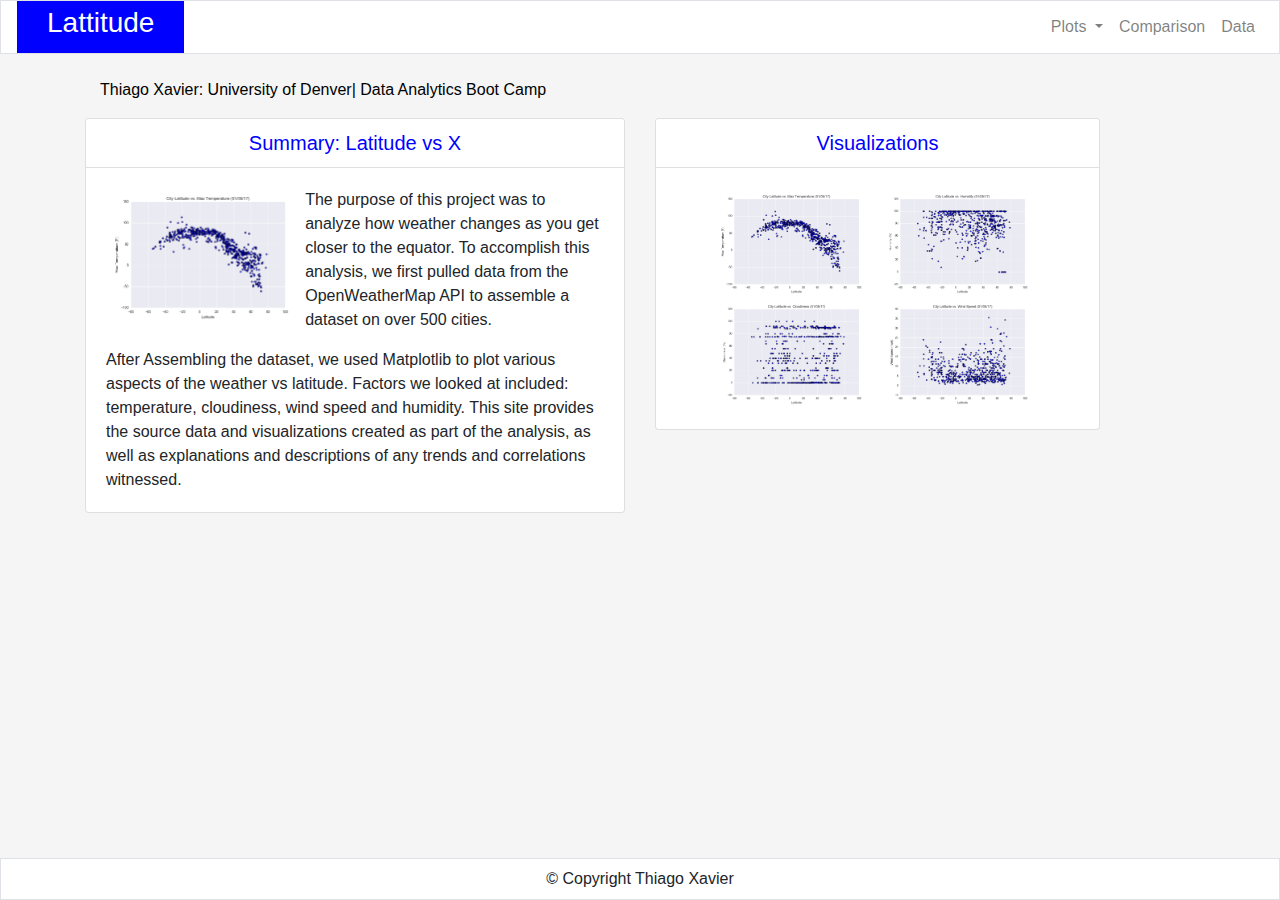
<file: index.html>
<!doctype html>
<html lang="en">

<head>
  <!-- Required meta tags -->
  <meta charset="utf-8">
  <meta name="viewport" content="width=device-width, initial-scale=1, shrink-to-fit=no">

  <!-- Bootstrap CSS -->
  <link rel="stylesheet" href="https://maxcdn.bootstrapcdn.com/bootstrap/4.0.0/css/bootstrap.min.css" integrity="sha384-Gn5384xqQ1aoWXA+058RXPxPg6fy4IWvTNh0E263XmFcJlSAwiGgFAW/dAiS6JXm" crossorigin="anonymous">
  <link rel="stylesheet" type="text/css" href="styles.css">


</head>

<body>
  <nav class="navbar navbar-expand-md navbar-light border border-bottom" style="padding-top: 0px; padding-bottom: 0px;">
    <a class="navbar-brand" href="index.html"><h3>Lattitude</h3></a>
    <button class="navbar-toggler" type="button" data-toggle="collapse" data-target="#navbarSupportedContent" aria-controls="navbarSupportedContent" aria-expanded="false" aria-label="Toggle navigation">
    <span class="navbar-toggler-icon"></span>
  </button>
    <div class="collapse navbar-collapse" id="navbarSupportedContent">
      <ul class="navbar-nav ml-auto">
        <li class="nav-item dropdown">
          <a class="nav-link dropdown-toggle" href="#" id="navbarDropdown" role="button" data-toggle="dropdown" aria-haspopup="true" aria-expanded="false">
          Plots
        </a>
          <div class="dropdown-menu" aria-labelledby="navbarDropdown">
            <a class="dropdown-item" href="temperature.html">Temperature</a>
            <a class="dropdown-item" href="humidity.html">Humidity</a>
            <a class="dropdown-item" href="cloudiness.html">Cloudiness</a>
            <a class="dropdown-item" href="windspeed.html">Wind Speed</a>
          </div>
        </li>
        <li class="nav-item">
          <a class="nav-link" href="comparison.html">Comparison</a>
        </li>
        <li class="nav-item">
          <a class="nav-link" href="data.html">Data</a>
        </li>
      </ul>
    </div>
  </nav>
  <br>

  <!--  Start page content  -->

  <div class="container">
      <div class="col-md-12">
          <div class="sigline">
              <p>
                  Thiago Xavier: University of Denver| Data Analytics Boot Camp
              </p>
          </div>
      </div>
  </div>
      

  <div class="container">
    <div class="row">
      <div class="col-md-6">
        <div class="card">
          <h5 class="card-header">Summary: Latitude vs X</h5>
          <div class="card-body">
            <img src='Resources/assets/images/Fig1.png' class='float-left' width='40%'>
            <p class="card-text">The purpose of this project was to analyze how weather changes as you get closer to the equator. To accomplish this analysis, we first pulled data from the OpenWeatherMap API to assemble a dataset on over 500 cities.</p>
            <p class="card-text">After Assembling the dataset, we used Matplotlib to plot various aspects of the weather vs latitude. Factors we looked at included: temperature, cloudiness, wind speed and humidity. This site provides the source data and visualizations created
              as part of the analysis, as well as explanations and descriptions of any trends and correlations witnessed.</p>
          </div>
        </div>
      </div>
      <div class="col-md-5">
        <div class="card">
          <h5 class="card-header">Visualizations</h5>
          <div class="card-body" align='center'>
            <a href='temperature.html'>
            <img src='Resources/assets/images/Fig1.png' width='40%'>
          </a>
            <a href='humidity.html'>
            <img src='Resources/assets/images/Fig2.png' width='40%'>
            </a>
            <a href='cloudiness.html'>
            <img src='Resources/assets/images/Fig3.png' width='40%'>
            </a>
            <a href='windspeed.html'>
            <img src='Resources/assets/images/Fig4.png' width='40%'>
            </a>
          </div>
        </div>
      </div>
    </div>
  </div>
  </div>

  <nav class="navbar fixed-bottom border border-top" styles='border-top: 2px solid teal; border: 2px'>
    <div class="mx-auto">
      &copy; Copyright Thiago Xavier
    </div>
  </nav>

  <!-- JavaScript -->
  <script src="https://code.jquery.com/jquery-3.2.1.slim.min.js" integrity="sha384-KJ3o2DKtIkvYIK3UENzmM7KCkRr/rE9/Qpg6aAZGJwFDMVNA/GpGFF93hXpG5KkN" crossorigin="anonymous"></script>
  <script src="https://cdnjs.cloudflare.com/ajax/libs/popper.js/1.12.9/umd/popper.min.js" integrity="sha384-ApNbgh9B+Y1QKtv3Rn7W3mgPxhU9K/ScQsAP7hUibX39j7fakFPskvXusvfa0b4Q" crossorigin="anonymous"></script>
  <script src="https://maxcdn.bootstrapcdn.com/bootstrap/4.0.0/js/bootstrap.min.js" integrity="sha384-JZR6Spejh4U02d8jOt6vLEHfe/JQGiRRSQQxSfFWpi1MquVdAyjUar5+76PVCmYl" crossorigin="anonymous"></script>
</body>

</html>
</file>
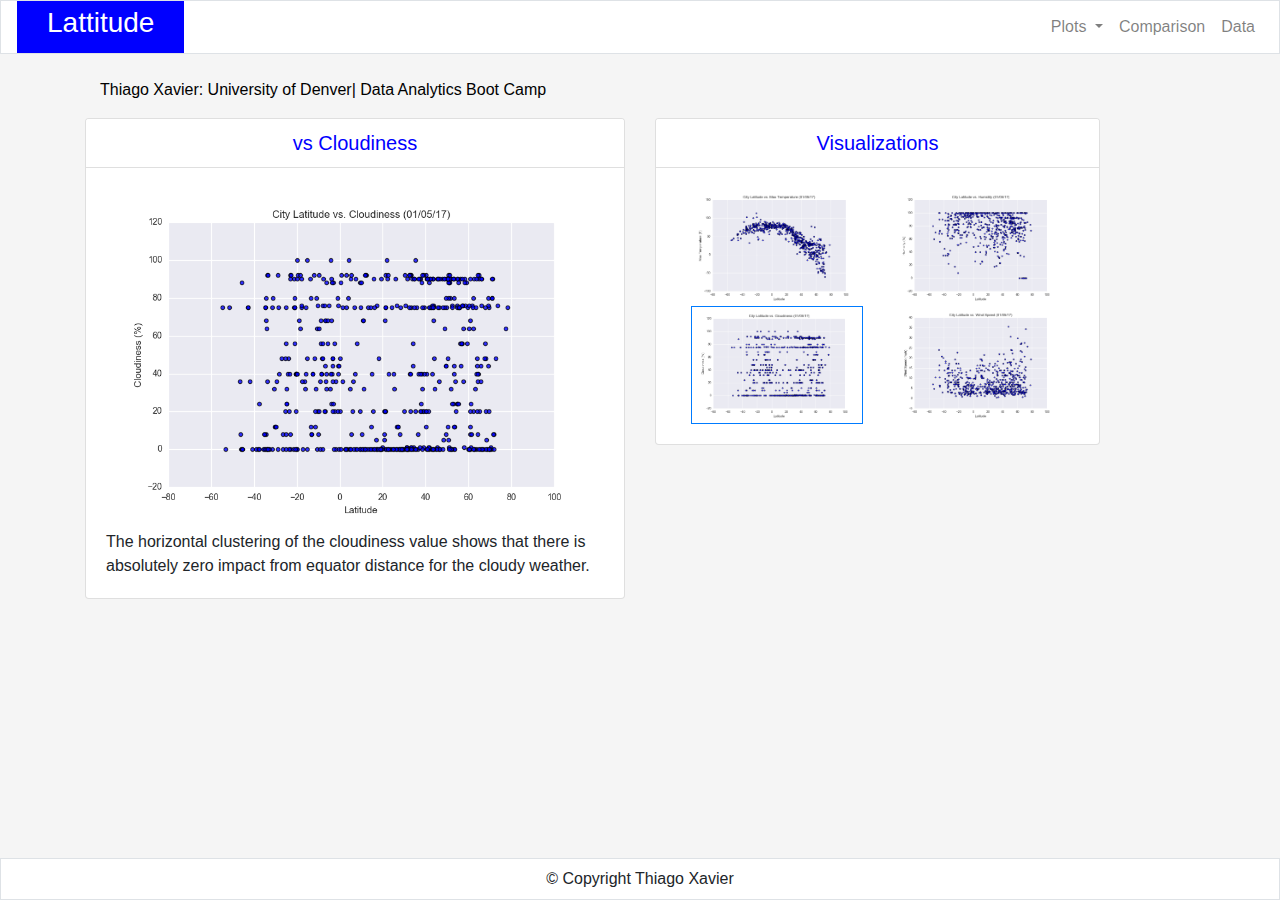
<file: cloudiness.html>
<!doctype html>
<html lang="en">

<head>
  <!-- Required meta tags -->
  <meta charset="utf-8">
  <meta name="viewport" content="width=device-width, initial-scale=1, shrink-to-fit=no">

  <!-- Bootstrap CSS -->
  <link rel="stylesheet" href="https://maxcdn.bootstrapcdn.com/bootstrap/4.0.0/css/bootstrap.min.css" integrity="sha384-Gn5384xqQ1aoWXA+058RXPxPg6fy4IWvTNh0E263XmFcJlSAwiGgFAW/dAiS6JXm" crossorigin="anonymous">
  <link rel="stylesheet" type="text/css" href="styles.css">

  <title>Lattitude</title>
</head>

<body>
  <nav class="navbar navbar-expand-md navbar-light border border-bottom" style="padding-top: 0px; padding-bottom: 0px;">
    <a class="navbar-brand" href="index.html"><h3>Lattitude</h3></a>
    <button class="navbar-toggler" type="button" data-toggle="collapse" data-target="#navbarSupportedContent" aria-controls="navbarSupportedContent" aria-expanded="false" aria-label="Toggle navigation">
    <span class="navbar-toggler-icon"></span>
  </button>
    <div class="collapse navbar-collapse" id="navbarSupportedContent">
      <ul class="navbar-nav ml-auto">
        <li class="nav-item dropdown">
          <a class="nav-link dropdown-toggle" href="#" id="navbarDropdown" role="button" data-toggle="dropdown" aria-haspopup="true" aria-expanded="false">
          Plots
        </a>
          <div class="dropdown-menu" aria-labelledby="navbarDropdown">
            <a class="dropdown-item" href="temperature.html">Temperature</a>
            <a class="dropdown-item" href="humidity.html">Humidity</a>
            <a class="dropdown-item" href="cloudiness.html">Cloudiness</a>
            <a class="dropdown-item" href="windspeed.html">Wind Speed</a>
          </div>
        </li>
        <li class="nav-item">
          <a class="nav-link" href="comparison.html">Comparison</a>
        </li>
        <li class="nav-item">
          <a class="nav-link" href="data.html">Data</a>
        </li>
      </ul>
    </div>
  </nav>
  <br>

  <!--  Start page content  -->


  <div class="container">
      <div class="col-md-12">
          <div class="sigline">
              <p>
                  Thiago Xavier: University of Denver| Data Analytics Boot Camp
              </p>
          </div>
      </div>
  </div>


  <div class="container">
    <div class="row">
      <div class="col-md-6">
        <div class="card">
          <h5 class="card-header">vs Cloudiness</h5>
          <div class="card-body">
            <img src='Resources/assets/images/Fig3.png' width='100%'>
            <p class="card-text">The horizontal clustering of the cloudiness value shows that there is absolutely zero impact from equator distance for the cloudy weather.</p>
          </div>
        </div>
      </div>
      <div class="col-md-5">
        <div class="card">
          <h5 class="card-header">Visualizations</h5>
          <div class="card-body">
            <div class='container'>
              <div class='row'>
                <div class="col-md-6">
                  <a href='temperature.html'>
                    <img src='Resources/assets/images/Fig1.png' width='100%'>
                  </a>
                </div>
                <div class="col-md-6">
                  <a href='humidity.html'>
                  <img src='Resources/assets/images/Fig2.png'  width='100%'>
                </a>
                </div>
                <div class="col-md-6">
                  <a href='cloudiness.html'>
                    <img src='Resources/assets/images/Fig3.png' class="border border-primary" width='100%'>
                  </a>
                </div>
                <div class="col-md-6">
                  <a href='windspeed.html'>
                    <img src='Resources/assets/images/Fig4.png' width='100%'>
                  </a>
                </div>
              </div>
            </div>
          </div>
        </div>
      </div>
    </div>
  </div>
  </div>

  <nav class="navbar fixed-bottom border border-top" styles='border-top: 2px solid teal; border: 2px'>
    <div class="mx-auto">
      &copy; Copyright Thiago Xavier
    </div>
  </nav>

  <!-- JavaScript -->
  <script src="https://code.jquery.com/jquery-3.2.1.slim.min.js" integrity="sha384-KJ3o2DKtIkvYIK3UENzmM7KCkRr/rE9/Qpg6aAZGJwFDMVNA/GpGFF93hXpG5KkN" crossorigin="anonymous"></script>
  <script src="https://cdnjs.cloudflare.com/ajax/libs/popper.js/1.12.9/umd/popper.min.js" integrity="sha384-ApNbgh9B+Y1QKtv3Rn7W3mgPxhU9K/ScQsAP7hUibX39j7fakFPskvXusvfa0b4Q" crossorigin="anonymous"></script>
  <script src="https://maxcdn.bootstrapcdn.com/bootstrap/4.0.0/js/bootstrap.min.js" integrity="sha384-JZR6Spejh4U02d8jOt6vLEHfe/JQGiRRSQQxSfFWpi1MquVdAyjUar5+76PVCmYl" crossorigin="anonymous"></script>
</body>

</html>
</file>
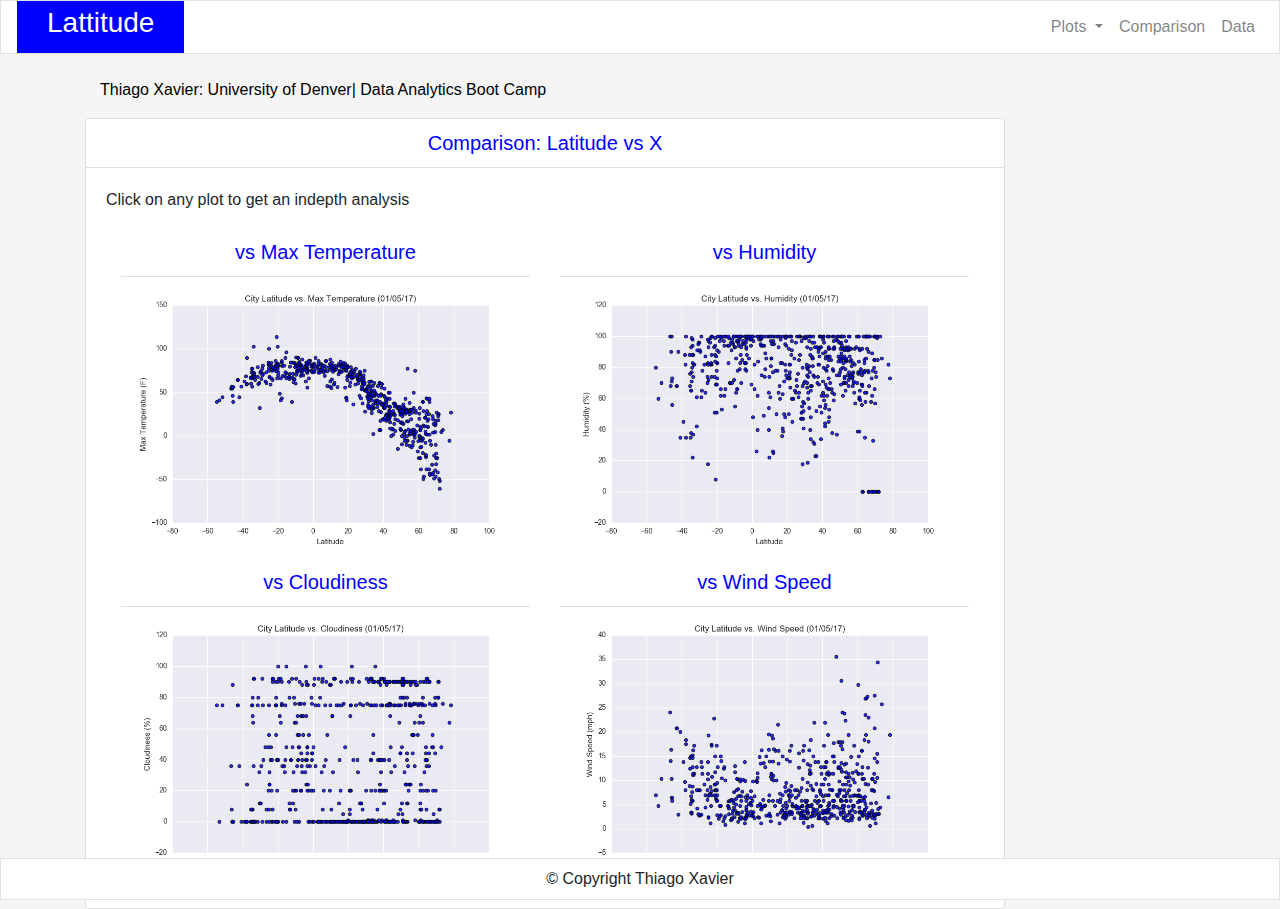
<file: comparison.html>
<!doctype html>
<html lang="en">

<head>
  <!-- Required meta tags -->
  <meta charset="utf-8">
  <meta name="viewport" content="width=device-width, initial-scale=1, shrink-to-fit=no">

  <!-- Bootstrap CSS -->
  <link rel="stylesheet" href="https://maxcdn.bootstrapcdn.com/bootstrap/4.0.0/css/bootstrap.min.css" integrity="sha384-Gn5384xqQ1aoWXA+058RXPxPg6fy4IWvTNh0E263XmFcJlSAwiGgFAW/dAiS6JXm" crossorigin="anonymous">
  <link rel="stylesheet" type="text/css" href="styles.css">

  <title>Lattitude</title>
</head>

<body>
  <nav class="navbar navbar-expand-md navbar-light border border-bottom" style="padding-top: 0px; padding-bottom: 0px;">
    <a class="navbar-brand" href="index.html"><h3>Lattitude</h3></a>
    <button class="navbar-toggler" type="button" data-toggle="collapse" data-target="#navbarSupportedContent" aria-controls="navbarSupportedContent" aria-expanded="false" aria-label="Toggle navigation">
    <span class="navbar-toggler-icon"></span>
  </button>
    <div class="collapse navbar-collapse" id="navbarSupportedContent">
      <ul class="navbar-nav ml-auto">
        <li class="nav-item dropdown">
          <a class="nav-link dropdown-toggle" href="#" id="navbarDropdown" role="button" data-toggle="dropdown" aria-haspopup="true" aria-expanded="false">
          Plots
        </a>
          <div class="dropdown-menu" aria-labelledby="navbarDropdown">
            <a class="dropdown-item" href="temperature.html">Temperature</a>
            <a class="dropdown-item" href="humidity.html">Humidity</a>
            <a class="dropdown-item" href="cloudiness.html">Cloudiness</a>
            <a class="dropdown-item" href="windspeed.html">Wind Speed</a>
          </div>
        </li>
        <li class="nav-item">
          <a class="nav-link" href="comparison.html">Comparison</a>
        </li>
        <li class="nav-item">
          <a class="nav-link" href="data.html">Data</a>
        </li>
      </ul>
    </div>
  </nav>
  <br>

  <!--  Start page content  -->


  <div class="container">
        <div class="col-md-12">
            <div class="sigline">
                <p>
                    Thiago Xavier: University of Denver| Data Analytics Boot Camp
                </p>
            </div>
        </div>
    </div>


  <div class="container">
    <div class="row">
      <div class="col-md-10">
        <div class="card">
          <h5 class="card-header">Comparison: Latitude vs X</h5>
          <div class="card-body">
            <p class="card-text">Click on any plot to get an indepth analysis</p>
            <div class='container'>
              <div class='row'>
                <div class="col-md-6">
                  <h5 class="card-header">vs Max Temperature</h5>
                  <a href='temperature.html'>
                    <img src='Resources/assets/images/Fig1.png'  width='100%'>
                  </a>
                </div>
                <div class="col-md-6">
                  <h5 class="card-header">vs Humidity</h5>
                  <a href='humidity.html'>
                  <img src='Resources/assets/images/Fig2.png' width='100%'>
                </a>
                </div>
                <div class="col-md-6">
                  <h5 class="card-header">vs Cloudiness</h5>
                  <a href='cloudiness.html'>
                    <img src='Resources/assets/images/Fig3.png' width='100%'>
                  </a>
                </div>
                <div class="col-md-6">
                  <h5 class="card-header">vs Wind Speed</h5>
                  <a href='windspeed.html'>
                    <img src='Resources/assets/images/Fig4.png' width='100%'>
                  </a>
                </div>
              </div>
            </div>
          </div>
        </div>

      </div>
    </div>
  </div>

  <nav class="navbar fixed-bottom border border-top" styles='border-top: 2px solid teal; border: 2px'>
    <div class="mx-auto">
      &copy; Copyright Thiago Xavier
    </div>
  </nav>

  <!-- JavaScript -->
  <script src="https://code.jquery.com/jquery-3.2.1.slim.min.js" integrity="sha384-KJ3o2DKtIkvYIK3UENzmM7KCkRr/rE9/Qpg6aAZGJwFDMVNA/GpGFF93hXpG5KkN" crossorigin="anonymous"></script>
  <script src="https://cdnjs.cloudflare.com/ajax/libs/popper.js/1.12.9/umd/popper.min.js" integrity="sha384-ApNbgh9B+Y1QKtv3Rn7W3mgPxhU9K/ScQsAP7hUibX39j7fakFPskvXusvfa0b4Q" crossorigin="anonymous"></script>
  <script src="https://maxcdn.bootstrapcdn.com/bootstrap/4.0.0/js/bootstrap.min.js" integrity="sha384-JZR6Spejh4U02d8jOt6vLEHfe/JQGiRRSQQxSfFWpi1MquVdAyjUar5+76PVCmYl" crossorigin="anonymous"></script>
</body>

</html>
</file>
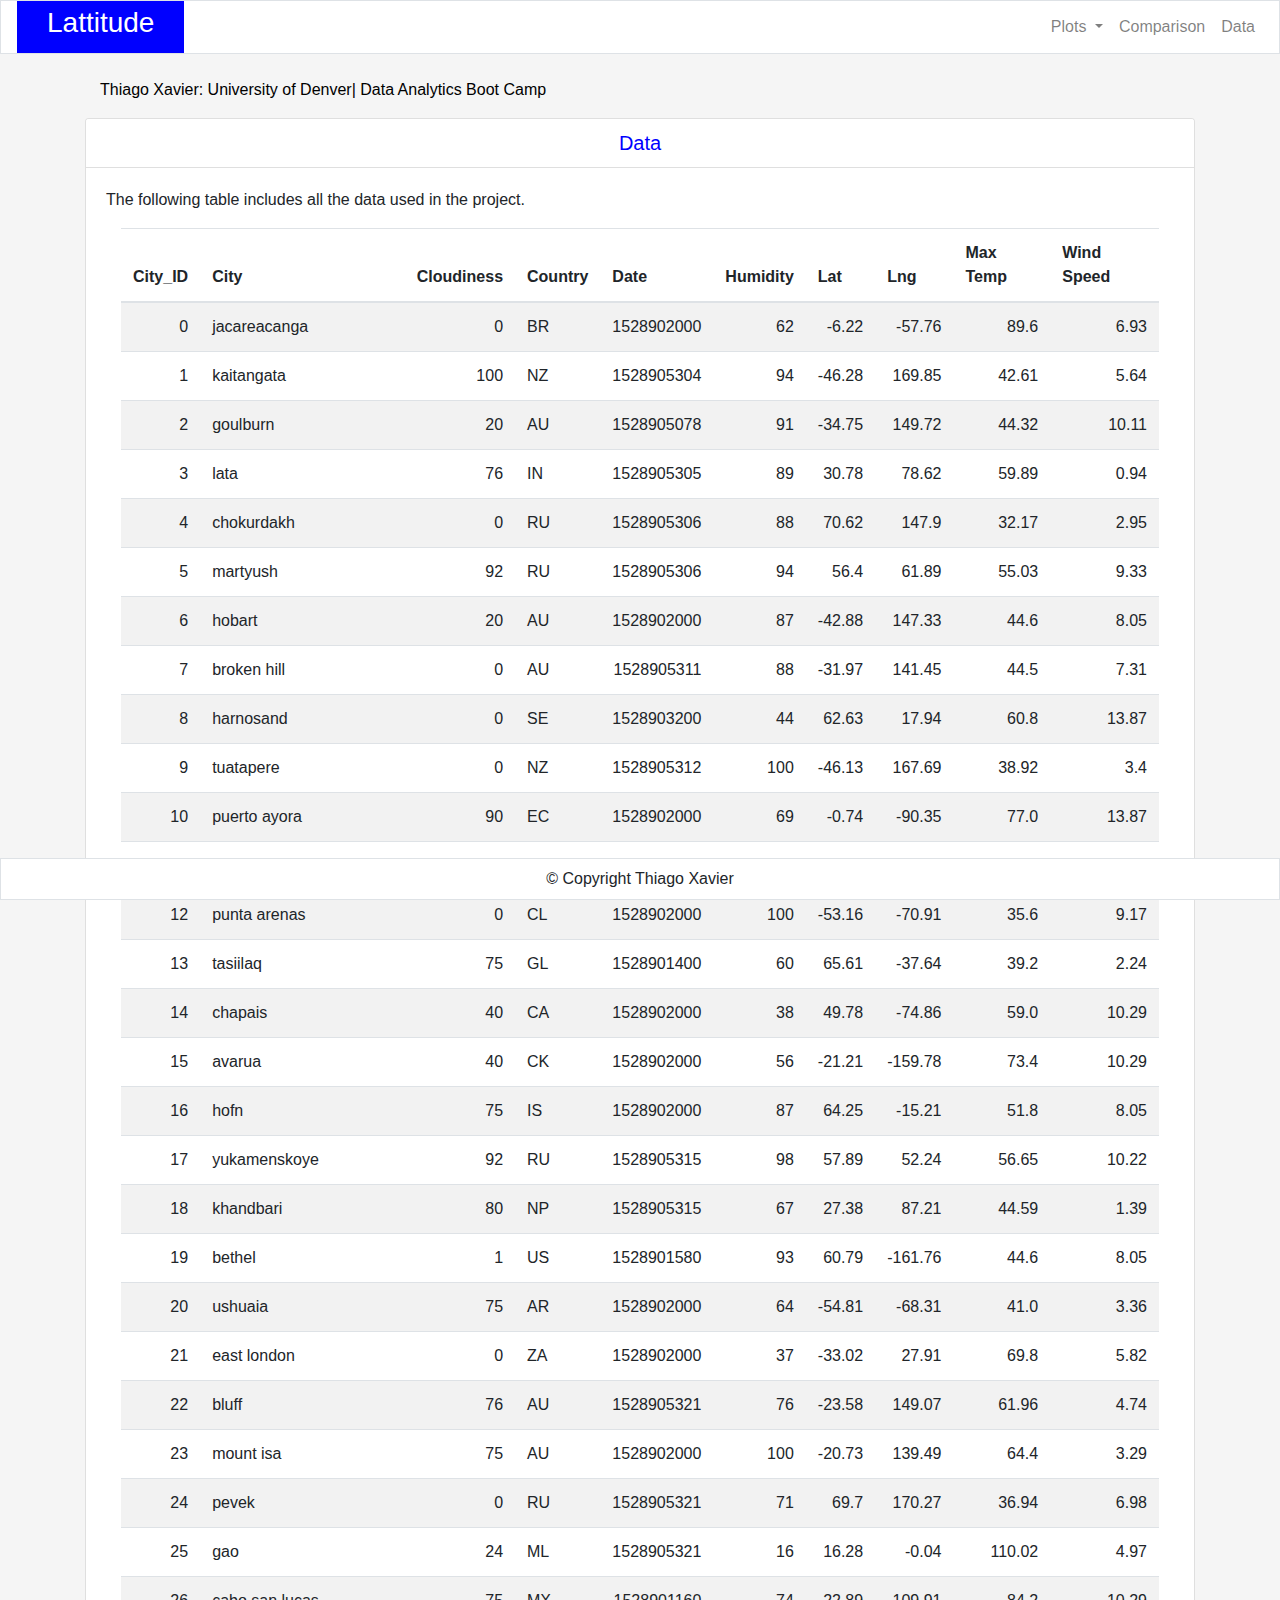
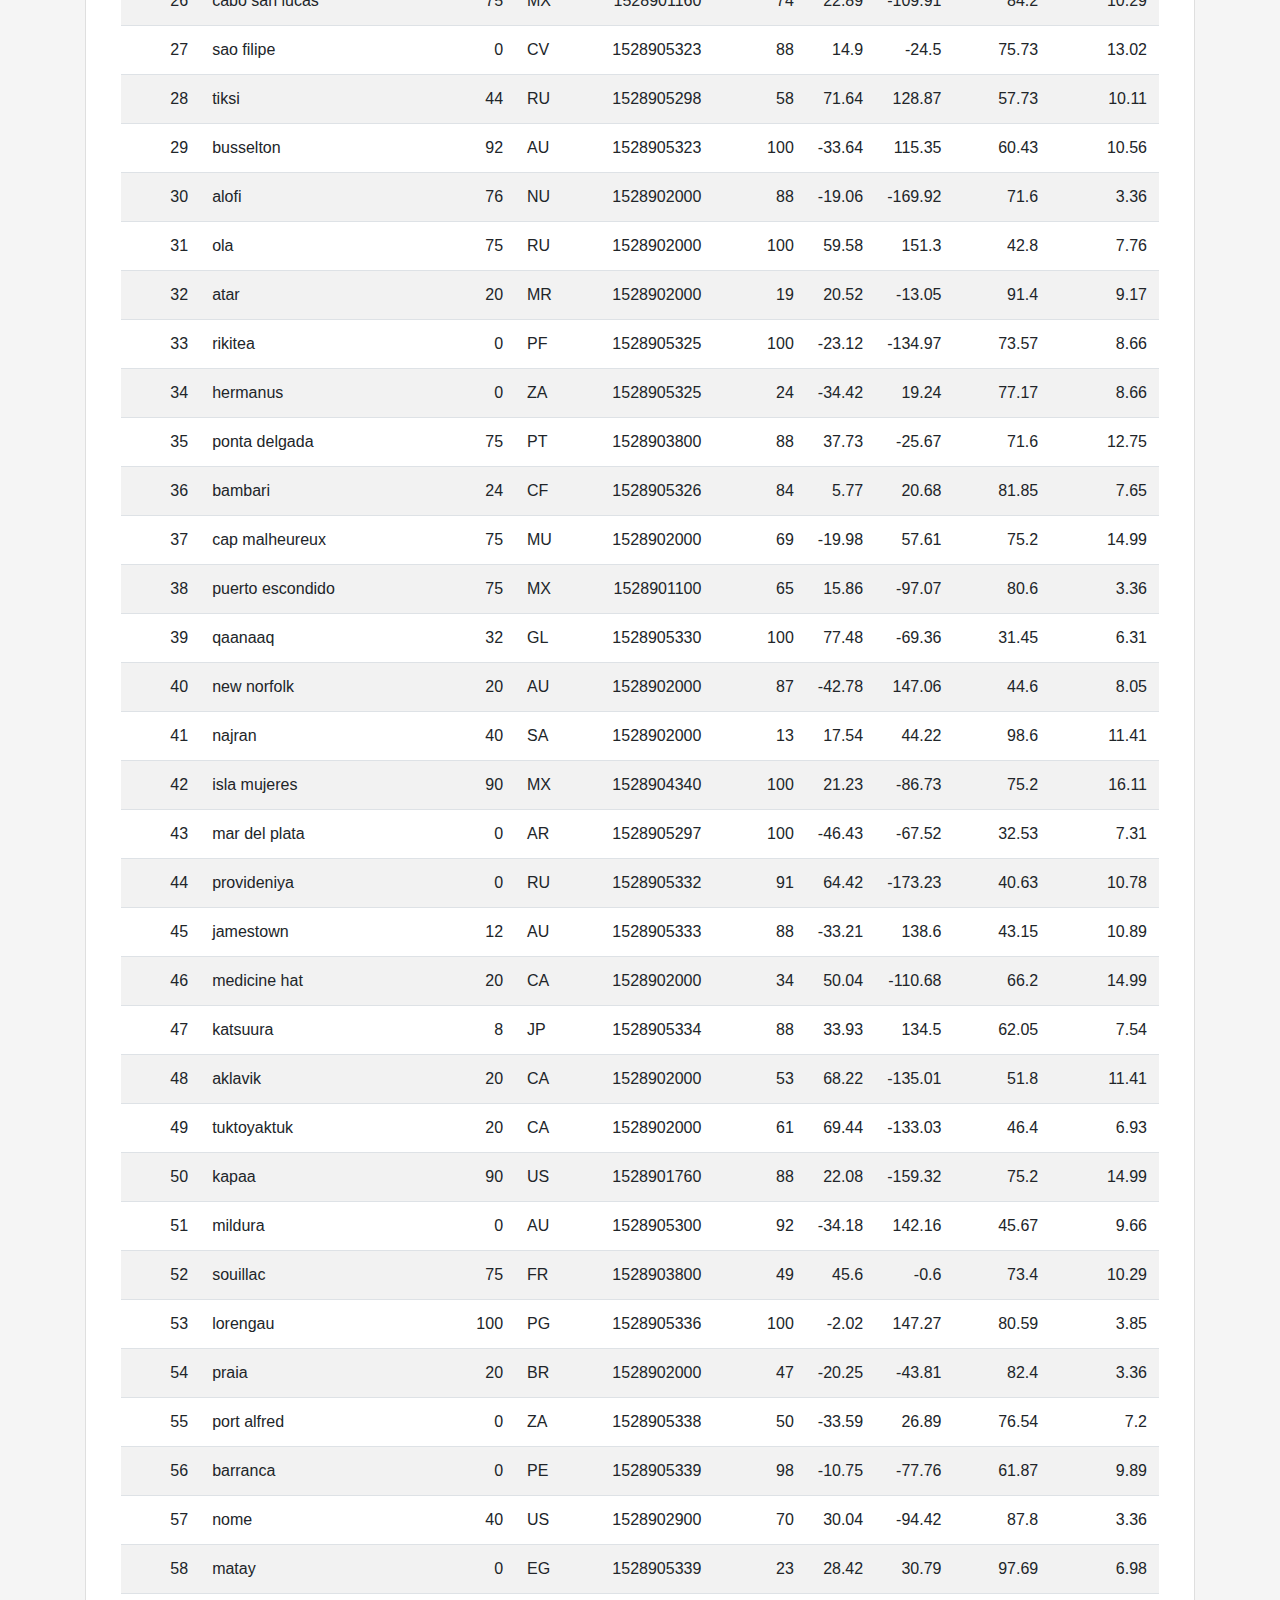
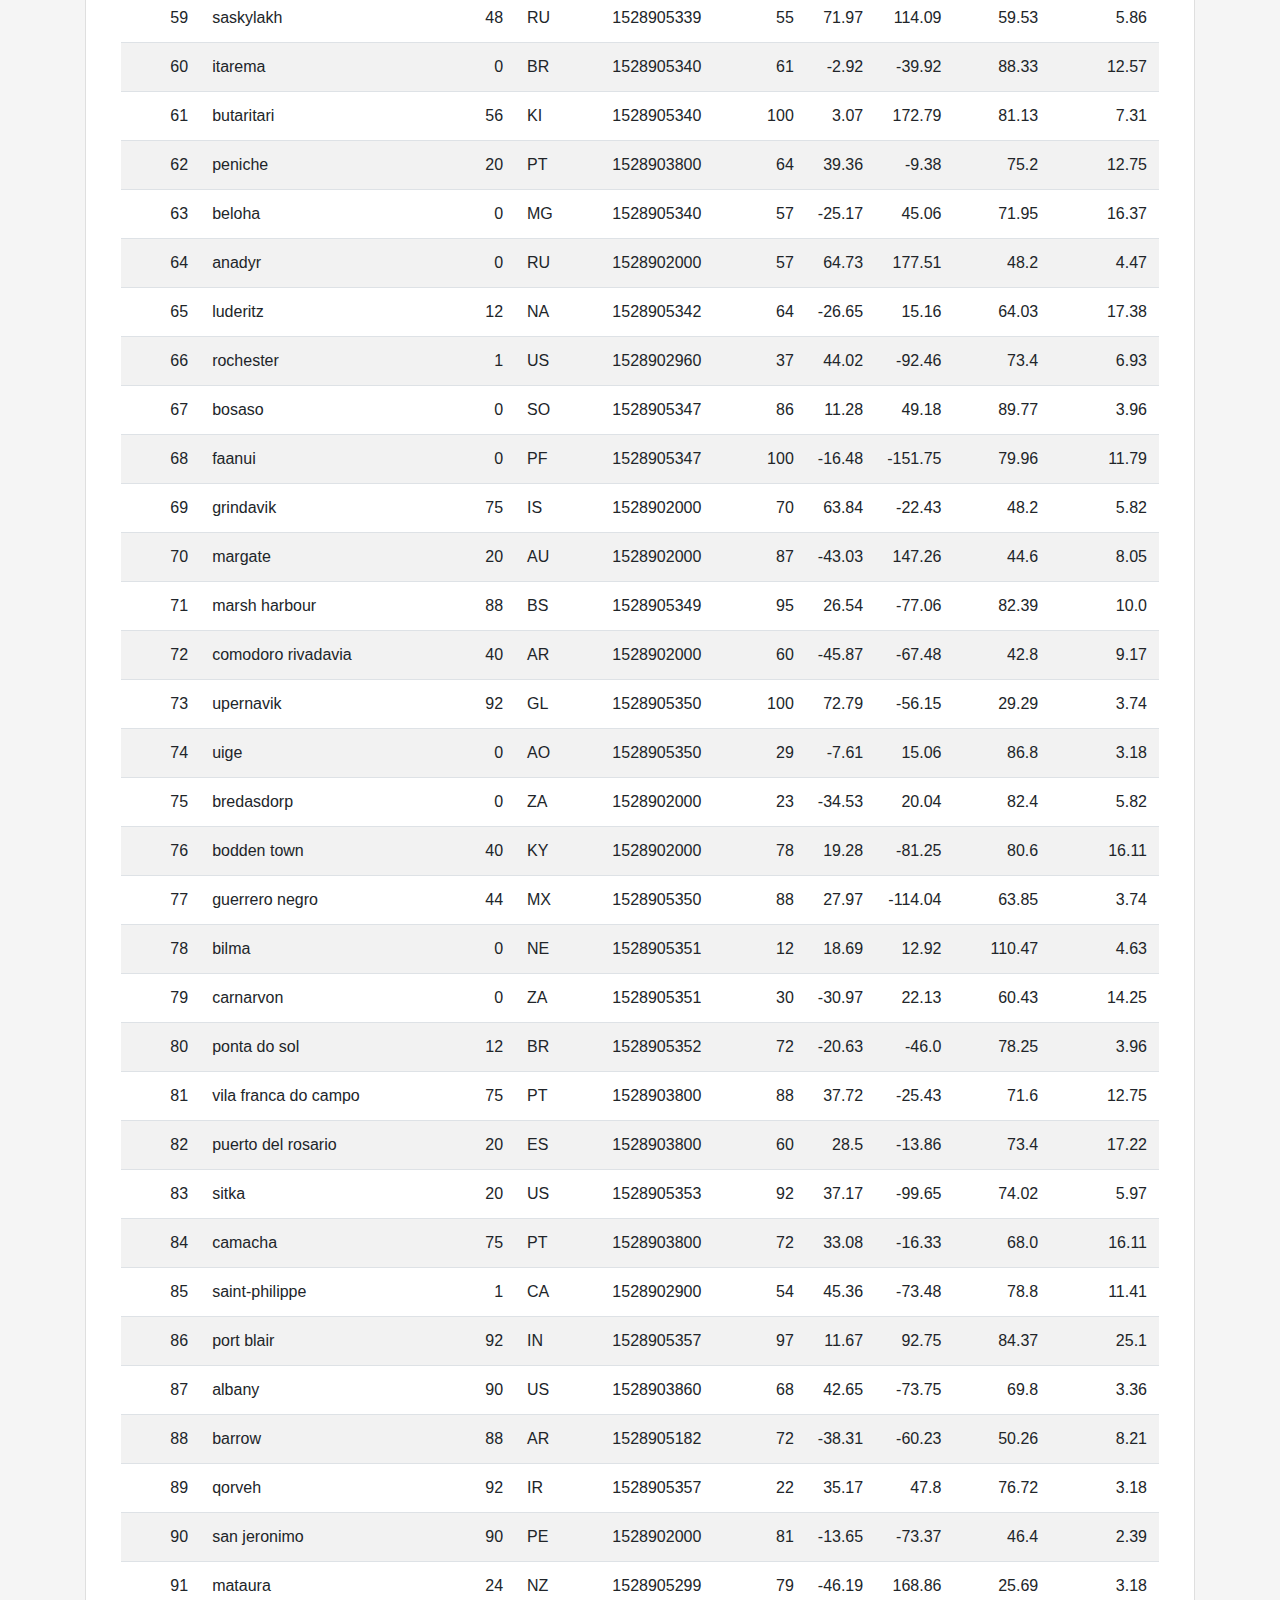
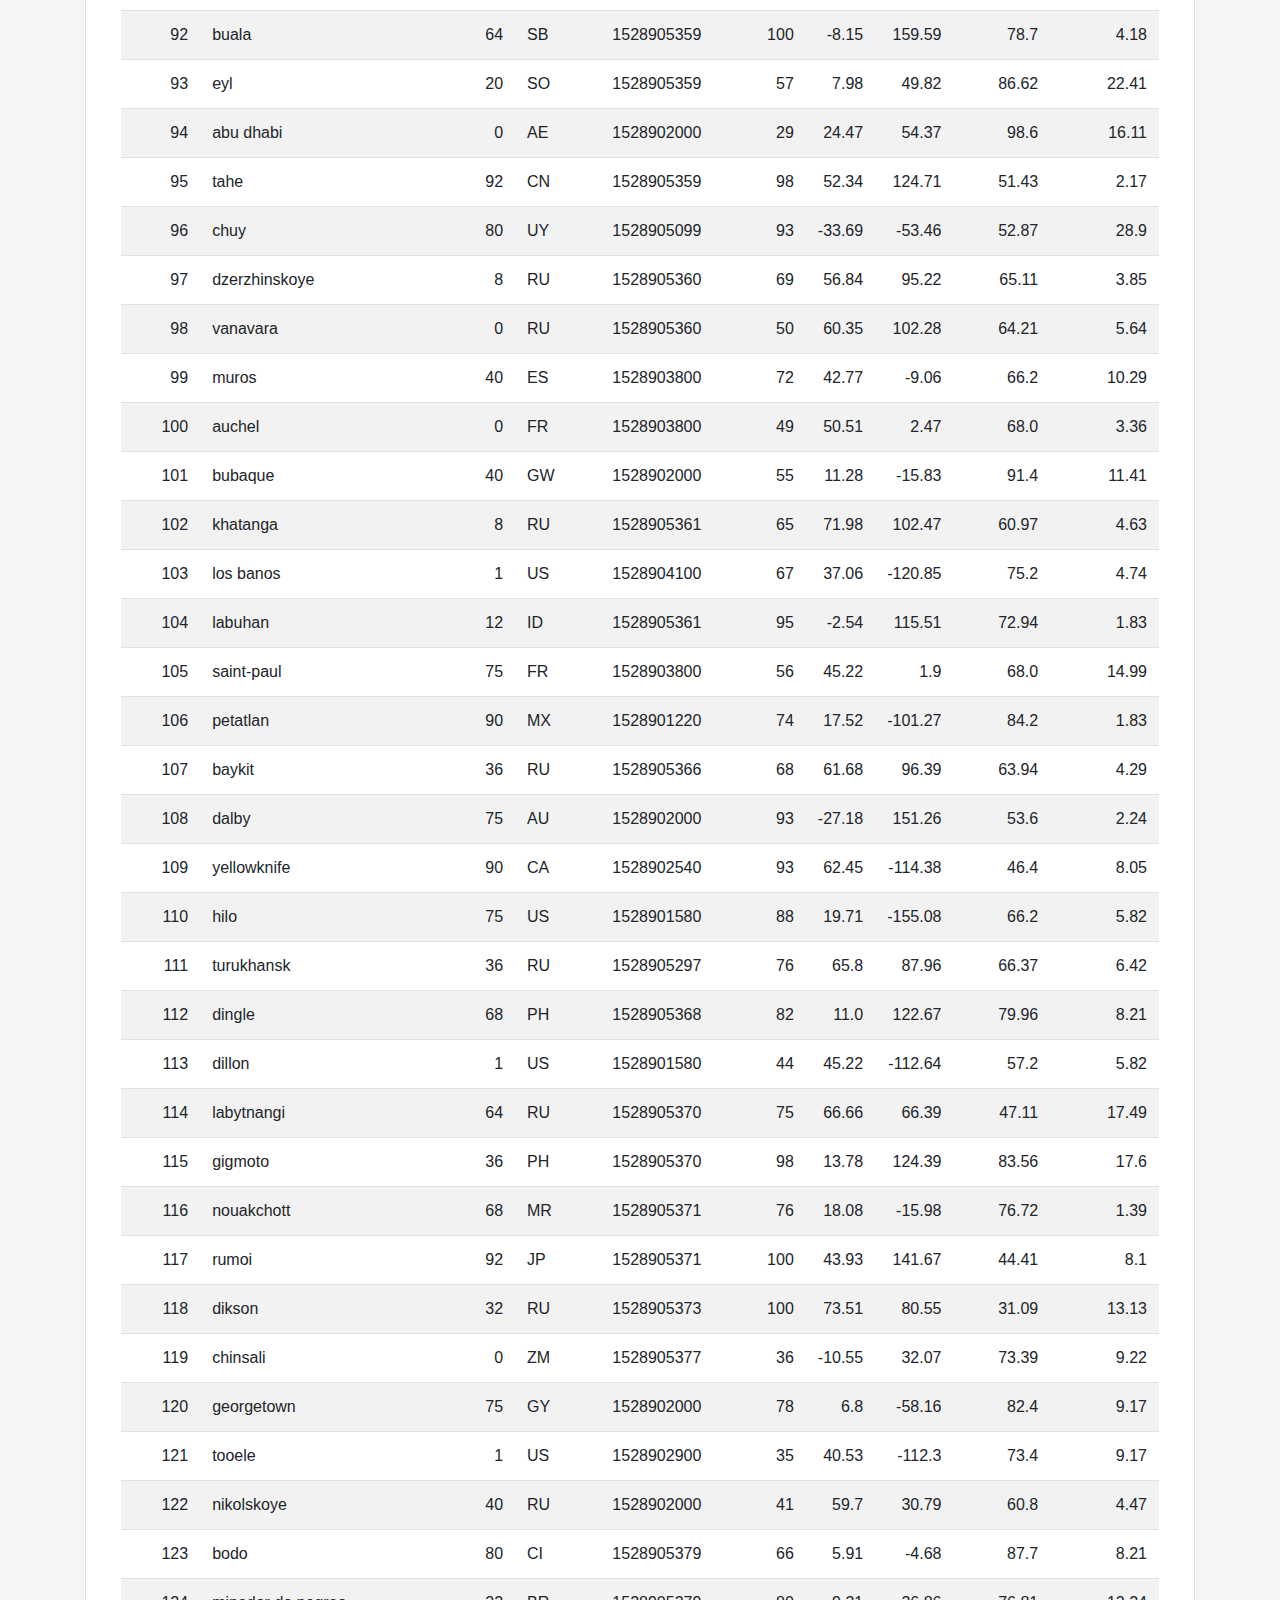
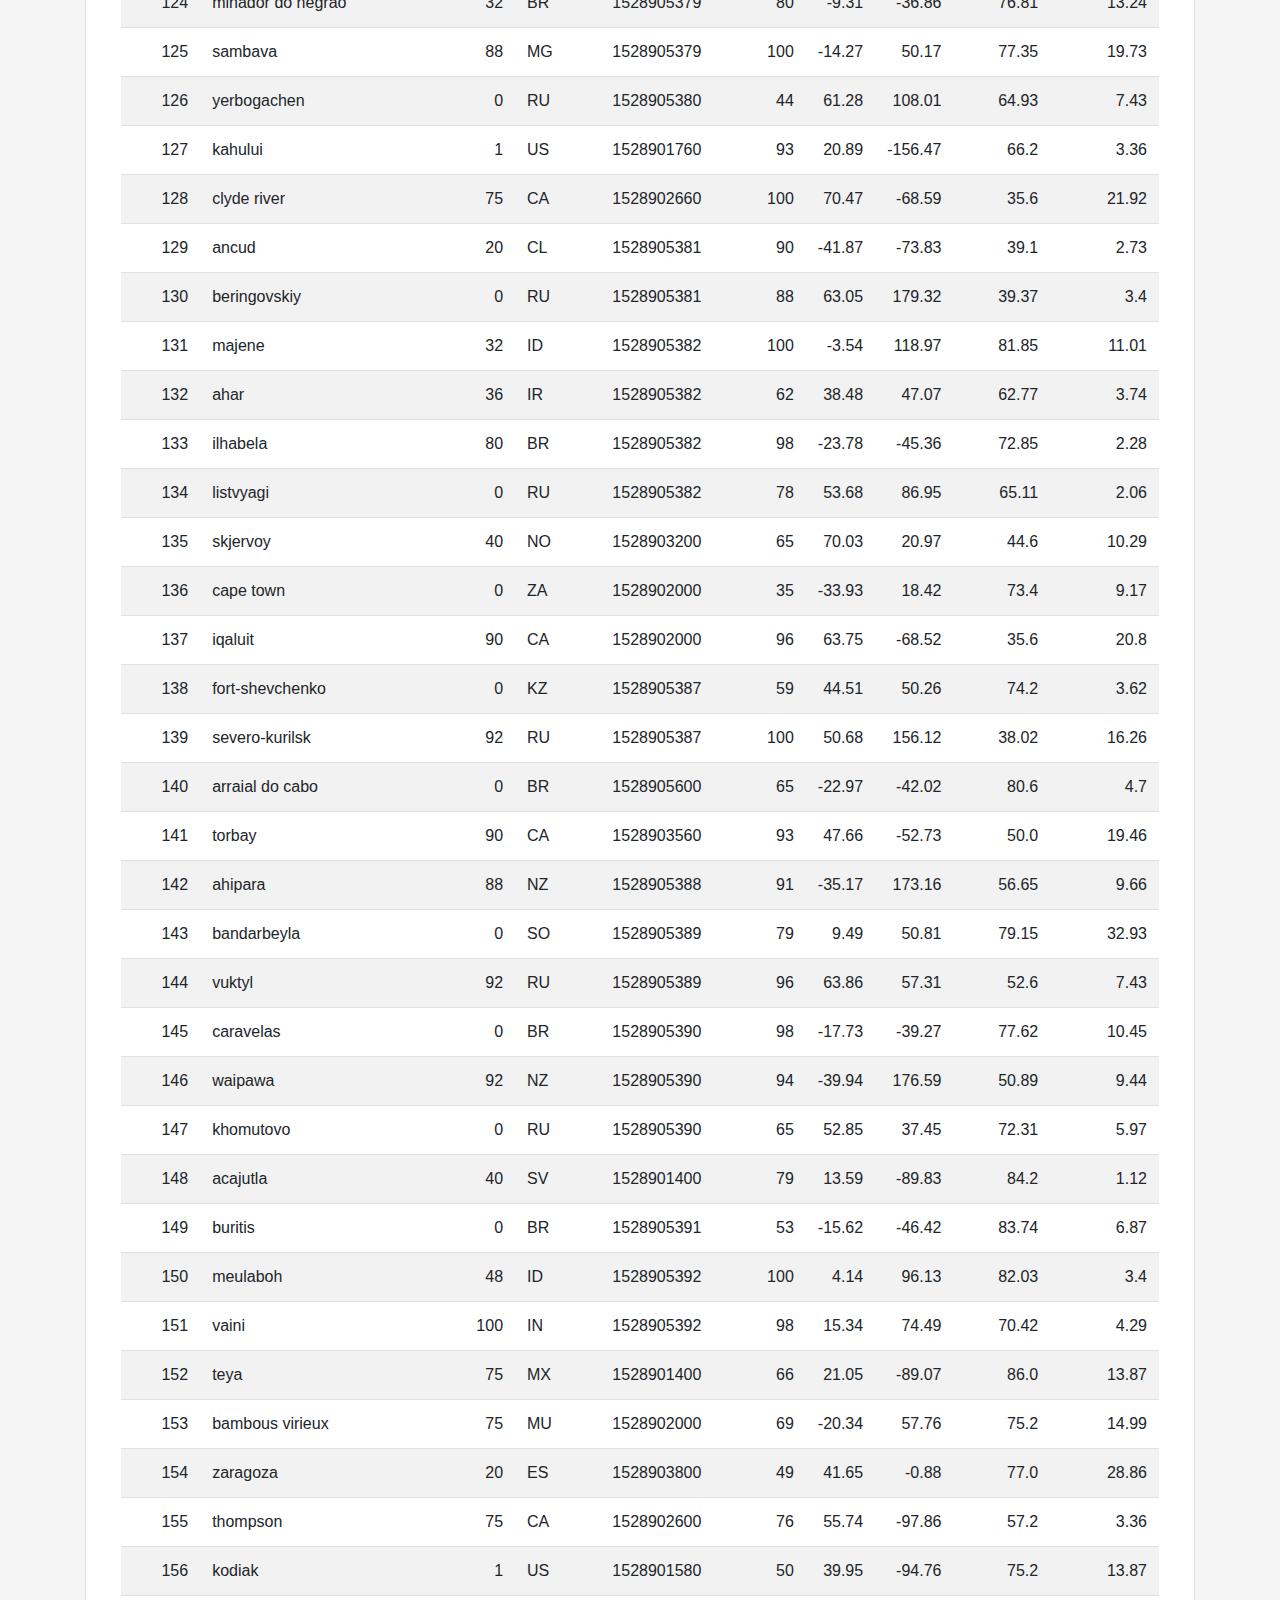
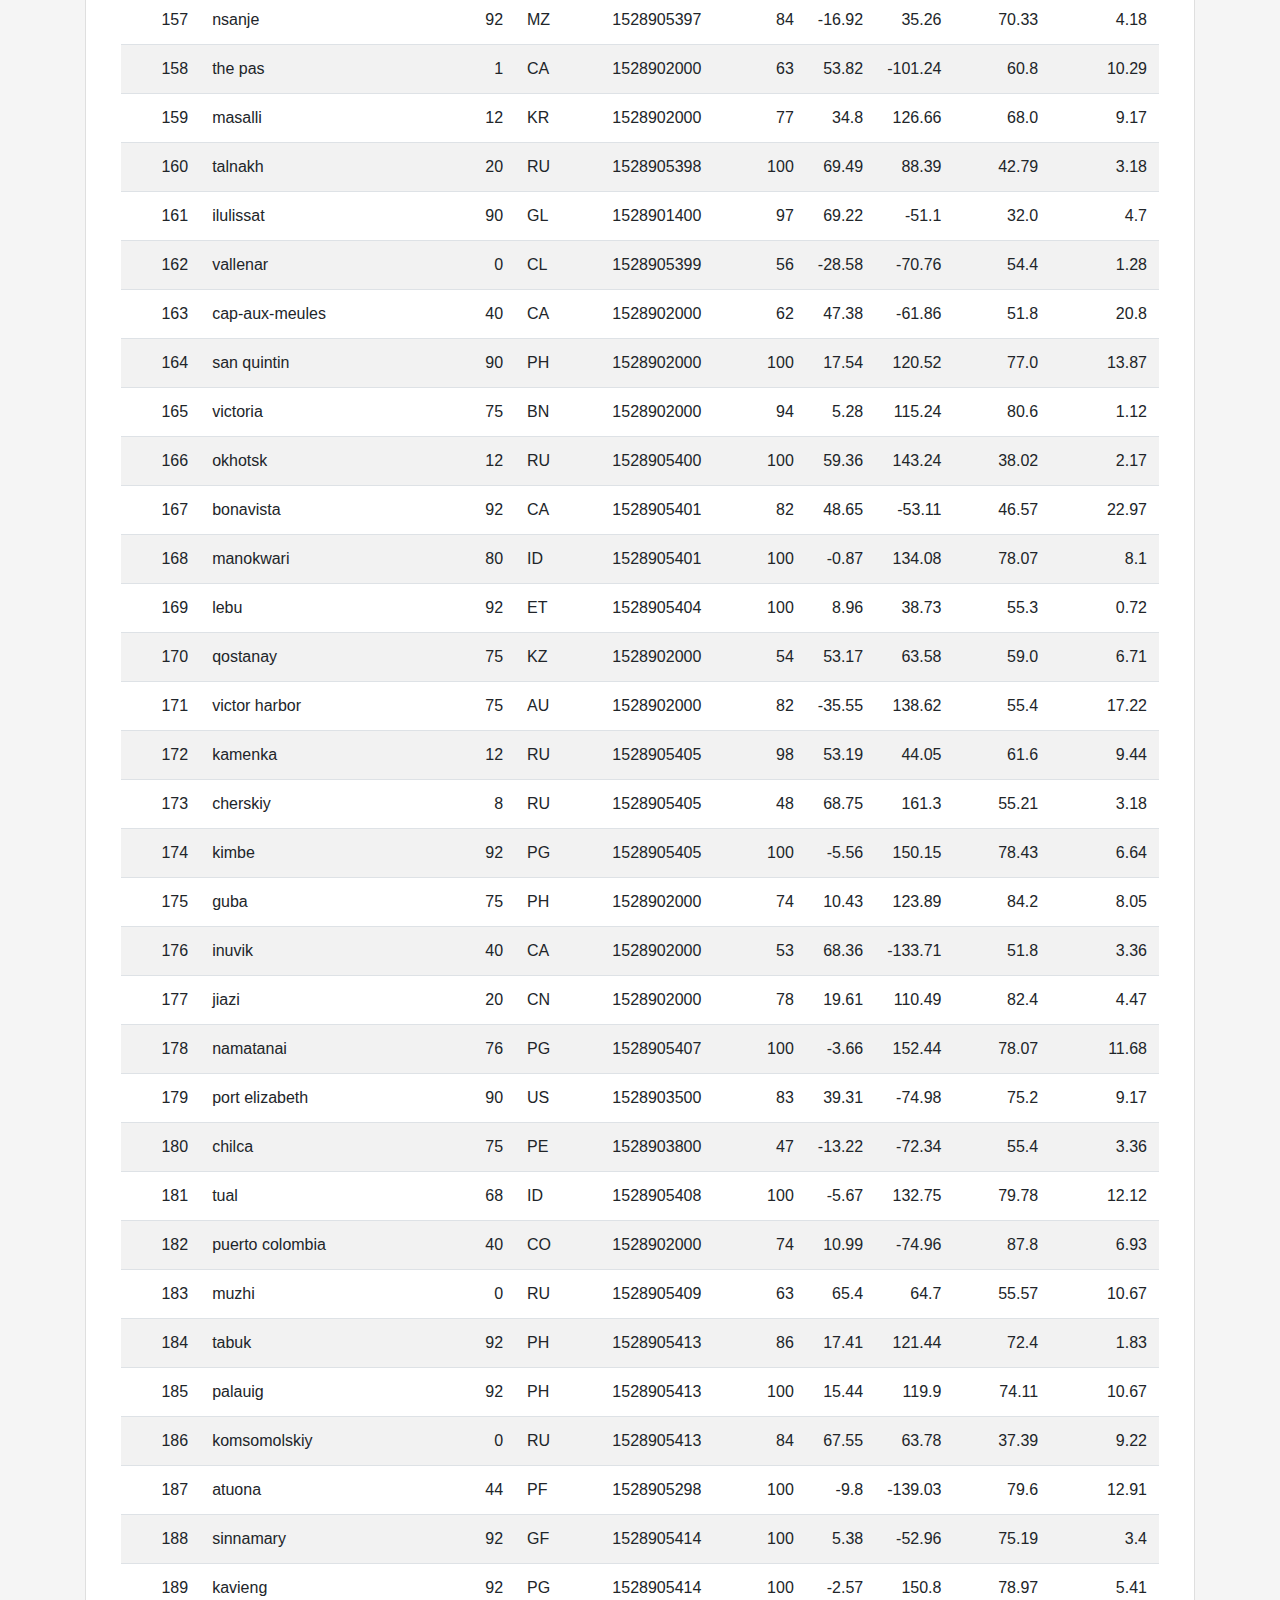
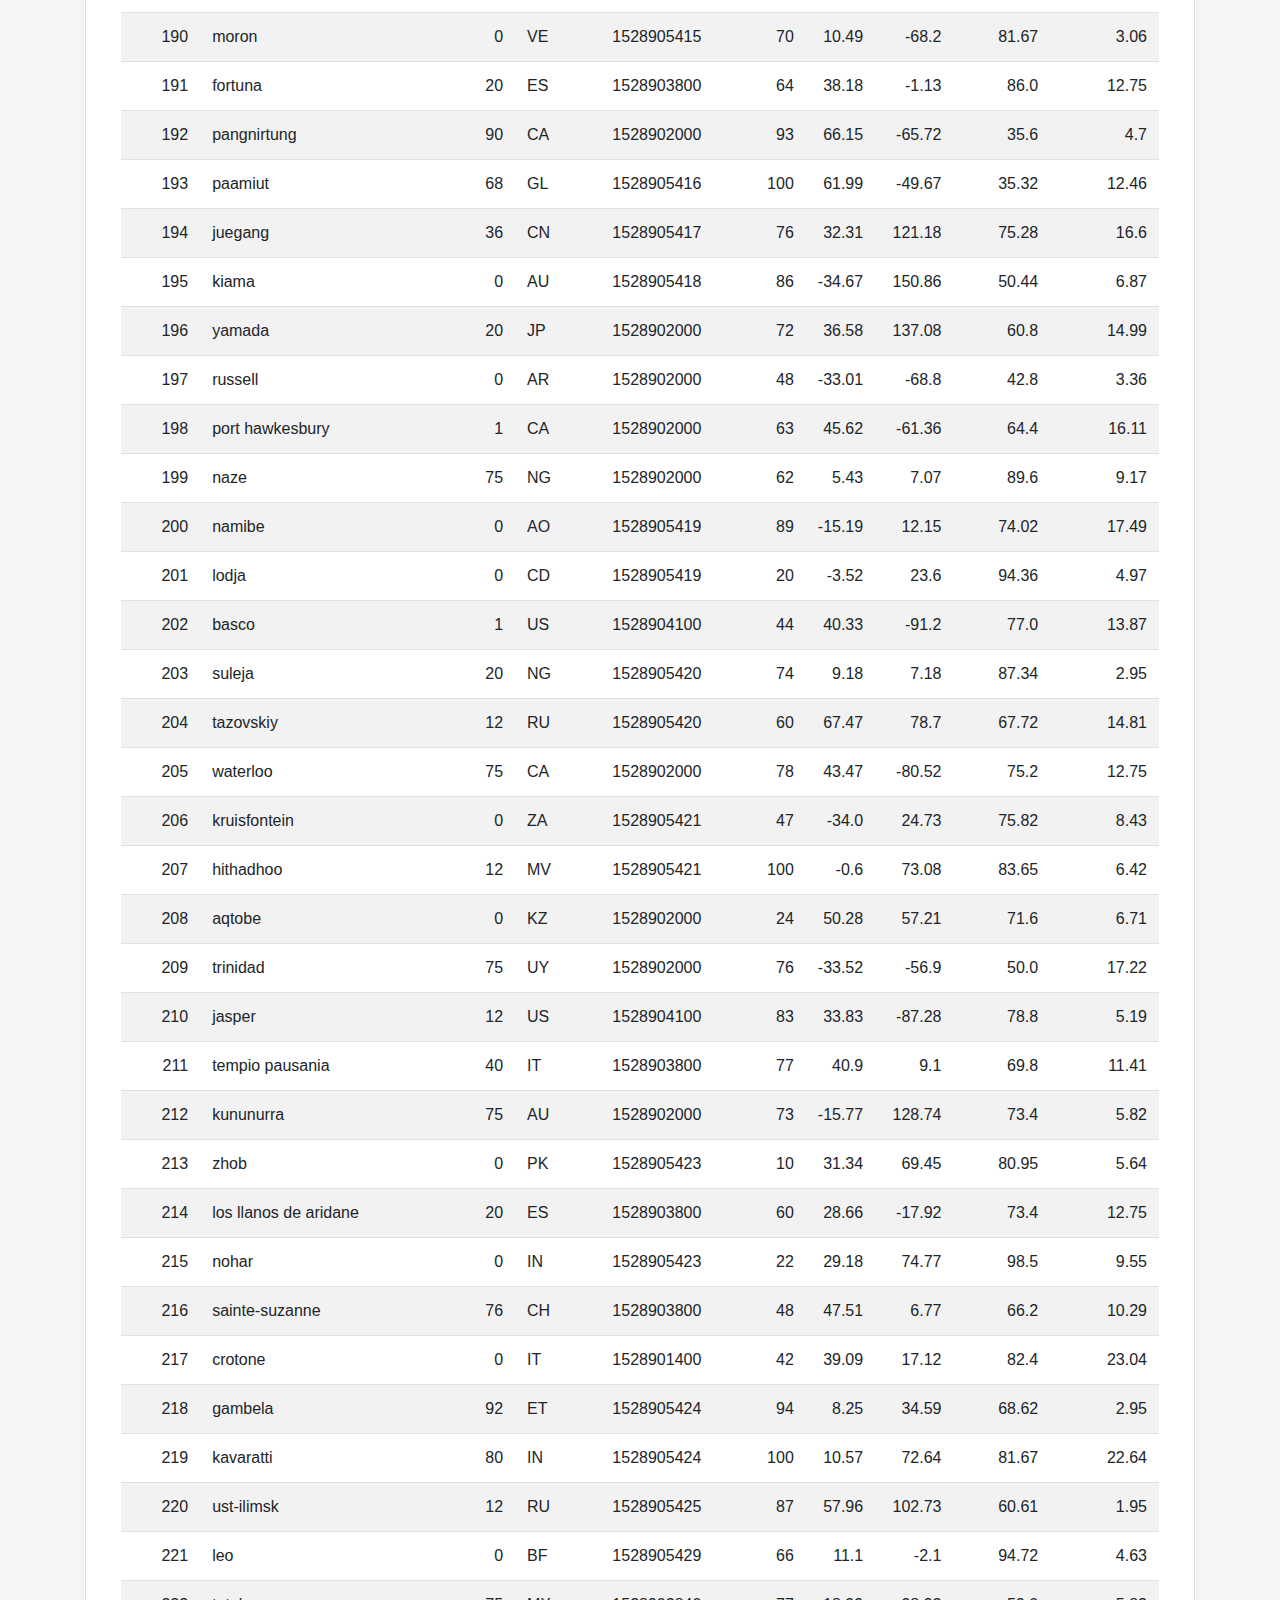
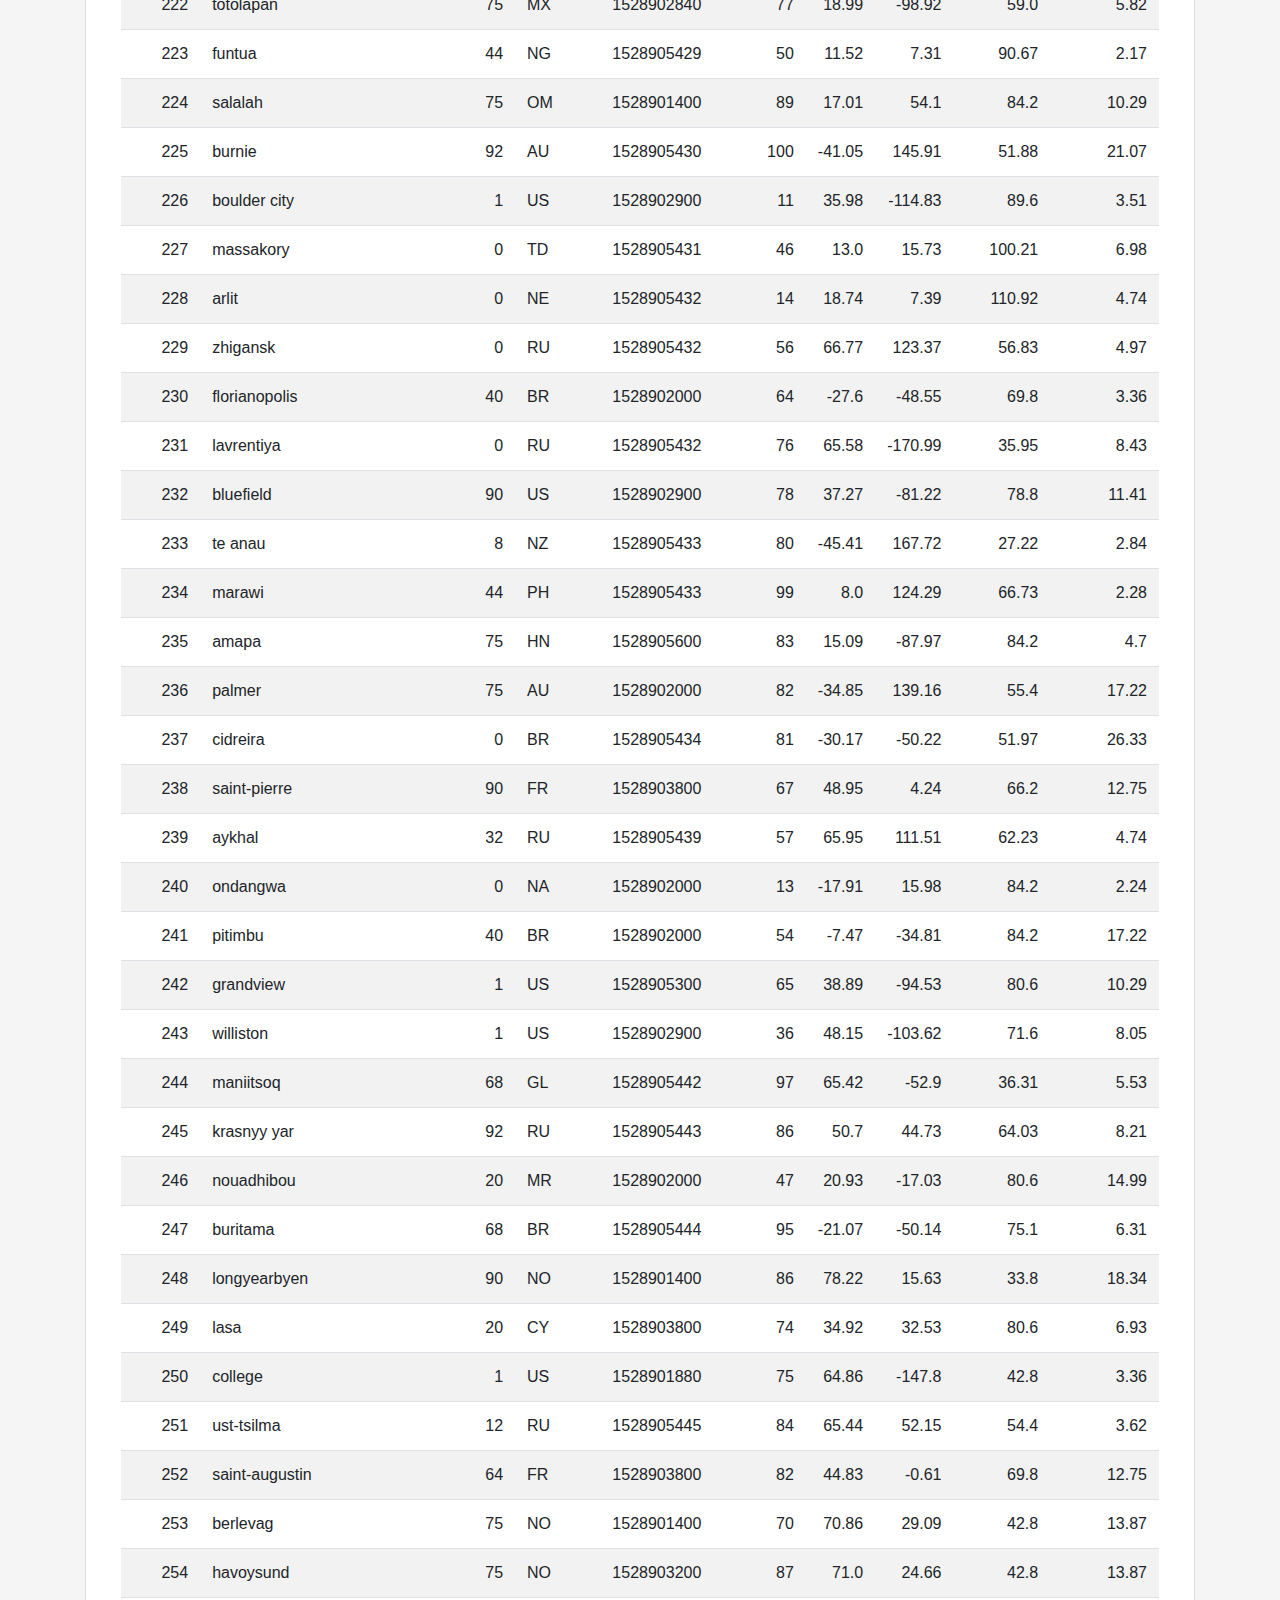
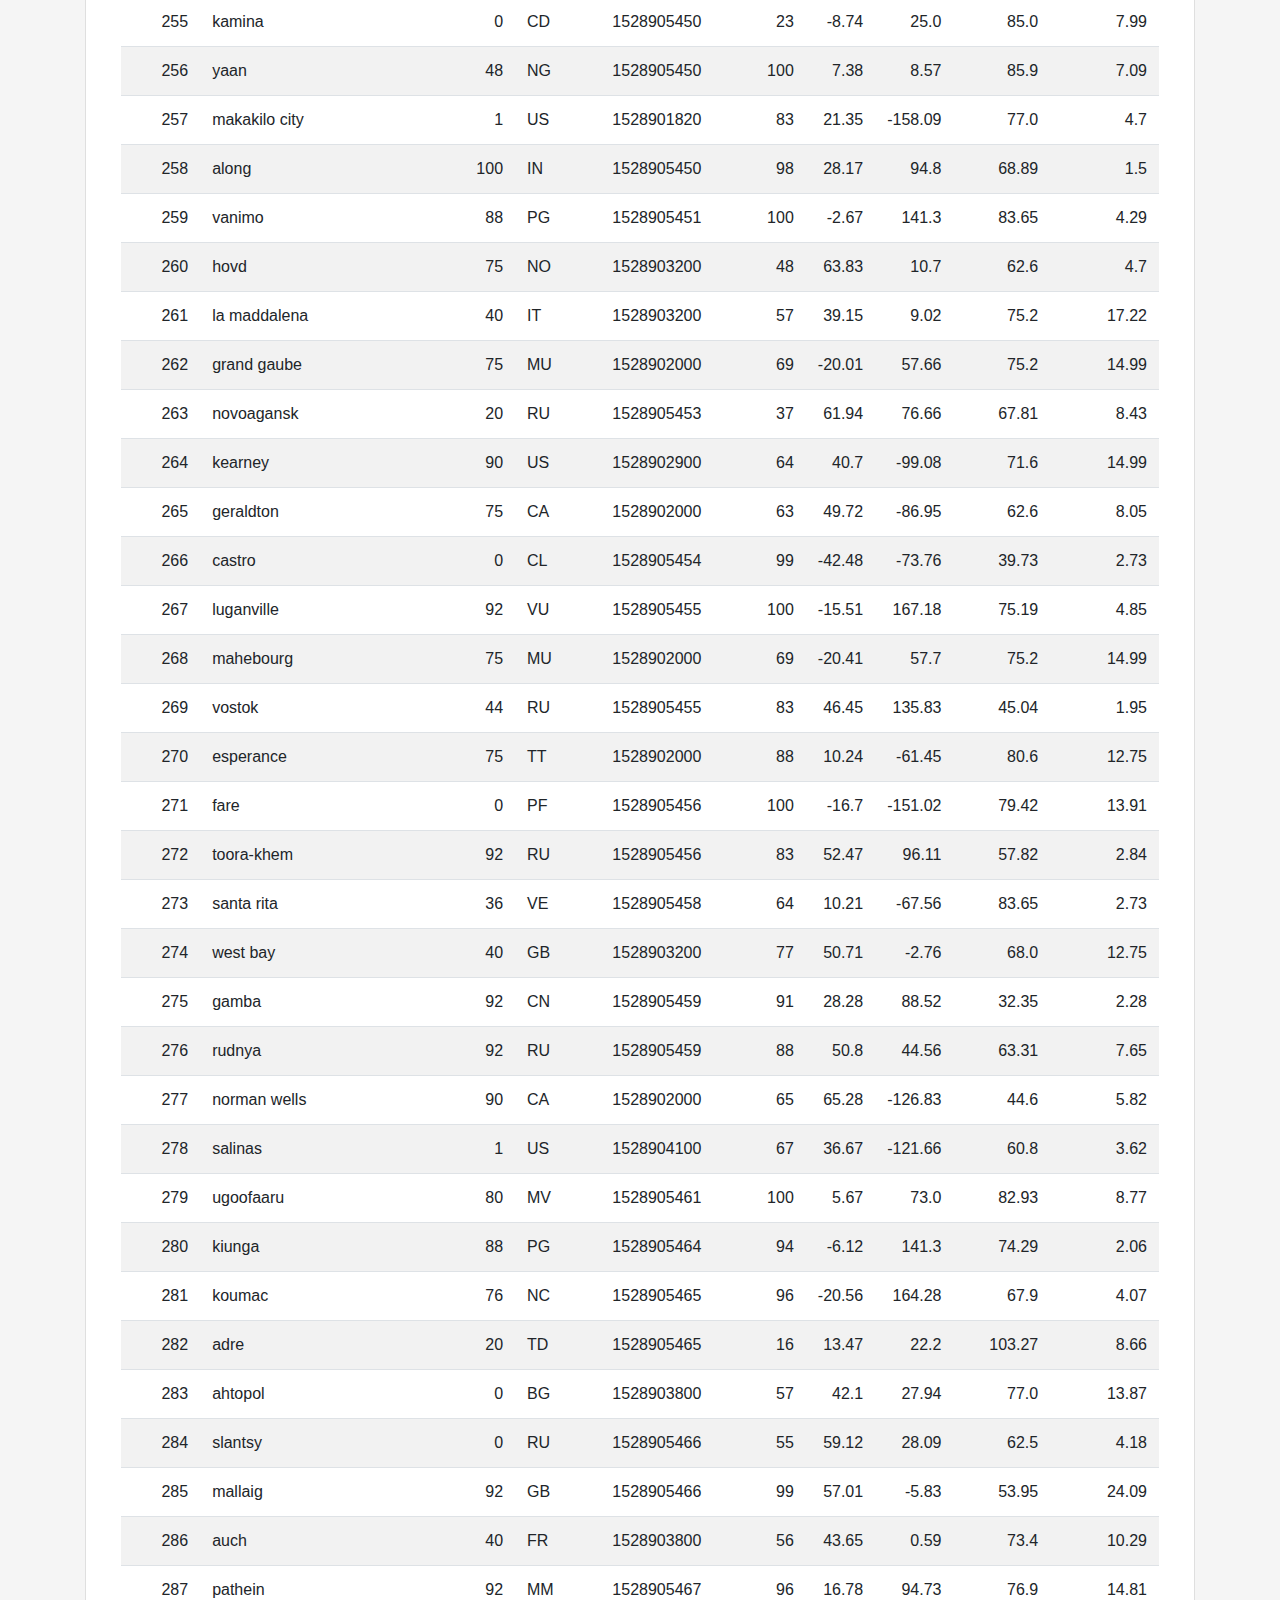
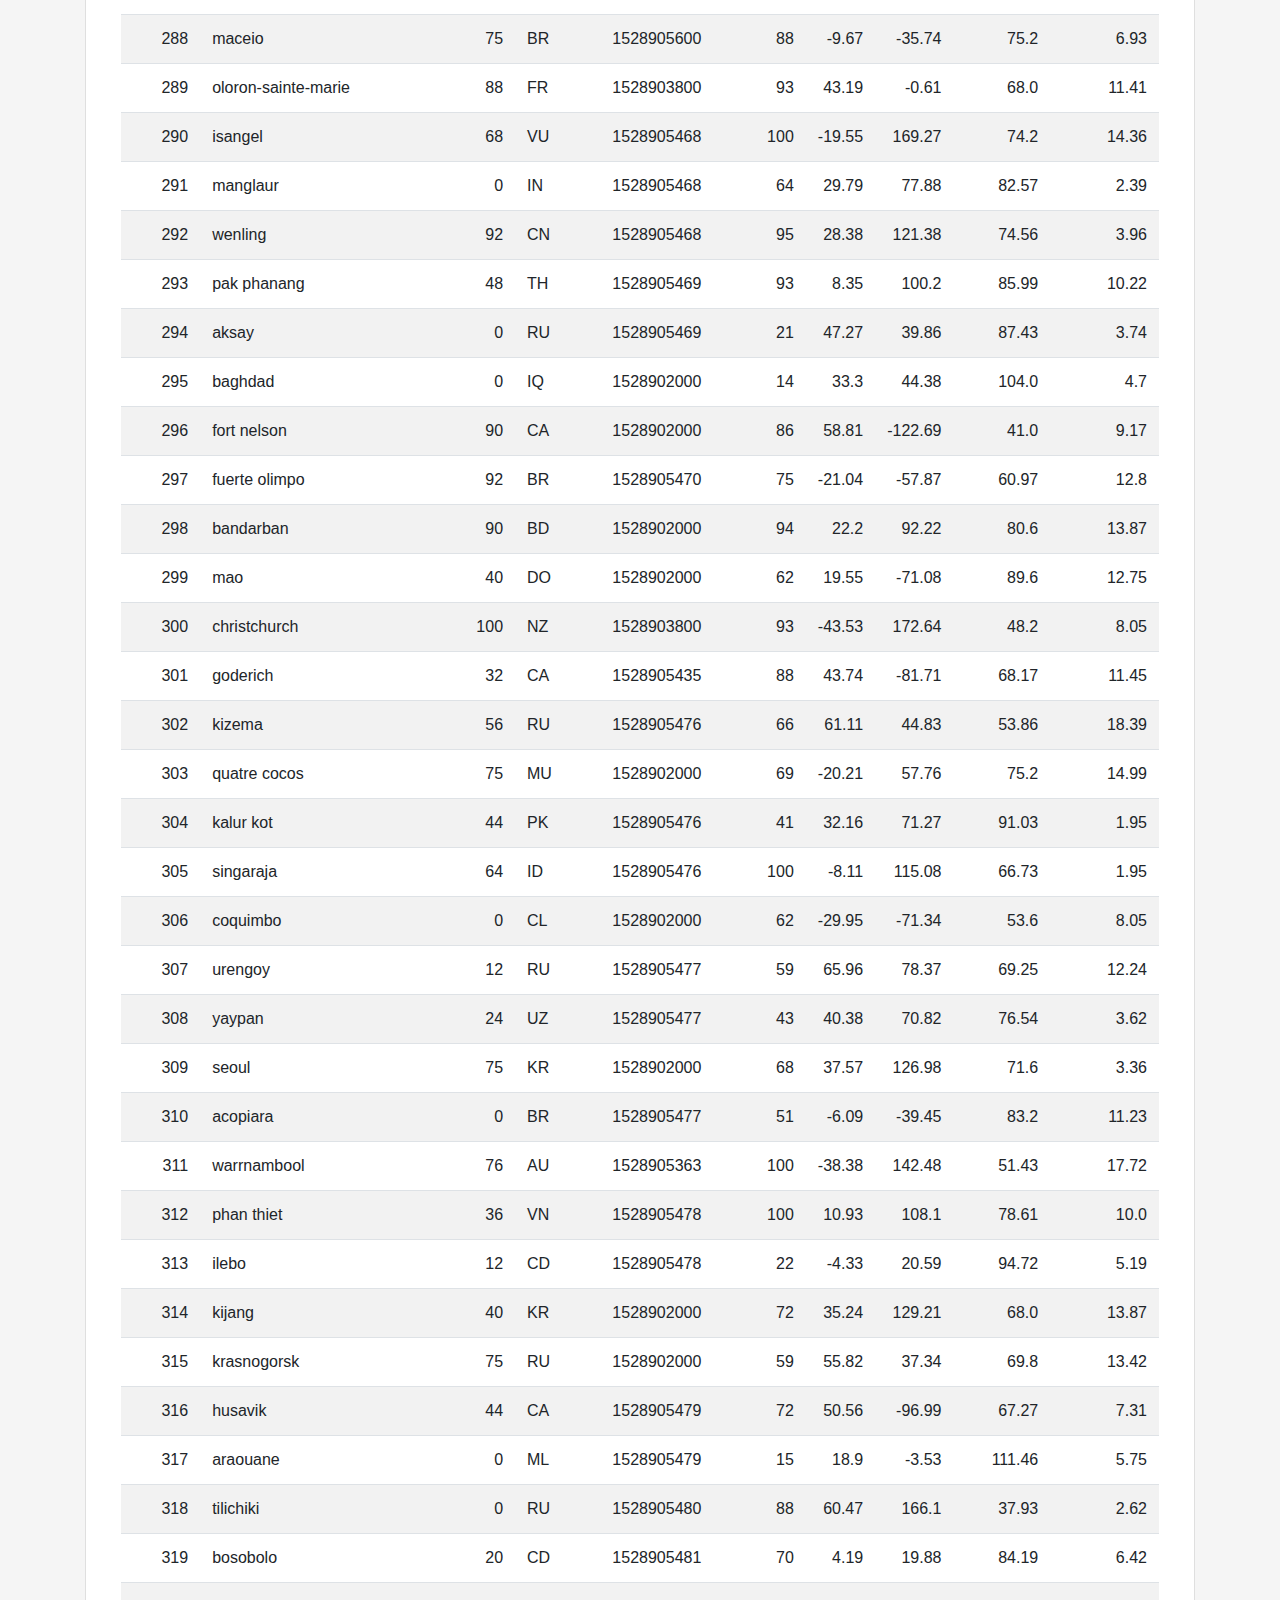
<file: data.html>
<!doctype html>
<html lang="en">

<head>
  <!-- Required meta tags -->
  <meta charset="utf-8">
  <meta name="viewport" content="width=device-width, initial-scale=1, shrink-to-fit=no">

  <!-- Bootstrap CSS -->
  <link rel="stylesheet" href="https://maxcdn.bootstrapcdn.com/bootstrap/4.0.0/css/bootstrap.min.css" integrity="sha384-Gn5384xqQ1aoWXA+058RXPxPg6fy4IWvTNh0E263XmFcJlSAwiGgFAW/dAiS6JXm" crossorigin="anonymous">
  <link rel="stylesheet" type="text/css" href="styles.css">

  <title>Lattitude</title>
</head>

<body>
  <nav class="navbar navbar-expand-md navbar-light border border-bottom" style="padding-top: 0px; padding-bottom: 0px;">
    <a class="navbar-brand" href="index.html"><h3>Lattitude</h3></a>
    <button class="navbar-toggler" type="button" data-toggle="collapse" data-target="#navbarSupportedContent" aria-controls="navbarSupportedContent" aria-expanded="false" aria-label="Toggle navigation">
    <span class="navbar-toggler-icon"></span>
  </button>
    <div class="collapse navbar-collapse" id="navbarSupportedContent">
      <ul class="navbar-nav ml-auto">
        <li class="nav-item dropdown">
          <a class="nav-link dropdown-toggle" href="#" id="navbarDropdown" role="button" data-toggle="dropdown" aria-haspopup="true" aria-expanded="false">
          Plots
        </a>
          <div class="dropdown-menu" aria-labelledby="navbarDropdown">
            <a class="dropdown-item" href="temperature.html">Temperature</a>
            <a class="dropdown-item" href="humidity.html">Humidity</a>
            <a class="dropdown-item" href="cloudiness.html">Cloudiness</a>
            <a class="dropdown-item" href="windspeed.html">Wind Speed</a>
          </div>
        </li>
        <li class="nav-item">
          <a class="nav-link" href="comparison.html">Comparison</a>
        </li>
        <li class="nav-item">
          <a class="nav-link" href="data.html">Data</a>
        </li>
      </ul>
    </div>
  </nav>
  <br>

  <!--  Start page content  -->


  <div class="container">
        <div class="col-md-12">
            <div class="sigline">
                <p>
                    Thiago Xavier: University of Denver| Data Analytics Boot Camp
                </p>
            </div>
        </div>
    </div>


  <div class="container">
    <div class="row">
      <div class="col-md-12">
        <div class="card">
          <h5 class="card-header">Data</h5>
          <div class="card-body">
            <p class="card-text">The following table includes all the data used in the project.</p>
            <div class='container'>
              <table class="table table-striped">
                <thead>
                  <tr>
                    <th title="Field #1">City_ID</th>
                    <th title="Field #2">City</th>
                    <th title="Field #3">Cloudiness</th>
                    <th title="Field #4">Country</th>
                    <th title="Field #5">Date</th>
                    <th title="Field #6">Humidity</th>
                    <th title="Field #7">Lat</th>
                    <th title="Field #8">Lng</th>
                    <th title="Field #9">Max Temp</th>
                    <th title="Field #10">Wind Speed</th>
                  </tr>
                </thead>
                <tbody>
                  <tr>
                    <td align="right">0</td>
                    <td>jacareacanga</td>
                    <td align="right">0</td>
                    <td>BR</td>
                    <td align="right">1528902000</td>
                    <td align="right">62</td>
                    <td align="right">-6.22</td>
                    <td align="right">-57.76</td>
                    <td align="right">89.6</td>
                    <td align="right">6.93</td>
                  </tr>
                  <tr>
                    <td align="right">1</td>
                    <td>kaitangata</td>
                    <td align="right">100</td>
                    <td>NZ</td>
                    <td align="right">1528905304</td>
                    <td align="right">94</td>
                    <td align="right">-46.28</td>
                    <td align="right">169.85</td>
                    <td align="right">42.61</td>
                    <td align="right">5.64</td>
                  </tr>
                  <tr>
                    <td align="right">2</td>
                    <td>goulburn</td>
                    <td align="right">20</td>
                    <td>AU</td>
                    <td align="right">1528905078</td>
                    <td align="right">91</td>
                    <td align="right">-34.75</td>
                    <td align="right">149.72</td>
                    <td align="right">44.32</td>
                    <td align="right">10.11</td>
                  </tr>
                  <tr>
                    <td align="right">3</td>
                    <td>lata</td>
                    <td align="right">76</td>
                    <td>IN</td>
                    <td align="right">1528905305</td>
                    <td align="right">89</td>
                    <td align="right">30.78</td>
                    <td align="right">78.62</td>
                    <td align="right">59.89</td>
                    <td align="right">0.94</td>
                  </tr>
                  <tr>
                    <td align="right">4</td>
                    <td>chokurdakh</td>
                    <td align="right">0</td>
                    <td>RU</td>
                    <td align="right">1528905306</td>
                    <td align="right">88</td>
                    <td align="right">70.62</td>
                    <td align="right">147.9</td>
                    <td align="right">32.17</td>
                    <td align="right">2.95</td>
                  </tr>
                  <tr>
                    <td align="right">5</td>
                    <td>martyush</td>
                    <td align="right">92</td>
                    <td>RU</td>
                    <td align="right">1528905306</td>
                    <td align="right">94</td>
                    <td align="right">56.4</td>
                    <td align="right">61.89</td>
                    <td align="right">55.03</td>
                    <td align="right">9.33</td>
                  </tr>
                  <tr>
                    <td align="right">6</td>
                    <td>hobart</td>
                    <td align="right">20</td>
                    <td>AU</td>
                    <td align="right">1528902000</td>
                    <td align="right">87</td>
                    <td align="right">-42.88</td>
                    <td align="right">147.33</td>
                    <td align="right">44.6</td>
                    <td align="right">8.05</td>
                  </tr>
                  <tr>
                    <td align="right">7</td>
                    <td>broken hill</td>
                    <td align="right">0</td>
                    <td>AU</td>
                    <td align="right">1528905311</td>
                    <td align="right">88</td>
                    <td align="right">-31.97</td>
                    <td align="right">141.45</td>
                    <td align="right">44.5</td>
                    <td align="right">7.31</td>
                  </tr>
                  <tr>
                    <td align="right">8</td>
                    <td>harnosand</td>
                    <td align="right">0</td>
                    <td>SE</td>
                    <td align="right">1528903200</td>
                    <td align="right">44</td>
                    <td align="right">62.63</td>
                    <td align="right">17.94</td>
                    <td align="right">60.8</td>
                    <td align="right">13.87</td>
                  </tr>
                  <tr>
                    <td align="right">9</td>
                    <td>tuatapere</td>
                    <td align="right">0</td>
                    <td>NZ</td>
                    <td align="right">1528905312</td>
                    <td align="right">100</td>
                    <td align="right">-46.13</td>
                    <td align="right">167.69</td>
                    <td align="right">38.92</td>
                    <td align="right">3.4</td>
                  </tr>
                  <tr>
                    <td align="right">10</td>
                    <td>puerto ayora</td>
                    <td align="right">90</td>
                    <td>EC</td>
                    <td align="right">1528902000</td>
                    <td align="right">69</td>
                    <td align="right">-0.74</td>
                    <td align="right">-90.35</td>
                    <td align="right">77.0</td>
                    <td align="right">13.87</td>
                  </tr>
                  <tr>
                    <td align="right">11</td>
                    <td>havre-saint-pierre</td>
                    <td align="right">75</td>
                    <td>CA</td>
                    <td align="right">1528902000</td>
                    <td align="right">58</td>
                    <td align="right">50.23</td>
                    <td align="right">-63.6</td>
                    <td align="right">53.6</td>
                    <td align="right">19.46</td>
                  </tr>
                  <tr>
                    <td align="right">12</td>
                    <td>punta arenas</td>
                    <td align="right">0</td>
                    <td>CL</td>
                    <td align="right">1528902000</td>
                    <td align="right">100</td>
                    <td align="right">-53.16</td>
                    <td align="right">-70.91</td>
                    <td align="right">35.6</td>
                    <td align="right">9.17</td>
                  </tr>
                  <tr>
                    <td align="right">13</td>
                    <td>tasiilaq</td>
                    <td align="right">75</td>
                    <td>GL</td>
                    <td align="right">1528901400</td>
                    <td align="right">60</td>
                    <td align="right">65.61</td>
                    <td align="right">-37.64</td>
                    <td align="right">39.2</td>
                    <td align="right">2.24</td>
                  </tr>
                  <tr>
                    <td align="right">14</td>
                    <td>chapais</td>
                    <td align="right">40</td>
                    <td>CA</td>
                    <td align="right">1528902000</td>
                    <td align="right">38</td>
                    <td align="right">49.78</td>
                    <td align="right">-74.86</td>
                    <td align="right">59.0</td>
                    <td align="right">10.29</td>
                  </tr>
                  <tr>
                    <td align="right">15</td>
                    <td>avarua</td>
                    <td align="right">40</td>
                    <td>CK</td>
                    <td align="right">1528902000</td>
                    <td align="right">56</td>
                    <td align="right">-21.21</td>
                    <td align="right">-159.78</td>
                    <td align="right">73.4</td>
                    <td align="right">10.29</td>
                  </tr>
                  <tr>
                    <td align="right">16</td>
                    <td>hofn</td>
                    <td align="right">75</td>
                    <td>IS</td>
                    <td align="right">1528902000</td>
                    <td align="right">87</td>
                    <td align="right">64.25</td>
                    <td align="right">-15.21</td>
                    <td align="right">51.8</td>
                    <td align="right">8.05</td>
                  </tr>
                  <tr>
                    <td align="right">17</td>
                    <td>yukamenskoye</td>
                    <td align="right">92</td>
                    <td>RU</td>
                    <td align="right">1528905315</td>
                    <td align="right">98</td>
                    <td align="right">57.89</td>
                    <td align="right">52.24</td>
                    <td align="right">56.65</td>
                    <td align="right">10.22</td>
                  </tr>
                  <tr>
                    <td align="right">18</td>
                    <td>khandbari</td>
                    <td align="right">80</td>
                    <td>NP</td>
                    <td align="right">1528905315</td>
                    <td align="right">67</td>
                    <td align="right">27.38</td>
                    <td align="right">87.21</td>
                    <td align="right">44.59</td>
                    <td align="right">1.39</td>
                  </tr>
                  <tr>
                    <td align="right">19</td>
                    <td>bethel</td>
                    <td align="right">1</td>
                    <td>US</td>
                    <td align="right">1528901580</td>
                    <td align="right">93</td>
                    <td align="right">60.79</td>
                    <td align="right">-161.76</td>
                    <td align="right">44.6</td>
                    <td align="right">8.05</td>
                  </tr>
                  <tr>
                    <td align="right">20</td>
                    <td>ushuaia</td>
                    <td align="right">75</td>
                    <td>AR</td>
                    <td align="right">1528902000</td>
                    <td align="right">64</td>
                    <td align="right">-54.81</td>
                    <td align="right">-68.31</td>
                    <td align="right">41.0</td>
                    <td align="right">3.36</td>
                  </tr>
                  <tr>
                    <td align="right">21</td>
                    <td>east london</td>
                    <td align="right">0</td>
                    <td>ZA</td>
                    <td align="right">1528902000</td>
                    <td align="right">37</td>
                    <td align="right">-33.02</td>
                    <td align="right">27.91</td>
                    <td align="right">69.8</td>
                    <td align="right">5.82</td>
                  </tr>
                  <tr>
                    <td align="right">22</td>
                    <td>bluff</td>
                    <td align="right">76</td>
                    <td>AU</td>
                    <td align="right">1528905321</td>
                    <td align="right">76</td>
                    <td align="right">-23.58</td>
                    <td align="right">149.07</td>
                    <td align="right">61.96</td>
                    <td align="right">4.74</td>
                  </tr>
                  <tr>
                    <td align="right">23</td>
                    <td>mount isa</td>
                    <td align="right">75</td>
                    <td>AU</td>
                    <td align="right">1528902000</td>
                    <td align="right">100</td>
                    <td align="right">-20.73</td>
                    <td align="right">139.49</td>
                    <td align="right">64.4</td>
                    <td align="right">3.29</td>
                  </tr>
                  <tr>
                    <td align="right">24</td>
                    <td>pevek</td>
                    <td align="right">0</td>
                    <td>RU</td>
                    <td align="right">1528905321</td>
                    <td align="right">71</td>
                    <td align="right">69.7</td>
                    <td align="right">170.27</td>
                    <td align="right">36.94</td>
                    <td align="right">6.98</td>
                  </tr>
                  <tr>
                    <td align="right">25</td>
                    <td>gao</td>
                    <td align="right">24</td>
                    <td>ML</td>
                    <td align="right">1528905321</td>
                    <td align="right">16</td>
                    <td align="right">16.28</td>
                    <td align="right">-0.04</td>
                    <td align="right">110.02</td>
                    <td align="right">4.97</td>
                  </tr>
                  <tr>
                    <td align="right">26</td>
                    <td>cabo san lucas</td>
                    <td align="right">75</td>
                    <td>MX</td>
                    <td align="right">1528901160</td>
                    <td align="right">74</td>
                    <td align="right">22.89</td>
                    <td align="right">-109.91</td>
                    <td align="right">84.2</td>
                    <td align="right">10.29</td>
                  </tr>
                  <tr>
                    <td align="right">27</td>
                    <td>sao filipe</td>
                    <td align="right">0</td>
                    <td>CV</td>
                    <td align="right">1528905323</td>
                    <td align="right">88</td>
                    <td align="right">14.9</td>
                    <td align="right">-24.5</td>
                    <td align="right">75.73</td>
                    <td align="right">13.02</td>
                  </tr>
                  <tr>
                    <td align="right">28</td>
                    <td>tiksi</td>
                    <td align="right">44</td>
                    <td>RU</td>
                    <td align="right">1528905298</td>
                    <td align="right">58</td>
                    <td align="right">71.64</td>
                    <td align="right">128.87</td>
                    <td align="right">57.73</td>
                    <td align="right">10.11</td>
                  </tr>
                  <tr>
                    <td align="right">29</td>
                    <td>busselton</td>
                    <td align="right">92</td>
                    <td>AU</td>
                    <td align="right">1528905323</td>
                    <td align="right">100</td>
                    <td align="right">-33.64</td>
                    <td align="right">115.35</td>
                    <td align="right">60.43</td>
                    <td align="right">10.56</td>
                  </tr>
                  <tr>
                    <td align="right">30</td>
                    <td>alofi</td>
                    <td align="right">76</td>
                    <td>NU</td>
                    <td align="right">1528902000</td>
                    <td align="right">88</td>
                    <td align="right">-19.06</td>
                    <td align="right">-169.92</td>
                    <td align="right">71.6</td>
                    <td align="right">3.36</td>
                  </tr>
                  <tr>
                    <td align="right">31</td>
                    <td>ola</td>
                    <td align="right">75</td>
                    <td>RU</td>
                    <td align="right">1528902000</td>
                    <td align="right">100</td>
                    <td align="right">59.58</td>
                    <td align="right">151.3</td>
                    <td align="right">42.8</td>
                    <td align="right">7.76</td>
                  </tr>
                  <tr>
                    <td align="right">32</td>
                    <td>atar</td>
                    <td align="right">20</td>
                    <td>MR</td>
                    <td align="right">1528902000</td>
                    <td align="right">19</td>
                    <td align="right">20.52</td>
                    <td align="right">-13.05</td>
                    <td align="right">91.4</td>
                    <td align="right">9.17</td>
                  </tr>
                  <tr>
                    <td align="right">33</td>
                    <td>rikitea</td>
                    <td align="right">0</td>
                    <td>PF</td>
                    <td align="right">1528905325</td>
                    <td align="right">100</td>
                    <td align="right">-23.12</td>
                    <td align="right">-134.97</td>
                    <td align="right">73.57</td>
                    <td align="right">8.66</td>
                  </tr>
                  <tr>
                    <td align="right">34</td>
                    <td>hermanus</td>
                    <td align="right">0</td>
                    <td>ZA</td>
                    <td align="right">1528905325</td>
                    <td align="right">24</td>
                    <td align="right">-34.42</td>
                    <td align="right">19.24</td>
                    <td align="right">77.17</td>
                    <td align="right">8.66</td>
                  </tr>
                  <tr>
                    <td align="right">35</td>
                    <td>ponta delgada</td>
                    <td align="right">75</td>
                    <td>PT</td>
                    <td align="right">1528903800</td>
                    <td align="right">88</td>
                    <td align="right">37.73</td>
                    <td align="right">-25.67</td>
                    <td align="right">71.6</td>
                    <td align="right">12.75</td>
                  </tr>
                  <tr>
                    <td align="right">36</td>
                    <td>bambari</td>
                    <td align="right">24</td>
                    <td>CF</td>
                    <td align="right">1528905326</td>
                    <td align="right">84</td>
                    <td align="right">5.77</td>
                    <td align="right">20.68</td>
                    <td align="right">81.85</td>
                    <td align="right">7.65</td>
                  </tr>
                  <tr>
                    <td align="right">37</td>
                    <td>cap malheureux</td>
                    <td align="right">75</td>
                    <td>MU</td>
                    <td align="right">1528902000</td>
                    <td align="right">69</td>
                    <td align="right">-19.98</td>
                    <td align="right">57.61</td>
                    <td align="right">75.2</td>
                    <td align="right">14.99</td>
                  </tr>
                  <tr>
                    <td align="right">38</td>
                    <td>puerto escondido</td>
                    <td align="right">75</td>
                    <td>MX</td>
                    <td align="right">1528901100</td>
                    <td align="right">65</td>
                    <td align="right">15.86</td>
                    <td align="right">-97.07</td>
                    <td align="right">80.6</td>
                    <td align="right">3.36</td>
                  </tr>
                  <tr>
                    <td align="right">39</td>
                    <td>qaanaaq</td>
                    <td align="right">32</td>
                    <td>GL</td>
                    <td align="right">1528905330</td>
                    <td align="right">100</td>
                    <td align="right">77.48</td>
                    <td align="right">-69.36</td>
                    <td align="right">31.45</td>
                    <td align="right">6.31</td>
                  </tr>
                  <tr>
                    <td align="right">40</td>
                    <td>new norfolk</td>
                    <td align="right">20</td>
                    <td>AU</td>
                    <td align="right">1528902000</td>
                    <td align="right">87</td>
                    <td align="right">-42.78</td>
                    <td align="right">147.06</td>
                    <td align="right">44.6</td>
                    <td align="right">8.05</td>
                  </tr>
                  <tr>
                    <td align="right">41</td>
                    <td>najran</td>
                    <td align="right">40</td>
                    <td>SA</td>
                    <td align="right">1528902000</td>
                    <td align="right">13</td>
                    <td align="right">17.54</td>
                    <td align="right">44.22</td>
                    <td align="right">98.6</td>
                    <td align="right">11.41</td>
                  </tr>
                  <tr>
                    <td align="right">42</td>
                    <td>isla mujeres</td>
                    <td align="right">90</td>
                    <td>MX</td>
                    <td align="right">1528904340</td>
                    <td align="right">100</td>
                    <td align="right">21.23</td>
                    <td align="right">-86.73</td>
                    <td align="right">75.2</td>
                    <td align="right">16.11</td>
                  </tr>
                  <tr>
                    <td align="right">43</td>
                    <td>mar del plata</td>
                    <td align="right">0</td>
                    <td>AR</td>
                    <td align="right">1528905297</td>
                    <td align="right">100</td>
                    <td align="right">-46.43</td>
                    <td align="right">-67.52</td>
                    <td align="right">32.53</td>
                    <td align="right">7.31</td>
                  </tr>
                  <tr>
                    <td align="right">44</td>
                    <td>provideniya</td>
                    <td align="right">0</td>
                    <td>RU</td>
                    <td align="right">1528905332</td>
                    <td align="right">91</td>
                    <td align="right">64.42</td>
                    <td align="right">-173.23</td>
                    <td align="right">40.63</td>
                    <td align="right">10.78</td>
                  </tr>
                  <tr>
                    <td align="right">45</td>
                    <td>jamestown</td>
                    <td align="right">12</td>
                    <td>AU</td>
                    <td align="right">1528905333</td>
                    <td align="right">88</td>
                    <td align="right">-33.21</td>
                    <td align="right">138.6</td>
                    <td align="right">43.15</td>
                    <td align="right">10.89</td>
                  </tr>
                  <tr>
                    <td align="right">46</td>
                    <td>medicine hat</td>
                    <td align="right">20</td>
                    <td>CA</td>
                    <td align="right">1528902000</td>
                    <td align="right">34</td>
                    <td align="right">50.04</td>
                    <td align="right">-110.68</td>
                    <td align="right">66.2</td>
                    <td align="right">14.99</td>
                  </tr>
                  <tr>
                    <td align="right">47</td>
                    <td>katsuura</td>
                    <td align="right">8</td>
                    <td>JP</td>
                    <td align="right">1528905334</td>
                    <td align="right">88</td>
                    <td align="right">33.93</td>
                    <td align="right">134.5</td>
                    <td align="right">62.05</td>
                    <td align="right">7.54</td>
                  </tr>
                  <tr>
                    <td align="right">48</td>
                    <td>aklavik</td>
                    <td align="right">20</td>
                    <td>CA</td>
                    <td align="right">1528902000</td>
                    <td align="right">53</td>
                    <td align="right">68.22</td>
                    <td align="right">-135.01</td>
                    <td align="right">51.8</td>
                    <td align="right">11.41</td>
                  </tr>
                  <tr>
                    <td align="right">49</td>
                    <td>tuktoyaktuk</td>
                    <td align="right">20</td>
                    <td>CA</td>
                    <td align="right">1528902000</td>
                    <td align="right">61</td>
                    <td align="right">69.44</td>
                    <td align="right">-133.03</td>
                    <td align="right">46.4</td>
                    <td align="right">6.93</td>
                  </tr>
                  <tr>
                    <td align="right">50</td>
                    <td>kapaa</td>
                    <td align="right">90</td>
                    <td>US</td>
                    <td align="right">1528901760</td>
                    <td align="right">88</td>
                    <td align="right">22.08</td>
                    <td align="right">-159.32</td>
                    <td align="right">75.2</td>
                    <td align="right">14.99</td>
                  </tr>
                  <tr>
                    <td align="right">51</td>
                    <td>mildura</td>
                    <td align="right">0</td>
                    <td>AU</td>
                    <td align="right">1528905300</td>
                    <td align="right">92</td>
                    <td align="right">-34.18</td>
                    <td align="right">142.16</td>
                    <td align="right">45.67</td>
                    <td align="right">9.66</td>
                  </tr>
                  <tr>
                    <td align="right">52</td>
                    <td>souillac</td>
                    <td align="right">75</td>
                    <td>FR</td>
                    <td align="right">1528903800</td>
                    <td align="right">49</td>
                    <td align="right">45.6</td>
                    <td align="right">-0.6</td>
                    <td align="right">73.4</td>
                    <td align="right">10.29</td>
                  </tr>
                  <tr>
                    <td align="right">53</td>
                    <td>lorengau</td>
                    <td align="right">100</td>
                    <td>PG</td>
                    <td align="right">1528905336</td>
                    <td align="right">100</td>
                    <td align="right">-2.02</td>
                    <td align="right">147.27</td>
                    <td align="right">80.59</td>
                    <td align="right">3.85</td>
                  </tr>
                  <tr>
                    <td align="right">54</td>
                    <td>praia</td>
                    <td align="right">20</td>
                    <td>BR</td>
                    <td align="right">1528902000</td>
                    <td align="right">47</td>
                    <td align="right">-20.25</td>
                    <td align="right">-43.81</td>
                    <td align="right">82.4</td>
                    <td align="right">3.36</td>
                  </tr>
                  <tr>
                    <td align="right">55</td>
                    <td>port alfred</td>
                    <td align="right">0</td>
                    <td>ZA</td>
                    <td align="right">1528905338</td>
                    <td align="right">50</td>
                    <td align="right">-33.59</td>
                    <td align="right">26.89</td>
                    <td align="right">76.54</td>
                    <td align="right">7.2</td>
                  </tr>
                  <tr>
                    <td align="right">56</td>
                    <td>barranca</td>
                    <td align="right">0</td>
                    <td>PE</td>
                    <td align="right">1528905339</td>
                    <td align="right">98</td>
                    <td align="right">-10.75</td>
                    <td align="right">-77.76</td>
                    <td align="right">61.87</td>
                    <td align="right">9.89</td>
                  </tr>
                  <tr>
                    <td align="right">57</td>
                    <td>nome</td>
                    <td align="right">40</td>
                    <td>US</td>
                    <td align="right">1528902900</td>
                    <td align="right">70</td>
                    <td align="right">30.04</td>
                    <td align="right">-94.42</td>
                    <td align="right">87.8</td>
                    <td align="right">3.36</td>
                  </tr>
                  <tr>
                    <td align="right">58</td>
                    <td>matay</td>
                    <td align="right">0</td>
                    <td>EG</td>
                    <td align="right">1528905339</td>
                    <td align="right">23</td>
                    <td align="right">28.42</td>
                    <td align="right">30.79</td>
                    <td align="right">97.69</td>
                    <td align="right">6.98</td>
                  </tr>
                  <tr>
                    <td align="right">59</td>
                    <td>saskylakh</td>
                    <td align="right">48</td>
                    <td>RU</td>
                    <td align="right">1528905339</td>
                    <td align="right">55</td>
                    <td align="right">71.97</td>
                    <td align="right">114.09</td>
                    <td align="right">59.53</td>
                    <td align="right">5.86</td>
                  </tr>
                  <tr>
                    <td align="right">60</td>
                    <td>itarema</td>
                    <td align="right">0</td>
                    <td>BR</td>
                    <td align="right">1528905340</td>
                    <td align="right">61</td>
                    <td align="right">-2.92</td>
                    <td align="right">-39.92</td>
                    <td align="right">88.33</td>
                    <td align="right">12.57</td>
                  </tr>
                  <tr>
                    <td align="right">61</td>
                    <td>butaritari</td>
                    <td align="right">56</td>
                    <td>KI</td>
                    <td align="right">1528905340</td>
                    <td align="right">100</td>
                    <td align="right">3.07</td>
                    <td align="right">172.79</td>
                    <td align="right">81.13</td>
                    <td align="right">7.31</td>
                  </tr>
                  <tr>
                    <td align="right">62</td>
                    <td>peniche</td>
                    <td align="right">20</td>
                    <td>PT</td>
                    <td align="right">1528903800</td>
                    <td align="right">64</td>
                    <td align="right">39.36</td>
                    <td align="right">-9.38</td>
                    <td align="right">75.2</td>
                    <td align="right">12.75</td>
                  </tr>
                  <tr>
                    <td align="right">63</td>
                    <td>beloha</td>
                    <td align="right">0</td>
                    <td>MG</td>
                    <td align="right">1528905340</td>
                    <td align="right">57</td>
                    <td align="right">-25.17</td>
                    <td align="right">45.06</td>
                    <td align="right">71.95</td>
                    <td align="right">16.37</td>
                  </tr>
                  <tr>
                    <td align="right">64</td>
                    <td>anadyr</td>
                    <td align="right">0</td>
                    <td>RU</td>
                    <td align="right">1528902000</td>
                    <td align="right">57</td>
                    <td align="right">64.73</td>
                    <td align="right">177.51</td>
                    <td align="right">48.2</td>
                    <td align="right">4.47</td>
                  </tr>
                  <tr>
                    <td align="right">65</td>
                    <td>luderitz</td>
                    <td align="right">12</td>
                    <td>NA</td>
                    <td align="right">1528905342</td>
                    <td align="right">64</td>
                    <td align="right">-26.65</td>
                    <td align="right">15.16</td>
                    <td align="right">64.03</td>
                    <td align="right">17.38</td>
                  </tr>
                  <tr>
                    <td align="right">66</td>
                    <td>rochester</td>
                    <td align="right">1</td>
                    <td>US</td>
                    <td align="right">1528902960</td>
                    <td align="right">37</td>
                    <td align="right">44.02</td>
                    <td align="right">-92.46</td>
                    <td align="right">73.4</td>
                    <td align="right">6.93</td>
                  </tr>
                  <tr>
                    <td align="right">67</td>
                    <td>bosaso</td>
                    <td align="right">0</td>
                    <td>SO</td>
                    <td align="right">1528905347</td>
                    <td align="right">86</td>
                    <td align="right">11.28</td>
                    <td align="right">49.18</td>
                    <td align="right">89.77</td>
                    <td align="right">3.96</td>
                  </tr>
                  <tr>
                    <td align="right">68</td>
                    <td>faanui</td>
                    <td align="right">0</td>
                    <td>PF</td>
                    <td align="right">1528905347</td>
                    <td align="right">100</td>
                    <td align="right">-16.48</td>
                    <td align="right">-151.75</td>
                    <td align="right">79.96</td>
                    <td align="right">11.79</td>
                  </tr>
                  <tr>
                    <td align="right">69</td>
                    <td>grindavik</td>
                    <td align="right">75</td>
                    <td>IS</td>
                    <td align="right">1528902000</td>
                    <td align="right">70</td>
                    <td align="right">63.84</td>
                    <td align="right">-22.43</td>
                    <td align="right">48.2</td>
                    <td align="right">5.82</td>
                  </tr>
                  <tr>
                    <td align="right">70</td>
                    <td>margate</td>
                    <td align="right">20</td>
                    <td>AU</td>
                    <td align="right">1528902000</td>
                    <td align="right">87</td>
                    <td align="right">-43.03</td>
                    <td align="right">147.26</td>
                    <td align="right">44.6</td>
                    <td align="right">8.05</td>
                  </tr>
                  <tr>
                    <td align="right">71</td>
                    <td>marsh harbour</td>
                    <td align="right">88</td>
                    <td>BS</td>
                    <td align="right">1528905349</td>
                    <td align="right">95</td>
                    <td align="right">26.54</td>
                    <td align="right">-77.06</td>
                    <td align="right">82.39</td>
                    <td align="right">10.0</td>
                  </tr>
                  <tr>
                    <td align="right">72</td>
                    <td>comodoro rivadavia</td>
                    <td align="right">40</td>
                    <td>AR</td>
                    <td align="right">1528902000</td>
                    <td align="right">60</td>
                    <td align="right">-45.87</td>
                    <td align="right">-67.48</td>
                    <td align="right">42.8</td>
                    <td align="right">9.17</td>
                  </tr>
                  <tr>
                    <td align="right">73</td>
                    <td>upernavik</td>
                    <td align="right">92</td>
                    <td>GL</td>
                    <td align="right">1528905350</td>
                    <td align="right">100</td>
                    <td align="right">72.79</td>
                    <td align="right">-56.15</td>
                    <td align="right">29.29</td>
                    <td align="right">3.74</td>
                  </tr>
                  <tr>
                    <td align="right">74</td>
                    <td>uige</td>
                    <td align="right">0</td>
                    <td>AO</td>
                    <td align="right">1528905350</td>
                    <td align="right">29</td>
                    <td align="right">-7.61</td>
                    <td align="right">15.06</td>
                    <td align="right">86.8</td>
                    <td align="right">3.18</td>
                  </tr>
                  <tr>
                    <td align="right">75</td>
                    <td>bredasdorp</td>
                    <td align="right">0</td>
                    <td>ZA</td>
                    <td align="right">1528902000</td>
                    <td align="right">23</td>
                    <td align="right">-34.53</td>
                    <td align="right">20.04</td>
                    <td align="right">82.4</td>
                    <td align="right">5.82</td>
                  </tr>
                  <tr>
                    <td align="right">76</td>
                    <td>bodden town</td>
                    <td align="right">40</td>
                    <td>KY</td>
                    <td align="right">1528902000</td>
                    <td align="right">78</td>
                    <td align="right">19.28</td>
                    <td align="right">-81.25</td>
                    <td align="right">80.6</td>
                    <td align="right">16.11</td>
                  </tr>
                  <tr>
                    <td align="right">77</td>
                    <td>guerrero negro</td>
                    <td align="right">44</td>
                    <td>MX</td>
                    <td align="right">1528905350</td>
                    <td align="right">88</td>
                    <td align="right">27.97</td>
                    <td align="right">-114.04</td>
                    <td align="right">63.85</td>
                    <td align="right">3.74</td>
                  </tr>
                  <tr>
                    <td align="right">78</td>
                    <td>bilma</td>
                    <td align="right">0</td>
                    <td>NE</td>
                    <td align="right">1528905351</td>
                    <td align="right">12</td>
                    <td align="right">18.69</td>
                    <td align="right">12.92</td>
                    <td align="right">110.47</td>
                    <td align="right">4.63</td>
                  </tr>
                  <tr>
                    <td align="right">79</td>
                    <td>carnarvon</td>
                    <td align="right">0</td>
                    <td>ZA</td>
                    <td align="right">1528905351</td>
                    <td align="right">30</td>
                    <td align="right">-30.97</td>
                    <td align="right">22.13</td>
                    <td align="right">60.43</td>
                    <td align="right">14.25</td>
                  </tr>
                  <tr>
                    <td align="right">80</td>
                    <td>ponta do sol</td>
                    <td align="right">12</td>
                    <td>BR</td>
                    <td align="right">1528905352</td>
                    <td align="right">72</td>
                    <td align="right">-20.63</td>
                    <td align="right">-46.0</td>
                    <td align="right">78.25</td>
                    <td align="right">3.96</td>
                  </tr>
                  <tr>
                    <td align="right">81</td>
                    <td>vila franca do campo</td>
                    <td align="right">75</td>
                    <td>PT</td>
                    <td align="right">1528903800</td>
                    <td align="right">88</td>
                    <td align="right">37.72</td>
                    <td align="right">-25.43</td>
                    <td align="right">71.6</td>
                    <td align="right">12.75</td>
                  </tr>
                  <tr>
                    <td align="right">82</td>
                    <td>puerto del rosario</td>
                    <td align="right">20</td>
                    <td>ES</td>
                    <td align="right">1528903800</td>
                    <td align="right">60</td>
                    <td align="right">28.5</td>
                    <td align="right">-13.86</td>
                    <td align="right">73.4</td>
                    <td align="right">17.22</td>
                  </tr>
                  <tr>
                    <td align="right">83</td>
                    <td>sitka</td>
                    <td align="right">20</td>
                    <td>US</td>
                    <td align="right">1528905353</td>
                    <td align="right">92</td>
                    <td align="right">37.17</td>
                    <td align="right">-99.65</td>
                    <td align="right">74.02</td>
                    <td align="right">5.97</td>
                  </tr>
                  <tr>
                    <td align="right">84</td>
                    <td>camacha</td>
                    <td align="right">75</td>
                    <td>PT</td>
                    <td align="right">1528903800</td>
                    <td align="right">72</td>
                    <td align="right">33.08</td>
                    <td align="right">-16.33</td>
                    <td align="right">68.0</td>
                    <td align="right">16.11</td>
                  </tr>
                  <tr>
                    <td align="right">85</td>
                    <td>saint-philippe</td>
                    <td align="right">1</td>
                    <td>CA</td>
                    <td align="right">1528902900</td>
                    <td align="right">54</td>
                    <td align="right">45.36</td>
                    <td align="right">-73.48</td>
                    <td align="right">78.8</td>
                    <td align="right">11.41</td>
                  </tr>
                  <tr>
                    <td align="right">86</td>
                    <td>port blair</td>
                    <td align="right">92</td>
                    <td>IN</td>
                    <td align="right">1528905357</td>
                    <td align="right">97</td>
                    <td align="right">11.67</td>
                    <td align="right">92.75</td>
                    <td align="right">84.37</td>
                    <td align="right">25.1</td>
                  </tr>
                  <tr>
                    <td align="right">87</td>
                    <td>albany</td>
                    <td align="right">90</td>
                    <td>US</td>
                    <td align="right">1528903860</td>
                    <td align="right">68</td>
                    <td align="right">42.65</td>
                    <td align="right">-73.75</td>
                    <td align="right">69.8</td>
                    <td align="right">3.36</td>
                  </tr>
                  <tr>
                    <td align="right">88</td>
                    <td>barrow</td>
                    <td align="right">88</td>
                    <td>AR</td>
                    <td align="right">1528905182</td>
                    <td align="right">72</td>
                    <td align="right">-38.31</td>
                    <td align="right">-60.23</td>
                    <td align="right">50.26</td>
                    <td align="right">8.21</td>
                  </tr>
                  <tr>
                    <td align="right">89</td>
                    <td>qorveh</td>
                    <td align="right">92</td>
                    <td>IR</td>
                    <td align="right">1528905357</td>
                    <td align="right">22</td>
                    <td align="right">35.17</td>
                    <td align="right">47.8</td>
                    <td align="right">76.72</td>
                    <td align="right">3.18</td>
                  </tr>
                  <tr>
                    <td align="right">90</td>
                    <td>san jeronimo</td>
                    <td align="right">90</td>
                    <td>PE</td>
                    <td align="right">1528902000</td>
                    <td align="right">81</td>
                    <td align="right">-13.65</td>
                    <td align="right">-73.37</td>
                    <td align="right">46.4</td>
                    <td align="right">2.39</td>
                  </tr>
                  <tr>
                    <td align="right">91</td>
                    <td>mataura</td>
                    <td align="right">24</td>
                    <td>NZ</td>
                    <td align="right">1528905299</td>
                    <td align="right">79</td>
                    <td align="right">-46.19</td>
                    <td align="right">168.86</td>
                    <td align="right">25.69</td>
                    <td align="right">3.18</td>
                  </tr>
                  <tr>
                    <td align="right">92</td>
                    <td>buala</td>
                    <td align="right">64</td>
                    <td>SB</td>
                    <td align="right">1528905359</td>
                    <td align="right">100</td>
                    <td align="right">-8.15</td>
                    <td align="right">159.59</td>
                    <td align="right">78.7</td>
                    <td align="right">4.18</td>
                  </tr>
                  <tr>
                    <td align="right">93</td>
                    <td>eyl</td>
                    <td align="right">20</td>
                    <td>SO</td>
                    <td align="right">1528905359</td>
                    <td align="right">57</td>
                    <td align="right">7.98</td>
                    <td align="right">49.82</td>
                    <td align="right">86.62</td>
                    <td align="right">22.41</td>
                  </tr>
                  <tr>
                    <td align="right">94</td>
                    <td>abu dhabi</td>
                    <td align="right">0</td>
                    <td>AE</td>
                    <td align="right">1528902000</td>
                    <td align="right">29</td>
                    <td align="right">24.47</td>
                    <td align="right">54.37</td>
                    <td align="right">98.6</td>
                    <td align="right">16.11</td>
                  </tr>
                  <tr>
                    <td align="right">95</td>
                    <td>tahe</td>
                    <td align="right">92</td>
                    <td>CN</td>
                    <td align="right">1528905359</td>
                    <td align="right">98</td>
                    <td align="right">52.34</td>
                    <td align="right">124.71</td>
                    <td align="right">51.43</td>
                    <td align="right">2.17</td>
                  </tr>
                  <tr>
                    <td align="right">96</td>
                    <td>chuy</td>
                    <td align="right">80</td>
                    <td>UY</td>
                    <td align="right">1528905099</td>
                    <td align="right">93</td>
                    <td align="right">-33.69</td>
                    <td align="right">-53.46</td>
                    <td align="right">52.87</td>
                    <td align="right">28.9</td>
                  </tr>
                  <tr>
                    <td align="right">97</td>
                    <td>dzerzhinskoye</td>
                    <td align="right">8</td>
                    <td>RU</td>
                    <td align="right">1528905360</td>
                    <td align="right">69</td>
                    <td align="right">56.84</td>
                    <td align="right">95.22</td>
                    <td align="right">65.11</td>
                    <td align="right">3.85</td>
                  </tr>
                  <tr>
                    <td align="right">98</td>
                    <td>vanavara</td>
                    <td align="right">0</td>
                    <td>RU</td>
                    <td align="right">1528905360</td>
                    <td align="right">50</td>
                    <td align="right">60.35</td>
                    <td align="right">102.28</td>
                    <td align="right">64.21</td>
                    <td align="right">5.64</td>
                  </tr>
                  <tr>
                    <td align="right">99</td>
                    <td>muros</td>
                    <td align="right">40</td>
                    <td>ES</td>
                    <td align="right">1528903800</td>
                    <td align="right">72</td>
                    <td align="right">42.77</td>
                    <td align="right">-9.06</td>
                    <td align="right">66.2</td>
                    <td align="right">10.29</td>
                  </tr>
                  <tr>
                    <td align="right">100</td>
                    <td>auchel</td>
                    <td align="right">0</td>
                    <td>FR</td>
                    <td align="right">1528903800</td>
                    <td align="right">49</td>
                    <td align="right">50.51</td>
                    <td align="right">2.47</td>
                    <td align="right">68.0</td>
                    <td align="right">3.36</td>
                  </tr>
                  <tr>
                    <td align="right">101</td>
                    <td>bubaque</td>
                    <td align="right">40</td>
                    <td>GW</td>
                    <td align="right">1528902000</td>
                    <td align="right">55</td>
                    <td align="right">11.28</td>
                    <td align="right">-15.83</td>
                    <td align="right">91.4</td>
                    <td align="right">11.41</td>
                  </tr>
                  <tr>
                    <td align="right">102</td>
                    <td>khatanga</td>
                    <td align="right">8</td>
                    <td>RU</td>
                    <td align="right">1528905361</td>
                    <td align="right">65</td>
                    <td align="right">71.98</td>
                    <td align="right">102.47</td>
                    <td align="right">60.97</td>
                    <td align="right">4.63</td>
                  </tr>
                  <tr>
                    <td align="right">103</td>
                    <td>los banos</td>
                    <td align="right">1</td>
                    <td>US</td>
                    <td align="right">1528904100</td>
                    <td align="right">67</td>
                    <td align="right">37.06</td>
                    <td align="right">-120.85</td>
                    <td align="right">75.2</td>
                    <td align="right">4.74</td>
                  </tr>
                  <tr>
                    <td align="right">104</td>
                    <td>labuhan</td>
                    <td align="right">12</td>
                    <td>ID</td>
                    <td align="right">1528905361</td>
                    <td align="right">95</td>
                    <td align="right">-2.54</td>
                    <td align="right">115.51</td>
                    <td align="right">72.94</td>
                    <td align="right">1.83</td>
                  </tr>
                  <tr>
                    <td align="right">105</td>
                    <td>saint-paul</td>
                    <td align="right">75</td>
                    <td>FR</td>
                    <td align="right">1528903800</td>
                    <td align="right">56</td>
                    <td align="right">45.22</td>
                    <td align="right">1.9</td>
                    <td align="right">68.0</td>
                    <td align="right">14.99</td>
                  </tr>
                  <tr>
                    <td align="right">106</td>
                    <td>petatlan</td>
                    <td align="right">90</td>
                    <td>MX</td>
                    <td align="right">1528901220</td>
                    <td align="right">74</td>
                    <td align="right">17.52</td>
                    <td align="right">-101.27</td>
                    <td align="right">84.2</td>
                    <td align="right">1.83</td>
                  </tr>
                  <tr>
                    <td align="right">107</td>
                    <td>baykit</td>
                    <td align="right">36</td>
                    <td>RU</td>
                    <td align="right">1528905366</td>
                    <td align="right">68</td>
                    <td align="right">61.68</td>
                    <td align="right">96.39</td>
                    <td align="right">63.94</td>
                    <td align="right">4.29</td>
                  </tr>
                  <tr>
                    <td align="right">108</td>
                    <td>dalby</td>
                    <td align="right">75</td>
                    <td>AU</td>
                    <td align="right">1528902000</td>
                    <td align="right">93</td>
                    <td align="right">-27.18</td>
                    <td align="right">151.26</td>
                    <td align="right">53.6</td>
                    <td align="right">2.24</td>
                  </tr>
                  <tr>
                    <td align="right">109</td>
                    <td>yellowknife</td>
                    <td align="right">90</td>
                    <td>CA</td>
                    <td align="right">1528902540</td>
                    <td align="right">93</td>
                    <td align="right">62.45</td>
                    <td align="right">-114.38</td>
                    <td align="right">46.4</td>
                    <td align="right">8.05</td>
                  </tr>
                  <tr>
                    <td align="right">110</td>
                    <td>hilo</td>
                    <td align="right">75</td>
                    <td>US</td>
                    <td align="right">1528901580</td>
                    <td align="right">88</td>
                    <td align="right">19.71</td>
                    <td align="right">-155.08</td>
                    <td align="right">66.2</td>
                    <td align="right">5.82</td>
                  </tr>
                  <tr>
                    <td align="right">111</td>
                    <td>turukhansk</td>
                    <td align="right">36</td>
                    <td>RU</td>
                    <td align="right">1528905297</td>
                    <td align="right">76</td>
                    <td align="right">65.8</td>
                    <td align="right">87.96</td>
                    <td align="right">66.37</td>
                    <td align="right">6.42</td>
                  </tr>
                  <tr>
                    <td align="right">112</td>
                    <td>dingle</td>
                    <td align="right">68</td>
                    <td>PH</td>
                    <td align="right">1528905368</td>
                    <td align="right">82</td>
                    <td align="right">11.0</td>
                    <td align="right">122.67</td>
                    <td align="right">79.96</td>
                    <td align="right">8.21</td>
                  </tr>
                  <tr>
                    <td align="right">113</td>
                    <td>dillon</td>
                    <td align="right">1</td>
                    <td>US</td>
                    <td align="right">1528901580</td>
                    <td align="right">44</td>
                    <td align="right">45.22</td>
                    <td align="right">-112.64</td>
                    <td align="right">57.2</td>
                    <td align="right">5.82</td>
                  </tr>
                  <tr>
                    <td align="right">114</td>
                    <td>labytnangi</td>
                    <td align="right">64</td>
                    <td>RU</td>
                    <td align="right">1528905370</td>
                    <td align="right">75</td>
                    <td align="right">66.66</td>
                    <td align="right">66.39</td>
                    <td align="right">47.11</td>
                    <td align="right">17.49</td>
                  </tr>
                  <tr>
                    <td align="right">115</td>
                    <td>gigmoto</td>
                    <td align="right">36</td>
                    <td>PH</td>
                    <td align="right">1528905370</td>
                    <td align="right">98</td>
                    <td align="right">13.78</td>
                    <td align="right">124.39</td>
                    <td align="right">83.56</td>
                    <td align="right">17.6</td>
                  </tr>
                  <tr>
                    <td align="right">116</td>
                    <td>nouakchott</td>
                    <td align="right">68</td>
                    <td>MR</td>
                    <td align="right">1528905371</td>
                    <td align="right">76</td>
                    <td align="right">18.08</td>
                    <td align="right">-15.98</td>
                    <td align="right">76.72</td>
                    <td align="right">1.39</td>
                  </tr>
                  <tr>
                    <td align="right">117</td>
                    <td>rumoi</td>
                    <td align="right">92</td>
                    <td>JP</td>
                    <td align="right">1528905371</td>
                    <td align="right">100</td>
                    <td align="right">43.93</td>
                    <td align="right">141.67</td>
                    <td align="right">44.41</td>
                    <td align="right">8.1</td>
                  </tr>
                  <tr>
                    <td align="right">118</td>
                    <td>dikson</td>
                    <td align="right">32</td>
                    <td>RU</td>
                    <td align="right">1528905373</td>
                    <td align="right">100</td>
                    <td align="right">73.51</td>
                    <td align="right">80.55</td>
                    <td align="right">31.09</td>
                    <td align="right">13.13</td>
                  </tr>
                  <tr>
                    <td align="right">119</td>
                    <td>chinsali</td>
                    <td align="right">0</td>
                    <td>ZM</td>
                    <td align="right">1528905377</td>
                    <td align="right">36</td>
                    <td align="right">-10.55</td>
                    <td align="right">32.07</td>
                    <td align="right">73.39</td>
                    <td align="right">9.22</td>
                  </tr>
                  <tr>
                    <td align="right">120</td>
                    <td>georgetown</td>
                    <td align="right">75</td>
                    <td>GY</td>
                    <td align="right">1528902000</td>
                    <td align="right">78</td>
                    <td align="right">6.8</td>
                    <td align="right">-58.16</td>
                    <td align="right">82.4</td>
                    <td align="right">9.17</td>
                  </tr>
                  <tr>
                    <td align="right">121</td>
                    <td>tooele</td>
                    <td align="right">1</td>
                    <td>US</td>
                    <td align="right">1528902900</td>
                    <td align="right">35</td>
                    <td align="right">40.53</td>
                    <td align="right">-112.3</td>
                    <td align="right">73.4</td>
                    <td align="right">9.17</td>
                  </tr>
                  <tr>
                    <td align="right">122</td>
                    <td>nikolskoye</td>
                    <td align="right">40</td>
                    <td>RU</td>
                    <td align="right">1528902000</td>
                    <td align="right">41</td>
                    <td align="right">59.7</td>
                    <td align="right">30.79</td>
                    <td align="right">60.8</td>
                    <td align="right">4.47</td>
                  </tr>
                  <tr>
                    <td align="right">123</td>
                    <td>bodo</td>
                    <td align="right">80</td>
                    <td>CI</td>
                    <td align="right">1528905379</td>
                    <td align="right">66</td>
                    <td align="right">5.91</td>
                    <td align="right">-4.68</td>
                    <td align="right">87.7</td>
                    <td align="right">8.21</td>
                  </tr>
                  <tr>
                    <td align="right">124</td>
                    <td>minador do negrao</td>
                    <td align="right">32</td>
                    <td>BR</td>
                    <td align="right">1528905379</td>
                    <td align="right">80</td>
                    <td align="right">-9.31</td>
                    <td align="right">-36.86</td>
                    <td align="right">76.81</td>
                    <td align="right">13.24</td>
                  </tr>
                  <tr>
                    <td align="right">125</td>
                    <td>sambava</td>
                    <td align="right">88</td>
                    <td>MG</td>
                    <td align="right">1528905379</td>
                    <td align="right">100</td>
                    <td align="right">-14.27</td>
                    <td align="right">50.17</td>
                    <td align="right">77.35</td>
                    <td align="right">19.73</td>
                  </tr>
                  <tr>
                    <td align="right">126</td>
                    <td>yerbogachen</td>
                    <td align="right">0</td>
                    <td>RU</td>
                    <td align="right">1528905380</td>
                    <td align="right">44</td>
                    <td align="right">61.28</td>
                    <td align="right">108.01</td>
                    <td align="right">64.93</td>
                    <td align="right">7.43</td>
                  </tr>
                  <tr>
                    <td align="right">127</td>
                    <td>kahului</td>
                    <td align="right">1</td>
                    <td>US</td>
                    <td align="right">1528901760</td>
                    <td align="right">93</td>
                    <td align="right">20.89</td>
                    <td align="right">-156.47</td>
                    <td align="right">66.2</td>
                    <td align="right">3.36</td>
                  </tr>
                  <tr>
                    <td align="right">128</td>
                    <td>clyde river</td>
                    <td align="right">75</td>
                    <td>CA</td>
                    <td align="right">1528902660</td>
                    <td align="right">100</td>
                    <td align="right">70.47</td>
                    <td align="right">-68.59</td>
                    <td align="right">35.6</td>
                    <td align="right">21.92</td>
                  </tr>
                  <tr>
                    <td align="right">129</td>
                    <td>ancud</td>
                    <td align="right">20</td>
                    <td>CL</td>
                    <td align="right">1528905381</td>
                    <td align="right">90</td>
                    <td align="right">-41.87</td>
                    <td align="right">-73.83</td>
                    <td align="right">39.1</td>
                    <td align="right">2.73</td>
                  </tr>
                  <tr>
                    <td align="right">130</td>
                    <td>beringovskiy</td>
                    <td align="right">0</td>
                    <td>RU</td>
                    <td align="right">1528905381</td>
                    <td align="right">88</td>
                    <td align="right">63.05</td>
                    <td align="right">179.32</td>
                    <td align="right">39.37</td>
                    <td align="right">3.4</td>
                  </tr>
                  <tr>
                    <td align="right">131</td>
                    <td>majene</td>
                    <td align="right">32</td>
                    <td>ID</td>
                    <td align="right">1528905382</td>
                    <td align="right">100</td>
                    <td align="right">-3.54</td>
                    <td align="right">118.97</td>
                    <td align="right">81.85</td>
                    <td align="right">11.01</td>
                  </tr>
                  <tr>
                    <td align="right">132</td>
                    <td>ahar</td>
                    <td align="right">36</td>
                    <td>IR</td>
                    <td align="right">1528905382</td>
                    <td align="right">62</td>
                    <td align="right">38.48</td>
                    <td align="right">47.07</td>
                    <td align="right">62.77</td>
                    <td align="right">3.74</td>
                  </tr>
                  <tr>
                    <td align="right">133</td>
                    <td>ilhabela</td>
                    <td align="right">80</td>
                    <td>BR</td>
                    <td align="right">1528905382</td>
                    <td align="right">98</td>
                    <td align="right">-23.78</td>
                    <td align="right">-45.36</td>
                    <td align="right">72.85</td>
                    <td align="right">2.28</td>
                  </tr>
                  <tr>
                    <td align="right">134</td>
                    <td>listvyagi</td>
                    <td align="right">0</td>
                    <td>RU</td>
                    <td align="right">1528905382</td>
                    <td align="right">78</td>
                    <td align="right">53.68</td>
                    <td align="right">86.95</td>
                    <td align="right">65.11</td>
                    <td align="right">2.06</td>
                  </tr>
                  <tr>
                    <td align="right">135</td>
                    <td>skjervoy</td>
                    <td align="right">40</td>
                    <td>NO</td>
                    <td align="right">1528903200</td>
                    <td align="right">65</td>
                    <td align="right">70.03</td>
                    <td align="right">20.97</td>
                    <td align="right">44.6</td>
                    <td align="right">10.29</td>
                  </tr>
                  <tr>
                    <td align="right">136</td>
                    <td>cape town</td>
                    <td align="right">0</td>
                    <td>ZA</td>
                    <td align="right">1528902000</td>
                    <td align="right">35</td>
                    <td align="right">-33.93</td>
                    <td align="right">18.42</td>
                    <td align="right">73.4</td>
                    <td align="right">9.17</td>
                  </tr>
                  <tr>
                    <td align="right">137</td>
                    <td>iqaluit</td>
                    <td align="right">90</td>
                    <td>CA</td>
                    <td align="right">1528902000</td>
                    <td align="right">96</td>
                    <td align="right">63.75</td>
                    <td align="right">-68.52</td>
                    <td align="right">35.6</td>
                    <td align="right">20.8</td>
                  </tr>
                  <tr>
                    <td align="right">138</td>
                    <td>fort-shevchenko</td>
                    <td align="right">0</td>
                    <td>KZ</td>
                    <td align="right">1528905387</td>
                    <td align="right">59</td>
                    <td align="right">44.51</td>
                    <td align="right">50.26</td>
                    <td align="right">74.2</td>
                    <td align="right">3.62</td>
                  </tr>
                  <tr>
                    <td align="right">139</td>
                    <td>severo-kurilsk</td>
                    <td align="right">92</td>
                    <td>RU</td>
                    <td align="right">1528905387</td>
                    <td align="right">100</td>
                    <td align="right">50.68</td>
                    <td align="right">156.12</td>
                    <td align="right">38.02</td>
                    <td align="right">16.26</td>
                  </tr>
                  <tr>
                    <td align="right">140</td>
                    <td>arraial do cabo</td>
                    <td align="right">0</td>
                    <td>BR</td>
                    <td align="right">1528905600</td>
                    <td align="right">65</td>
                    <td align="right">-22.97</td>
                    <td align="right">-42.02</td>
                    <td align="right">80.6</td>
                    <td align="right">4.7</td>
                  </tr>
                  <tr>
                    <td align="right">141</td>
                    <td>torbay</td>
                    <td align="right">90</td>
                    <td>CA</td>
                    <td align="right">1528903560</td>
                    <td align="right">93</td>
                    <td align="right">47.66</td>
                    <td align="right">-52.73</td>
                    <td align="right">50.0</td>
                    <td align="right">19.46</td>
                  </tr>
                  <tr>
                    <td align="right">142</td>
                    <td>ahipara</td>
                    <td align="right">88</td>
                    <td>NZ</td>
                    <td align="right">1528905388</td>
                    <td align="right">91</td>
                    <td align="right">-35.17</td>
                    <td align="right">173.16</td>
                    <td align="right">56.65</td>
                    <td align="right">9.66</td>
                  </tr>
                  <tr>
                    <td align="right">143</td>
                    <td>bandarbeyla</td>
                    <td align="right">0</td>
                    <td>SO</td>
                    <td align="right">1528905389</td>
                    <td align="right">79</td>
                    <td align="right">9.49</td>
                    <td align="right">50.81</td>
                    <td align="right">79.15</td>
                    <td align="right">32.93</td>
                  </tr>
                  <tr>
                    <td align="right">144</td>
                    <td>vuktyl</td>
                    <td align="right">92</td>
                    <td>RU</td>
                    <td align="right">1528905389</td>
                    <td align="right">96</td>
                    <td align="right">63.86</td>
                    <td align="right">57.31</td>
                    <td align="right">52.6</td>
                    <td align="right">7.43</td>
                  </tr>
                  <tr>
                    <td align="right">145</td>
                    <td>caravelas</td>
                    <td align="right">0</td>
                    <td>BR</td>
                    <td align="right">1528905390</td>
                    <td align="right">98</td>
                    <td align="right">-17.73</td>
                    <td align="right">-39.27</td>
                    <td align="right">77.62</td>
                    <td align="right">10.45</td>
                  </tr>
                  <tr>
                    <td align="right">146</td>
                    <td>waipawa</td>
                    <td align="right">92</td>
                    <td>NZ</td>
                    <td align="right">1528905390</td>
                    <td align="right">94</td>
                    <td align="right">-39.94</td>
                    <td align="right">176.59</td>
                    <td align="right">50.89</td>
                    <td align="right">9.44</td>
                  </tr>
                  <tr>
                    <td align="right">147</td>
                    <td>khomutovo</td>
                    <td align="right">0</td>
                    <td>RU</td>
                    <td align="right">1528905390</td>
                    <td align="right">65</td>
                    <td align="right">52.85</td>
                    <td align="right">37.45</td>
                    <td align="right">72.31</td>
                    <td align="right">5.97</td>
                  </tr>
                  <tr>
                    <td align="right">148</td>
                    <td>acajutla</td>
                    <td align="right">40</td>
                    <td>SV</td>
                    <td align="right">1528901400</td>
                    <td align="right">79</td>
                    <td align="right">13.59</td>
                    <td align="right">-89.83</td>
                    <td align="right">84.2</td>
                    <td align="right">1.12</td>
                  </tr>
                  <tr>
                    <td align="right">149</td>
                    <td>buritis</td>
                    <td align="right">0</td>
                    <td>BR</td>
                    <td align="right">1528905391</td>
                    <td align="right">53</td>
                    <td align="right">-15.62</td>
                    <td align="right">-46.42</td>
                    <td align="right">83.74</td>
                    <td align="right">6.87</td>
                  </tr>
                  <tr>
                    <td align="right">150</td>
                    <td>meulaboh</td>
                    <td align="right">48</td>
                    <td>ID</td>
                    <td align="right">1528905392</td>
                    <td align="right">100</td>
                    <td align="right">4.14</td>
                    <td align="right">96.13</td>
                    <td align="right">82.03</td>
                    <td align="right">3.4</td>
                  </tr>
                  <tr>
                    <td align="right">151</td>
                    <td>vaini</td>
                    <td align="right">100</td>
                    <td>IN</td>
                    <td align="right">1528905392</td>
                    <td align="right">98</td>
                    <td align="right">15.34</td>
                    <td align="right">74.49</td>
                    <td align="right">70.42</td>
                    <td align="right">4.29</td>
                  </tr>
                  <tr>
                    <td align="right">152</td>
                    <td>teya</td>
                    <td align="right">75</td>
                    <td>MX</td>
                    <td align="right">1528901400</td>
                    <td align="right">66</td>
                    <td align="right">21.05</td>
                    <td align="right">-89.07</td>
                    <td align="right">86.0</td>
                    <td align="right">13.87</td>
                  </tr>
                  <tr>
                    <td align="right">153</td>
                    <td>bambous virieux</td>
                    <td align="right">75</td>
                    <td>MU</td>
                    <td align="right">1528902000</td>
                    <td align="right">69</td>
                    <td align="right">-20.34</td>
                    <td align="right">57.76</td>
                    <td align="right">75.2</td>
                    <td align="right">14.99</td>
                  </tr>
                  <tr>
                    <td align="right">154</td>
                    <td>zaragoza</td>
                    <td align="right">20</td>
                    <td>ES</td>
                    <td align="right">1528903800</td>
                    <td align="right">49</td>
                    <td align="right">41.65</td>
                    <td align="right">-0.88</td>
                    <td align="right">77.0</td>
                    <td align="right">28.86</td>
                  </tr>
                  <tr>
                    <td align="right">155</td>
                    <td>thompson</td>
                    <td align="right">75</td>
                    <td>CA</td>
                    <td align="right">1528902600</td>
                    <td align="right">76</td>
                    <td align="right">55.74</td>
                    <td align="right">-97.86</td>
                    <td align="right">57.2</td>
                    <td align="right">3.36</td>
                  </tr>
                  <tr>
                    <td align="right">156</td>
                    <td>kodiak</td>
                    <td align="right">1</td>
                    <td>US</td>
                    <td align="right">1528901580</td>
                    <td align="right">50</td>
                    <td align="right">39.95</td>
                    <td align="right">-94.76</td>
                    <td align="right">75.2</td>
                    <td align="right">13.87</td>
                  </tr>
                  <tr>
                    <td align="right">157</td>
                    <td>nsanje</td>
                    <td align="right">92</td>
                    <td>MZ</td>
                    <td align="right">1528905397</td>
                    <td align="right">84</td>
                    <td align="right">-16.92</td>
                    <td align="right">35.26</td>
                    <td align="right">70.33</td>
                    <td align="right">4.18</td>
                  </tr>
                  <tr>
                    <td align="right">158</td>
                    <td>the pas</td>
                    <td align="right">1</td>
                    <td>CA</td>
                    <td align="right">1528902000</td>
                    <td align="right">63</td>
                    <td align="right">53.82</td>
                    <td align="right">-101.24</td>
                    <td align="right">60.8</td>
                    <td align="right">10.29</td>
                  </tr>
                  <tr>
                    <td align="right">159</td>
                    <td>masalli</td>
                    <td align="right">12</td>
                    <td>KR</td>
                    <td align="right">1528902000</td>
                    <td align="right">77</td>
                    <td align="right">34.8</td>
                    <td align="right">126.66</td>
                    <td align="right">68.0</td>
                    <td align="right">9.17</td>
                  </tr>
                  <tr>
                    <td align="right">160</td>
                    <td>talnakh</td>
                    <td align="right">20</td>
                    <td>RU</td>
                    <td align="right">1528905398</td>
                    <td align="right">100</td>
                    <td align="right">69.49</td>
                    <td align="right">88.39</td>
                    <td align="right">42.79</td>
                    <td align="right">3.18</td>
                  </tr>
                  <tr>
                    <td align="right">161</td>
                    <td>ilulissat</td>
                    <td align="right">90</td>
                    <td>GL</td>
                    <td align="right">1528901400</td>
                    <td align="right">97</td>
                    <td align="right">69.22</td>
                    <td align="right">-51.1</td>
                    <td align="right">32.0</td>
                    <td align="right">4.7</td>
                  </tr>
                  <tr>
                    <td align="right">162</td>
                    <td>vallenar</td>
                    <td align="right">0</td>
                    <td>CL</td>
                    <td align="right">1528905399</td>
                    <td align="right">56</td>
                    <td align="right">-28.58</td>
                    <td align="right">-70.76</td>
                    <td align="right">54.4</td>
                    <td align="right">1.28</td>
                  </tr>
                  <tr>
                    <td align="right">163</td>
                    <td>cap-aux-meules</td>
                    <td align="right">40</td>
                    <td>CA</td>
                    <td align="right">1528902000</td>
                    <td align="right">62</td>
                    <td align="right">47.38</td>
                    <td align="right">-61.86</td>
                    <td align="right">51.8</td>
                    <td align="right">20.8</td>
                  </tr>
                  <tr>
                    <td align="right">164</td>
                    <td>san quintin</td>
                    <td align="right">90</td>
                    <td>PH</td>
                    <td align="right">1528902000</td>
                    <td align="right">100</td>
                    <td align="right">17.54</td>
                    <td align="right">120.52</td>
                    <td align="right">77.0</td>
                    <td align="right">13.87</td>
                  </tr>
                  <tr>
                    <td align="right">165</td>
                    <td>victoria</td>
                    <td align="right">75</td>
                    <td>BN</td>
                    <td align="right">1528902000</td>
                    <td align="right">94</td>
                    <td align="right">5.28</td>
                    <td align="right">115.24</td>
                    <td align="right">80.6</td>
                    <td align="right">1.12</td>
                  </tr>
                  <tr>
                    <td align="right">166</td>
                    <td>okhotsk</td>
                    <td align="right">12</td>
                    <td>RU</td>
                    <td align="right">1528905400</td>
                    <td align="right">100</td>
                    <td align="right">59.36</td>
                    <td align="right">143.24</td>
                    <td align="right">38.02</td>
                    <td align="right">2.17</td>
                  </tr>
                  <tr>
                    <td align="right">167</td>
                    <td>bonavista</td>
                    <td align="right">92</td>
                    <td>CA</td>
                    <td align="right">1528905401</td>
                    <td align="right">82</td>
                    <td align="right">48.65</td>
                    <td align="right">-53.11</td>
                    <td align="right">46.57</td>
                    <td align="right">22.97</td>
                  </tr>
                  <tr>
                    <td align="right">168</td>
                    <td>manokwari</td>
                    <td align="right">80</td>
                    <td>ID</td>
                    <td align="right">1528905401</td>
                    <td align="right">100</td>
                    <td align="right">-0.87</td>
                    <td align="right">134.08</td>
                    <td align="right">78.07</td>
                    <td align="right">8.1</td>
                  </tr>
                  <tr>
                    <td align="right">169</td>
                    <td>lebu</td>
                    <td align="right">92</td>
                    <td>ET</td>
                    <td align="right">1528905404</td>
                    <td align="right">100</td>
                    <td align="right">8.96</td>
                    <td align="right">38.73</td>
                    <td align="right">55.3</td>
                    <td align="right">0.72</td>
                  </tr>
                  <tr>
                    <td align="right">170</td>
                    <td>qostanay</td>
                    <td align="right">75</td>
                    <td>KZ</td>
                    <td align="right">1528902000</td>
                    <td align="right">54</td>
                    <td align="right">53.17</td>
                    <td align="right">63.58</td>
                    <td align="right">59.0</td>
                    <td align="right">6.71</td>
                  </tr>
                  <tr>
                    <td align="right">171</td>
                    <td>victor harbor</td>
                    <td align="right">75</td>
                    <td>AU</td>
                    <td align="right">1528902000</td>
                    <td align="right">82</td>
                    <td align="right">-35.55</td>
                    <td align="right">138.62</td>
                    <td align="right">55.4</td>
                    <td align="right">17.22</td>
                  </tr>
                  <tr>
                    <td align="right">172</td>
                    <td>kamenka</td>
                    <td align="right">12</td>
                    <td>RU</td>
                    <td align="right">1528905405</td>
                    <td align="right">98</td>
                    <td align="right">53.19</td>
                    <td align="right">44.05</td>
                    <td align="right">61.6</td>
                    <td align="right">9.44</td>
                  </tr>
                  <tr>
                    <td align="right">173</td>
                    <td>cherskiy</td>
                    <td align="right">8</td>
                    <td>RU</td>
                    <td align="right">1528905405</td>
                    <td align="right">48</td>
                    <td align="right">68.75</td>
                    <td align="right">161.3</td>
                    <td align="right">55.21</td>
                    <td align="right">3.18</td>
                  </tr>
                  <tr>
                    <td align="right">174</td>
                    <td>kimbe</td>
                    <td align="right">92</td>
                    <td>PG</td>
                    <td align="right">1528905405</td>
                    <td align="right">100</td>
                    <td align="right">-5.56</td>
                    <td align="right">150.15</td>
                    <td align="right">78.43</td>
                    <td align="right">6.64</td>
                  </tr>
                  <tr>
                    <td align="right">175</td>
                    <td>guba</td>
                    <td align="right">75</td>
                    <td>PH</td>
                    <td align="right">1528902000</td>
                    <td align="right">74</td>
                    <td align="right">10.43</td>
                    <td align="right">123.89</td>
                    <td align="right">84.2</td>
                    <td align="right">8.05</td>
                  </tr>
                  <tr>
                    <td align="right">176</td>
                    <td>inuvik</td>
                    <td align="right">40</td>
                    <td>CA</td>
                    <td align="right">1528902000</td>
                    <td align="right">53</td>
                    <td align="right">68.36</td>
                    <td align="right">-133.71</td>
                    <td align="right">51.8</td>
                    <td align="right">3.36</td>
                  </tr>
                  <tr>
                    <td align="right">177</td>
                    <td>jiazi</td>
                    <td align="right">20</td>
                    <td>CN</td>
                    <td align="right">1528902000</td>
                    <td align="right">78</td>
                    <td align="right">19.61</td>
                    <td align="right">110.49</td>
                    <td align="right">82.4</td>
                    <td align="right">4.47</td>
                  </tr>
                  <tr>
                    <td align="right">178</td>
                    <td>namatanai</td>
                    <td align="right">76</td>
                    <td>PG</td>
                    <td align="right">1528905407</td>
                    <td align="right">100</td>
                    <td align="right">-3.66</td>
                    <td align="right">152.44</td>
                    <td align="right">78.07</td>
                    <td align="right">11.68</td>
                  </tr>
                  <tr>
                    <td align="right">179</td>
                    <td>port elizabeth</td>
                    <td align="right">90</td>
                    <td>US</td>
                    <td align="right">1528903500</td>
                    <td align="right">83</td>
                    <td align="right">39.31</td>
                    <td align="right">-74.98</td>
                    <td align="right">75.2</td>
                    <td align="right">9.17</td>
                  </tr>
                  <tr>
                    <td align="right">180</td>
                    <td>chilca</td>
                    <td align="right">75</td>
                    <td>PE</td>
                    <td align="right">1528903800</td>
                    <td align="right">47</td>
                    <td align="right">-13.22</td>
                    <td align="right">-72.34</td>
                    <td align="right">55.4</td>
                    <td align="right">3.36</td>
                  </tr>
                  <tr>
                    <td align="right">181</td>
                    <td>tual</td>
                    <td align="right">68</td>
                    <td>ID</td>
                    <td align="right">1528905408</td>
                    <td align="right">100</td>
                    <td align="right">-5.67</td>
                    <td align="right">132.75</td>
                    <td align="right">79.78</td>
                    <td align="right">12.12</td>
                  </tr>
                  <tr>
                    <td align="right">182</td>
                    <td>puerto colombia</td>
                    <td align="right">40</td>
                    <td>CO</td>
                    <td align="right">1528902000</td>
                    <td align="right">74</td>
                    <td align="right">10.99</td>
                    <td align="right">-74.96</td>
                    <td align="right">87.8</td>
                    <td align="right">6.93</td>
                  </tr>
                  <tr>
                    <td align="right">183</td>
                    <td>muzhi</td>
                    <td align="right">0</td>
                    <td>RU</td>
                    <td align="right">1528905409</td>
                    <td align="right">63</td>
                    <td align="right">65.4</td>
                    <td align="right">64.7</td>
                    <td align="right">55.57</td>
                    <td align="right">10.67</td>
                  </tr>
                  <tr>
                    <td align="right">184</td>
                    <td>tabuk</td>
                    <td align="right">92</td>
                    <td>PH</td>
                    <td align="right">1528905413</td>
                    <td align="right">86</td>
                    <td align="right">17.41</td>
                    <td align="right">121.44</td>
                    <td align="right">72.4</td>
                    <td align="right">1.83</td>
                  </tr>
                  <tr>
                    <td align="right">185</td>
                    <td>palauig</td>
                    <td align="right">92</td>
                    <td>PH</td>
                    <td align="right">1528905413</td>
                    <td align="right">100</td>
                    <td align="right">15.44</td>
                    <td align="right">119.9</td>
                    <td align="right">74.11</td>
                    <td align="right">10.67</td>
                  </tr>
                  <tr>
                    <td align="right">186</td>
                    <td>komsomolskiy</td>
                    <td align="right">0</td>
                    <td>RU</td>
                    <td align="right">1528905413</td>
                    <td align="right">84</td>
                    <td align="right">67.55</td>
                    <td align="right">63.78</td>
                    <td align="right">37.39</td>
                    <td align="right">9.22</td>
                  </tr>
                  <tr>
                    <td align="right">187</td>
                    <td>atuona</td>
                    <td align="right">44</td>
                    <td>PF</td>
                    <td align="right">1528905298</td>
                    <td align="right">100</td>
                    <td align="right">-9.8</td>
                    <td align="right">-139.03</td>
                    <td align="right">79.6</td>
                    <td align="right">12.91</td>
                  </tr>
                  <tr>
                    <td align="right">188</td>
                    <td>sinnamary</td>
                    <td align="right">92</td>
                    <td>GF</td>
                    <td align="right">1528905414</td>
                    <td align="right">100</td>
                    <td align="right">5.38</td>
                    <td align="right">-52.96</td>
                    <td align="right">75.19</td>
                    <td align="right">3.4</td>
                  </tr>
                  <tr>
                    <td align="right">189</td>
                    <td>kavieng</td>
                    <td align="right">92</td>
                    <td>PG</td>
                    <td align="right">1528905414</td>
                    <td align="right">100</td>
                    <td align="right">-2.57</td>
                    <td align="right">150.8</td>
                    <td align="right">78.97</td>
                    <td align="right">5.41</td>
                  </tr>
                  <tr>
                    <td align="right">190</td>
                    <td>moron</td>
                    <td align="right">0</td>
                    <td>VE</td>
                    <td align="right">1528905415</td>
                    <td align="right">70</td>
                    <td align="right">10.49</td>
                    <td align="right">-68.2</td>
                    <td align="right">81.67</td>
                    <td align="right">3.06</td>
                  </tr>
                  <tr>
                    <td align="right">191</td>
                    <td>fortuna</td>
                    <td align="right">20</td>
                    <td>ES</td>
                    <td align="right">1528903800</td>
                    <td align="right">64</td>
                    <td align="right">38.18</td>
                    <td align="right">-1.13</td>
                    <td align="right">86.0</td>
                    <td align="right">12.75</td>
                  </tr>
                  <tr>
                    <td align="right">192</td>
                    <td>pangnirtung</td>
                    <td align="right">90</td>
                    <td>CA</td>
                    <td align="right">1528902000</td>
                    <td align="right">93</td>
                    <td align="right">66.15</td>
                    <td align="right">-65.72</td>
                    <td align="right">35.6</td>
                    <td align="right">4.7</td>
                  </tr>
                  <tr>
                    <td align="right">193</td>
                    <td>paamiut</td>
                    <td align="right">68</td>
                    <td>GL</td>
                    <td align="right">1528905416</td>
                    <td align="right">100</td>
                    <td align="right">61.99</td>
                    <td align="right">-49.67</td>
                    <td align="right">35.32</td>
                    <td align="right">12.46</td>
                  </tr>
                  <tr>
                    <td align="right">194</td>
                    <td>juegang</td>
                    <td align="right">36</td>
                    <td>CN</td>
                    <td align="right">1528905417</td>
                    <td align="right">76</td>
                    <td align="right">32.31</td>
                    <td align="right">121.18</td>
                    <td align="right">75.28</td>
                    <td align="right">16.6</td>
                  </tr>
                  <tr>
                    <td align="right">195</td>
                    <td>kiama</td>
                    <td align="right">0</td>
                    <td>AU</td>
                    <td align="right">1528905418</td>
                    <td align="right">86</td>
                    <td align="right">-34.67</td>
                    <td align="right">150.86</td>
                    <td align="right">50.44</td>
                    <td align="right">6.87</td>
                  </tr>
                  <tr>
                    <td align="right">196</td>
                    <td>yamada</td>
                    <td align="right">20</td>
                    <td>JP</td>
                    <td align="right">1528902000</td>
                    <td align="right">72</td>
                    <td align="right">36.58</td>
                    <td align="right">137.08</td>
                    <td align="right">60.8</td>
                    <td align="right">14.99</td>
                  </tr>
                  <tr>
                    <td align="right">197</td>
                    <td>russell</td>
                    <td align="right">0</td>
                    <td>AR</td>
                    <td align="right">1528902000</td>
                    <td align="right">48</td>
                    <td align="right">-33.01</td>
                    <td align="right">-68.8</td>
                    <td align="right">42.8</td>
                    <td align="right">3.36</td>
                  </tr>
                  <tr>
                    <td align="right">198</td>
                    <td>port hawkesbury</td>
                    <td align="right">1</td>
                    <td>CA</td>
                    <td align="right">1528902000</td>
                    <td align="right">63</td>
                    <td align="right">45.62</td>
                    <td align="right">-61.36</td>
                    <td align="right">64.4</td>
                    <td align="right">16.11</td>
                  </tr>
                  <tr>
                    <td align="right">199</td>
                    <td>naze</td>
                    <td align="right">75</td>
                    <td>NG</td>
                    <td align="right">1528902000</td>
                    <td align="right">62</td>
                    <td align="right">5.43</td>
                    <td align="right">7.07</td>
                    <td align="right">89.6</td>
                    <td align="right">9.17</td>
                  </tr>
                  <tr>
                    <td align="right">200</td>
                    <td>namibe</td>
                    <td align="right">0</td>
                    <td>AO</td>
                    <td align="right">1528905419</td>
                    <td align="right">89</td>
                    <td align="right">-15.19</td>
                    <td align="right">12.15</td>
                    <td align="right">74.02</td>
                    <td align="right">17.49</td>
                  </tr>
                  <tr>
                    <td align="right">201</td>
                    <td>lodja</td>
                    <td align="right">0</td>
                    <td>CD</td>
                    <td align="right">1528905419</td>
                    <td align="right">20</td>
                    <td align="right">-3.52</td>
                    <td align="right">23.6</td>
                    <td align="right">94.36</td>
                    <td align="right">4.97</td>
                  </tr>
                  <tr>
                    <td align="right">202</td>
                    <td>basco</td>
                    <td align="right">1</td>
                    <td>US</td>
                    <td align="right">1528904100</td>
                    <td align="right">44</td>
                    <td align="right">40.33</td>
                    <td align="right">-91.2</td>
                    <td align="right">77.0</td>
                    <td align="right">13.87</td>
                  </tr>
                  <tr>
                    <td align="right">203</td>
                    <td>suleja</td>
                    <td align="right">20</td>
                    <td>NG</td>
                    <td align="right">1528905420</td>
                    <td align="right">74</td>
                    <td align="right">9.18</td>
                    <td align="right">7.18</td>
                    <td align="right">87.34</td>
                    <td align="right">2.95</td>
                  </tr>
                  <tr>
                    <td align="right">204</td>
                    <td>tazovskiy</td>
                    <td align="right">12</td>
                    <td>RU</td>
                    <td align="right">1528905420</td>
                    <td align="right">60</td>
                    <td align="right">67.47</td>
                    <td align="right">78.7</td>
                    <td align="right">67.72</td>
                    <td align="right">14.81</td>
                  </tr>
                  <tr>
                    <td align="right">205</td>
                    <td>waterloo</td>
                    <td align="right">75</td>
                    <td>CA</td>
                    <td align="right">1528902000</td>
                    <td align="right">78</td>
                    <td align="right">43.47</td>
                    <td align="right">-80.52</td>
                    <td align="right">75.2</td>
                    <td align="right">12.75</td>
                  </tr>
                  <tr>
                    <td align="right">206</td>
                    <td>kruisfontein</td>
                    <td align="right">0</td>
                    <td>ZA</td>
                    <td align="right">1528905421</td>
                    <td align="right">47</td>
                    <td align="right">-34.0</td>
                    <td align="right">24.73</td>
                    <td align="right">75.82</td>
                    <td align="right">8.43</td>
                  </tr>
                  <tr>
                    <td align="right">207</td>
                    <td>hithadhoo</td>
                    <td align="right">12</td>
                    <td>MV</td>
                    <td align="right">1528905421</td>
                    <td align="right">100</td>
                    <td align="right">-0.6</td>
                    <td align="right">73.08</td>
                    <td align="right">83.65</td>
                    <td align="right">6.42</td>
                  </tr>
                  <tr>
                    <td align="right">208</td>
                    <td>aqtobe</td>
                    <td align="right">0</td>
                    <td>KZ</td>
                    <td align="right">1528902000</td>
                    <td align="right">24</td>
                    <td align="right">50.28</td>
                    <td align="right">57.21</td>
                    <td align="right">71.6</td>
                    <td align="right">6.71</td>
                  </tr>
                  <tr>
                    <td align="right">209</td>
                    <td>trinidad</td>
                    <td align="right">75</td>
                    <td>UY</td>
                    <td align="right">1528902000</td>
                    <td align="right">76</td>
                    <td align="right">-33.52</td>
                    <td align="right">-56.9</td>
                    <td align="right">50.0</td>
                    <td align="right">17.22</td>
                  </tr>
                  <tr>
                    <td align="right">210</td>
                    <td>jasper</td>
                    <td align="right">12</td>
                    <td>US</td>
                    <td align="right">1528904100</td>
                    <td align="right">83</td>
                    <td align="right">33.83</td>
                    <td align="right">-87.28</td>
                    <td align="right">78.8</td>
                    <td align="right">5.19</td>
                  </tr>
                  <tr>
                    <td align="right">211</td>
                    <td>tempio pausania</td>
                    <td align="right">40</td>
                    <td>IT</td>
                    <td align="right">1528903800</td>
                    <td align="right">77</td>
                    <td align="right">40.9</td>
                    <td align="right">9.1</td>
                    <td align="right">69.8</td>
                    <td align="right">11.41</td>
                  </tr>
                  <tr>
                    <td align="right">212</td>
                    <td>kununurra</td>
                    <td align="right">75</td>
                    <td>AU</td>
                    <td align="right">1528902000</td>
                    <td align="right">73</td>
                    <td align="right">-15.77</td>
                    <td align="right">128.74</td>
                    <td align="right">73.4</td>
                    <td align="right">5.82</td>
                  </tr>
                  <tr>
                    <td align="right">213</td>
                    <td>zhob</td>
                    <td align="right">0</td>
                    <td>PK</td>
                    <td align="right">1528905423</td>
                    <td align="right">10</td>
                    <td align="right">31.34</td>
                    <td align="right">69.45</td>
                    <td align="right">80.95</td>
                    <td align="right">5.64</td>
                  </tr>
                  <tr>
                    <td align="right">214</td>
                    <td>los llanos de aridane</td>
                    <td align="right">20</td>
                    <td>ES</td>
                    <td align="right">1528903800</td>
                    <td align="right">60</td>
                    <td align="right">28.66</td>
                    <td align="right">-17.92</td>
                    <td align="right">73.4</td>
                    <td align="right">12.75</td>
                  </tr>
                  <tr>
                    <td align="right">215</td>
                    <td>nohar</td>
                    <td align="right">0</td>
                    <td>IN</td>
                    <td align="right">1528905423</td>
                    <td align="right">22</td>
                    <td align="right">29.18</td>
                    <td align="right">74.77</td>
                    <td align="right">98.5</td>
                    <td align="right">9.55</td>
                  </tr>
                  <tr>
                    <td align="right">216</td>
                    <td>sainte-suzanne</td>
                    <td align="right">76</td>
                    <td>CH</td>
                    <td align="right">1528903800</td>
                    <td align="right">48</td>
                    <td align="right">47.51</td>
                    <td align="right">6.77</td>
                    <td align="right">66.2</td>
                    <td align="right">10.29</td>
                  </tr>
                  <tr>
                    <td align="right">217</td>
                    <td>crotone</td>
                    <td align="right">0</td>
                    <td>IT</td>
                    <td align="right">1528901400</td>
                    <td align="right">42</td>
                    <td align="right">39.09</td>
                    <td align="right">17.12</td>
                    <td align="right">82.4</td>
                    <td align="right">23.04</td>
                  </tr>
                  <tr>
                    <td align="right">218</td>
                    <td>gambela</td>
                    <td align="right">92</td>
                    <td>ET</td>
                    <td align="right">1528905424</td>
                    <td align="right">94</td>
                    <td align="right">8.25</td>
                    <td align="right">34.59</td>
                    <td align="right">68.62</td>
                    <td align="right">2.95</td>
                  </tr>
                  <tr>
                    <td align="right">219</td>
                    <td>kavaratti</td>
                    <td align="right">80</td>
                    <td>IN</td>
                    <td align="right">1528905424</td>
                    <td align="right">100</td>
                    <td align="right">10.57</td>
                    <td align="right">72.64</td>
                    <td align="right">81.67</td>
                    <td align="right">22.64</td>
                  </tr>
                  <tr>
                    <td align="right">220</td>
                    <td>ust-ilimsk</td>
                    <td align="right">12</td>
                    <td>RU</td>
                    <td align="right">1528905425</td>
                    <td align="right">87</td>
                    <td align="right">57.96</td>
                    <td align="right">102.73</td>
                    <td align="right">60.61</td>
                    <td align="right">1.95</td>
                  </tr>
                  <tr>
                    <td align="right">221</td>
                    <td>leo</td>
                    <td align="right">0</td>
                    <td>BF</td>
                    <td align="right">1528905429</td>
                    <td align="right">66</td>
                    <td align="right">11.1</td>
                    <td align="right">-2.1</td>
                    <td align="right">94.72</td>
                    <td align="right">4.63</td>
                  </tr>
                  <tr>
                    <td align="right">222</td>
                    <td>totolapan</td>
                    <td align="right">75</td>
                    <td>MX</td>
                    <td align="right">1528902840</td>
                    <td align="right">77</td>
                    <td align="right">18.99</td>
                    <td align="right">-98.92</td>
                    <td align="right">59.0</td>
                    <td align="right">5.82</td>
                  </tr>
                  <tr>
                    <td align="right">223</td>
                    <td>funtua</td>
                    <td align="right">44</td>
                    <td>NG</td>
                    <td align="right">1528905429</td>
                    <td align="right">50</td>
                    <td align="right">11.52</td>
                    <td align="right">7.31</td>
                    <td align="right">90.67</td>
                    <td align="right">2.17</td>
                  </tr>
                  <tr>
                    <td align="right">224</td>
                    <td>salalah</td>
                    <td align="right">75</td>
                    <td>OM</td>
                    <td align="right">1528901400</td>
                    <td align="right">89</td>
                    <td align="right">17.01</td>
                    <td align="right">54.1</td>
                    <td align="right">84.2</td>
                    <td align="right">10.29</td>
                  </tr>
                  <tr>
                    <td align="right">225</td>
                    <td>burnie</td>
                    <td align="right">92</td>
                    <td>AU</td>
                    <td align="right">1528905430</td>
                    <td align="right">100</td>
                    <td align="right">-41.05</td>
                    <td align="right">145.91</td>
                    <td align="right">51.88</td>
                    <td align="right">21.07</td>
                  </tr>
                  <tr>
                    <td align="right">226</td>
                    <td>boulder city</td>
                    <td align="right">1</td>
                    <td>US</td>
                    <td align="right">1528902900</td>
                    <td align="right">11</td>
                    <td align="right">35.98</td>
                    <td align="right">-114.83</td>
                    <td align="right">89.6</td>
                    <td align="right">3.51</td>
                  </tr>
                  <tr>
                    <td align="right">227</td>
                    <td>massakory</td>
                    <td align="right">0</td>
                    <td>TD</td>
                    <td align="right">1528905431</td>
                    <td align="right">46</td>
                    <td align="right">13.0</td>
                    <td align="right">15.73</td>
                    <td align="right">100.21</td>
                    <td align="right">6.98</td>
                  </tr>
                  <tr>
                    <td align="right">228</td>
                    <td>arlit</td>
                    <td align="right">0</td>
                    <td>NE</td>
                    <td align="right">1528905432</td>
                    <td align="right">14</td>
                    <td align="right">18.74</td>
                    <td align="right">7.39</td>
                    <td align="right">110.92</td>
                    <td align="right">4.74</td>
                  </tr>
                  <tr>
                    <td align="right">229</td>
                    <td>zhigansk</td>
                    <td align="right">0</td>
                    <td>RU</td>
                    <td align="right">1528905432</td>
                    <td align="right">56</td>
                    <td align="right">66.77</td>
                    <td align="right">123.37</td>
                    <td align="right">56.83</td>
                    <td align="right">4.97</td>
                  </tr>
                  <tr>
                    <td align="right">230</td>
                    <td>florianopolis</td>
                    <td align="right">40</td>
                    <td>BR</td>
                    <td align="right">1528902000</td>
                    <td align="right">64</td>
                    <td align="right">-27.6</td>
                    <td align="right">-48.55</td>
                    <td align="right">69.8</td>
                    <td align="right">3.36</td>
                  </tr>
                  <tr>
                    <td align="right">231</td>
                    <td>lavrentiya</td>
                    <td align="right">0</td>
                    <td>RU</td>
                    <td align="right">1528905432</td>
                    <td align="right">76</td>
                    <td align="right">65.58</td>
                    <td align="right">-170.99</td>
                    <td align="right">35.95</td>
                    <td align="right">8.43</td>
                  </tr>
                  <tr>
                    <td align="right">232</td>
                    <td>bluefield</td>
                    <td align="right">90</td>
                    <td>US</td>
                    <td align="right">1528902900</td>
                    <td align="right">78</td>
                    <td align="right">37.27</td>
                    <td align="right">-81.22</td>
                    <td align="right">78.8</td>
                    <td align="right">11.41</td>
                  </tr>
                  <tr>
                    <td align="right">233</td>
                    <td>te anau</td>
                    <td align="right">8</td>
                    <td>NZ</td>
                    <td align="right">1528905433</td>
                    <td align="right">80</td>
                    <td align="right">-45.41</td>
                    <td align="right">167.72</td>
                    <td align="right">27.22</td>
                    <td align="right">2.84</td>
                  </tr>
                  <tr>
                    <td align="right">234</td>
                    <td>marawi</td>
                    <td align="right">44</td>
                    <td>PH</td>
                    <td align="right">1528905433</td>
                    <td align="right">99</td>
                    <td align="right">8.0</td>
                    <td align="right">124.29</td>
                    <td align="right">66.73</td>
                    <td align="right">2.28</td>
                  </tr>
                  <tr>
                    <td align="right">235</td>
                    <td>amapa</td>
                    <td align="right">75</td>
                    <td>HN</td>
                    <td align="right">1528905600</td>
                    <td align="right">83</td>
                    <td align="right">15.09</td>
                    <td align="right">-87.97</td>
                    <td align="right">84.2</td>
                    <td align="right">4.7</td>
                  </tr>
                  <tr>
                    <td align="right">236</td>
                    <td>palmer</td>
                    <td align="right">75</td>
                    <td>AU</td>
                    <td align="right">1528902000</td>
                    <td align="right">82</td>
                    <td align="right">-34.85</td>
                    <td align="right">139.16</td>
                    <td align="right">55.4</td>
                    <td align="right">17.22</td>
                  </tr>
                  <tr>
                    <td align="right">237</td>
                    <td>cidreira</td>
                    <td align="right">0</td>
                    <td>BR</td>
                    <td align="right">1528905434</td>
                    <td align="right">81</td>
                    <td align="right">-30.17</td>
                    <td align="right">-50.22</td>
                    <td align="right">51.97</td>
                    <td align="right">26.33</td>
                  </tr>
                  <tr>
                    <td align="right">238</td>
                    <td>saint-pierre</td>
                    <td align="right">90</td>
                    <td>FR</td>
                    <td align="right">1528903800</td>
                    <td align="right">67</td>
                    <td align="right">48.95</td>
                    <td align="right">4.24</td>
                    <td align="right">66.2</td>
                    <td align="right">12.75</td>
                  </tr>
                  <tr>
                    <td align="right">239</td>
                    <td>aykhal</td>
                    <td align="right">32</td>
                    <td>RU</td>
                    <td align="right">1528905439</td>
                    <td align="right">57</td>
                    <td align="right">65.95</td>
                    <td align="right">111.51</td>
                    <td align="right">62.23</td>
                    <td align="right">4.74</td>
                  </tr>
                  <tr>
                    <td align="right">240</td>
                    <td>ondangwa</td>
                    <td align="right">0</td>
                    <td>NA</td>
                    <td align="right">1528902000</td>
                    <td align="right">13</td>
                    <td align="right">-17.91</td>
                    <td align="right">15.98</td>
                    <td align="right">84.2</td>
                    <td align="right">2.24</td>
                  </tr>
                  <tr>
                    <td align="right">241</td>
                    <td>pitimbu</td>
                    <td align="right">40</td>
                    <td>BR</td>
                    <td align="right">1528902000</td>
                    <td align="right">54</td>
                    <td align="right">-7.47</td>
                    <td align="right">-34.81</td>
                    <td align="right">84.2</td>
                    <td align="right">17.22</td>
                  </tr>
                  <tr>
                    <td align="right">242</td>
                    <td>grandview</td>
                    <td align="right">1</td>
                    <td>US</td>
                    <td align="right">1528905300</td>
                    <td align="right">65</td>
                    <td align="right">38.89</td>
                    <td align="right">-94.53</td>
                    <td align="right">80.6</td>
                    <td align="right">10.29</td>
                  </tr>
                  <tr>
                    <td align="right">243</td>
                    <td>williston</td>
                    <td align="right">1</td>
                    <td>US</td>
                    <td align="right">1528902900</td>
                    <td align="right">36</td>
                    <td align="right">48.15</td>
                    <td align="right">-103.62</td>
                    <td align="right">71.6</td>
                    <td align="right">8.05</td>
                  </tr>
                  <tr>
                    <td align="right">244</td>
                    <td>maniitsoq</td>
                    <td align="right">68</td>
                    <td>GL</td>
                    <td align="right">1528905442</td>
                    <td align="right">97</td>
                    <td align="right">65.42</td>
                    <td align="right">-52.9</td>
                    <td align="right">36.31</td>
                    <td align="right">5.53</td>
                  </tr>
                  <tr>
                    <td align="right">245</td>
                    <td>krasnyy yar</td>
                    <td align="right">92</td>
                    <td>RU</td>
                    <td align="right">1528905443</td>
                    <td align="right">86</td>
                    <td align="right">50.7</td>
                    <td align="right">44.73</td>
                    <td align="right">64.03</td>
                    <td align="right">8.21</td>
                  </tr>
                  <tr>
                    <td align="right">246</td>
                    <td>nouadhibou</td>
                    <td align="right">20</td>
                    <td>MR</td>
                    <td align="right">1528902000</td>
                    <td align="right">47</td>
                    <td align="right">20.93</td>
                    <td align="right">-17.03</td>
                    <td align="right">80.6</td>
                    <td align="right">14.99</td>
                  </tr>
                  <tr>
                    <td align="right">247</td>
                    <td>buritama</td>
                    <td align="right">68</td>
                    <td>BR</td>
                    <td align="right">1528905444</td>
                    <td align="right">95</td>
                    <td align="right">-21.07</td>
                    <td align="right">-50.14</td>
                    <td align="right">75.1</td>
                    <td align="right">6.31</td>
                  </tr>
                  <tr>
                    <td align="right">248</td>
                    <td>longyearbyen</td>
                    <td align="right">90</td>
                    <td>NO</td>
                    <td align="right">1528901400</td>
                    <td align="right">86</td>
                    <td align="right">78.22</td>
                    <td align="right">15.63</td>
                    <td align="right">33.8</td>
                    <td align="right">18.34</td>
                  </tr>
                  <tr>
                    <td align="right">249</td>
                    <td>lasa</td>
                    <td align="right">20</td>
                    <td>CY</td>
                    <td align="right">1528903800</td>
                    <td align="right">74</td>
                    <td align="right">34.92</td>
                    <td align="right">32.53</td>
                    <td align="right">80.6</td>
                    <td align="right">6.93</td>
                  </tr>
                  <tr>
                    <td align="right">250</td>
                    <td>college</td>
                    <td align="right">1</td>
                    <td>US</td>
                    <td align="right">1528901880</td>
                    <td align="right">75</td>
                    <td align="right">64.86</td>
                    <td align="right">-147.8</td>
                    <td align="right">42.8</td>
                    <td align="right">3.36</td>
                  </tr>
                  <tr>
                    <td align="right">251</td>
                    <td>ust-tsilma</td>
                    <td align="right">12</td>
                    <td>RU</td>
                    <td align="right">1528905445</td>
                    <td align="right">84</td>
                    <td align="right">65.44</td>
                    <td align="right">52.15</td>
                    <td align="right">54.4</td>
                    <td align="right">3.62</td>
                  </tr>
                  <tr>
                    <td align="right">252</td>
                    <td>saint-augustin</td>
                    <td align="right">64</td>
                    <td>FR</td>
                    <td align="right">1528903800</td>
                    <td align="right">82</td>
                    <td align="right">44.83</td>
                    <td align="right">-0.61</td>
                    <td align="right">69.8</td>
                    <td align="right">12.75</td>
                  </tr>
                  <tr>
                    <td align="right">253</td>
                    <td>berlevag</td>
                    <td align="right">75</td>
                    <td>NO</td>
                    <td align="right">1528901400</td>
                    <td align="right">70</td>
                    <td align="right">70.86</td>
                    <td align="right">29.09</td>
                    <td align="right">42.8</td>
                    <td align="right">13.87</td>
                  </tr>
                  <tr>
                    <td align="right">254</td>
                    <td>havoysund</td>
                    <td align="right">75</td>
                    <td>NO</td>
                    <td align="right">1528903200</td>
                    <td align="right">87</td>
                    <td align="right">71.0</td>
                    <td align="right">24.66</td>
                    <td align="right">42.8</td>
                    <td align="right">13.87</td>
                  </tr>
                  <tr>
                    <td align="right">255</td>
                    <td>kamina</td>
                    <td align="right">0</td>
                    <td>CD</td>
                    <td align="right">1528905450</td>
                    <td align="right">23</td>
                    <td align="right">-8.74</td>
                    <td align="right">25.0</td>
                    <td align="right">85.0</td>
                    <td align="right">7.99</td>
                  </tr>
                  <tr>
                    <td align="right">256</td>
                    <td>yaan</td>
                    <td align="right">48</td>
                    <td>NG</td>
                    <td align="right">1528905450</td>
                    <td align="right">100</td>
                    <td align="right">7.38</td>
                    <td align="right">8.57</td>
                    <td align="right">85.9</td>
                    <td align="right">7.09</td>
                  </tr>
                  <tr>
                    <td align="right">257</td>
                    <td>makakilo city</td>
                    <td align="right">1</td>
                    <td>US</td>
                    <td align="right">1528901820</td>
                    <td align="right">83</td>
                    <td align="right">21.35</td>
                    <td align="right">-158.09</td>
                    <td align="right">77.0</td>
                    <td align="right">4.7</td>
                  </tr>
                  <tr>
                    <td align="right">258</td>
                    <td>along</td>
                    <td align="right">100</td>
                    <td>IN</td>
                    <td align="right">1528905450</td>
                    <td align="right">98</td>
                    <td align="right">28.17</td>
                    <td align="right">94.8</td>
                    <td align="right">68.89</td>
                    <td align="right">1.5</td>
                  </tr>
                  <tr>
                    <td align="right">259</td>
                    <td>vanimo</td>
                    <td align="right">88</td>
                    <td>PG</td>
                    <td align="right">1528905451</td>
                    <td align="right">100</td>
                    <td align="right">-2.67</td>
                    <td align="right">141.3</td>
                    <td align="right">83.65</td>
                    <td align="right">4.29</td>
                  </tr>
                  <tr>
                    <td align="right">260</td>
                    <td>hovd</td>
                    <td align="right">75</td>
                    <td>NO</td>
                    <td align="right">1528903200</td>
                    <td align="right">48</td>
                    <td align="right">63.83</td>
                    <td align="right">10.7</td>
                    <td align="right">62.6</td>
                    <td align="right">4.7</td>
                  </tr>
                  <tr>
                    <td align="right">261</td>
                    <td>la maddalena</td>
                    <td align="right">40</td>
                    <td>IT</td>
                    <td align="right">1528903200</td>
                    <td align="right">57</td>
                    <td align="right">39.15</td>
                    <td align="right">9.02</td>
                    <td align="right">75.2</td>
                    <td align="right">17.22</td>
                  </tr>
                  <tr>
                    <td align="right">262</td>
                    <td>grand gaube</td>
                    <td align="right">75</td>
                    <td>MU</td>
                    <td align="right">1528902000</td>
                    <td align="right">69</td>
                    <td align="right">-20.01</td>
                    <td align="right">57.66</td>
                    <td align="right">75.2</td>
                    <td align="right">14.99</td>
                  </tr>
                  <tr>
                    <td align="right">263</td>
                    <td>novoagansk</td>
                    <td align="right">20</td>
                    <td>RU</td>
                    <td align="right">1528905453</td>
                    <td align="right">37</td>
                    <td align="right">61.94</td>
                    <td align="right">76.66</td>
                    <td align="right">67.81</td>
                    <td align="right">8.43</td>
                  </tr>
                  <tr>
                    <td align="right">264</td>
                    <td>kearney</td>
                    <td align="right">90</td>
                    <td>US</td>
                    <td align="right">1528902900</td>
                    <td align="right">64</td>
                    <td align="right">40.7</td>
                    <td align="right">-99.08</td>
                    <td align="right">71.6</td>
                    <td align="right">14.99</td>
                  </tr>
                  <tr>
                    <td align="right">265</td>
                    <td>geraldton</td>
                    <td align="right">75</td>
                    <td>CA</td>
                    <td align="right">1528902000</td>
                    <td align="right">63</td>
                    <td align="right">49.72</td>
                    <td align="right">-86.95</td>
                    <td align="right">62.6</td>
                    <td align="right">8.05</td>
                  </tr>
                  <tr>
                    <td align="right">266</td>
                    <td>castro</td>
                    <td align="right">0</td>
                    <td>CL</td>
                    <td align="right">1528905454</td>
                    <td align="right">99</td>
                    <td align="right">-42.48</td>
                    <td align="right">-73.76</td>
                    <td align="right">39.73</td>
                    <td align="right">2.73</td>
                  </tr>
                  <tr>
                    <td align="right">267</td>
                    <td>luganville</td>
                    <td align="right">92</td>
                    <td>VU</td>
                    <td align="right">1528905455</td>
                    <td align="right">100</td>
                    <td align="right">-15.51</td>
                    <td align="right">167.18</td>
                    <td align="right">75.19</td>
                    <td align="right">4.85</td>
                  </tr>
                  <tr>
                    <td align="right">268</td>
                    <td>mahebourg</td>
                    <td align="right">75</td>
                    <td>MU</td>
                    <td align="right">1528902000</td>
                    <td align="right">69</td>
                    <td align="right">-20.41</td>
                    <td align="right">57.7</td>
                    <td align="right">75.2</td>
                    <td align="right">14.99</td>
                  </tr>
                  <tr>
                    <td align="right">269</td>
                    <td>vostok</td>
                    <td align="right">44</td>
                    <td>RU</td>
                    <td align="right">1528905455</td>
                    <td align="right">83</td>
                    <td align="right">46.45</td>
                    <td align="right">135.83</td>
                    <td align="right">45.04</td>
                    <td align="right">1.95</td>
                  </tr>
                  <tr>
                    <td align="right">270</td>
                    <td>esperance</td>
                    <td align="right">75</td>
                    <td>TT</td>
                    <td align="right">1528902000</td>
                    <td align="right">88</td>
                    <td align="right">10.24</td>
                    <td align="right">-61.45</td>
                    <td align="right">80.6</td>
                    <td align="right">12.75</td>
                  </tr>
                  <tr>
                    <td align="right">271</td>
                    <td>fare</td>
                    <td align="right">0</td>
                    <td>PF</td>
                    <td align="right">1528905456</td>
                    <td align="right">100</td>
                    <td align="right">-16.7</td>
                    <td align="right">-151.02</td>
                    <td align="right">79.42</td>
                    <td align="right">13.91</td>
                  </tr>
                  <tr>
                    <td align="right">272</td>
                    <td>toora-khem</td>
                    <td align="right">92</td>
                    <td>RU</td>
                    <td align="right">1528905456</td>
                    <td align="right">83</td>
                    <td align="right">52.47</td>
                    <td align="right">96.11</td>
                    <td align="right">57.82</td>
                    <td align="right">2.84</td>
                  </tr>
                  <tr>
                    <td align="right">273</td>
                    <td>santa rita</td>
                    <td align="right">36</td>
                    <td>VE</td>
                    <td align="right">1528905458</td>
                    <td align="right">64</td>
                    <td align="right">10.21</td>
                    <td align="right">-67.56</td>
                    <td align="right">83.65</td>
                    <td align="right">2.73</td>
                  </tr>
                  <tr>
                    <td align="right">274</td>
                    <td>west bay</td>
                    <td align="right">40</td>
                    <td>GB</td>
                    <td align="right">1528903200</td>
                    <td align="right">77</td>
                    <td align="right">50.71</td>
                    <td align="right">-2.76</td>
                    <td align="right">68.0</td>
                    <td align="right">12.75</td>
                  </tr>
                  <tr>
                    <td align="right">275</td>
                    <td>gamba</td>
                    <td align="right">92</td>
                    <td>CN</td>
                    <td align="right">1528905459</td>
                    <td align="right">91</td>
                    <td align="right">28.28</td>
                    <td align="right">88.52</td>
                    <td align="right">32.35</td>
                    <td align="right">2.28</td>
                  </tr>
                  <tr>
                    <td align="right">276</td>
                    <td>rudnya</td>
                    <td align="right">92</td>
                    <td>RU</td>
                    <td align="right">1528905459</td>
                    <td align="right">88</td>
                    <td align="right">50.8</td>
                    <td align="right">44.56</td>
                    <td align="right">63.31</td>
                    <td align="right">7.65</td>
                  </tr>
                  <tr>
                    <td align="right">277</td>
                    <td>norman wells</td>
                    <td align="right">90</td>
                    <td>CA</td>
                    <td align="right">1528902000</td>
                    <td align="right">65</td>
                    <td align="right">65.28</td>
                    <td align="right">-126.83</td>
                    <td align="right">44.6</td>
                    <td align="right">5.82</td>
                  </tr>
                  <tr>
                    <td align="right">278</td>
                    <td>salinas</td>
                    <td align="right">1</td>
                    <td>US</td>
                    <td align="right">1528904100</td>
                    <td align="right">67</td>
                    <td align="right">36.67</td>
                    <td align="right">-121.66</td>
                    <td align="right">60.8</td>
                    <td align="right">3.62</td>
                  </tr>
                  <tr>
                    <td align="right">279</td>
                    <td>ugoofaaru</td>
                    <td align="right">80</td>
                    <td>MV</td>
                    <td align="right">1528905461</td>
                    <td align="right">100</td>
                    <td align="right">5.67</td>
                    <td align="right">73.0</td>
                    <td align="right">82.93</td>
                    <td align="right">8.77</td>
                  </tr>
                  <tr>
                    <td align="right">280</td>
                    <td>kiunga</td>
                    <td align="right">88</td>
                    <td>PG</td>
                    <td align="right">1528905464</td>
                    <td align="right">94</td>
                    <td align="right">-6.12</td>
                    <td align="right">141.3</td>
                    <td align="right">74.29</td>
                    <td align="right">2.06</td>
                  </tr>
                  <tr>
                    <td align="right">281</td>
                    <td>koumac</td>
                    <td align="right">76</td>
                    <td>NC</td>
                    <td align="right">1528905465</td>
                    <td align="right">96</td>
                    <td align="right">-20.56</td>
                    <td align="right">164.28</td>
                    <td align="right">67.9</td>
                    <td align="right">4.07</td>
                  </tr>
                  <tr>
                    <td align="right">282</td>
                    <td>adre</td>
                    <td align="right">20</td>
                    <td>TD</td>
                    <td align="right">1528905465</td>
                    <td align="right">16</td>
                    <td align="right">13.47</td>
                    <td align="right">22.2</td>
                    <td align="right">103.27</td>
                    <td align="right">8.66</td>
                  </tr>
                  <tr>
                    <td align="right">283</td>
                    <td>ahtopol</td>
                    <td align="right">0</td>
                    <td>BG</td>
                    <td align="right">1528903800</td>
                    <td align="right">57</td>
                    <td align="right">42.1</td>
                    <td align="right">27.94</td>
                    <td align="right">77.0</td>
                    <td align="right">13.87</td>
                  </tr>
                  <tr>
                    <td align="right">284</td>
                    <td>slantsy</td>
                    <td align="right">0</td>
                    <td>RU</td>
                    <td align="right">1528905466</td>
                    <td align="right">55</td>
                    <td align="right">59.12</td>
                    <td align="right">28.09</td>
                    <td align="right">62.5</td>
                    <td align="right">4.18</td>
                  </tr>
                  <tr>
                    <td align="right">285</td>
                    <td>mallaig</td>
                    <td align="right">92</td>
                    <td>GB</td>
                    <td align="right">1528905466</td>
                    <td align="right">99</td>
                    <td align="right">57.01</td>
                    <td align="right">-5.83</td>
                    <td align="right">53.95</td>
                    <td align="right">24.09</td>
                  </tr>
                  <tr>
                    <td align="right">286</td>
                    <td>auch</td>
                    <td align="right">40</td>
                    <td>FR</td>
                    <td align="right">1528903800</td>
                    <td align="right">56</td>
                    <td align="right">43.65</td>
                    <td align="right">0.59</td>
                    <td align="right">73.4</td>
                    <td align="right">10.29</td>
                  </tr>
                  <tr>
                    <td align="right">287</td>
                    <td>pathein</td>
                    <td align="right">92</td>
                    <td>MM</td>
                    <td align="right">1528905467</td>
                    <td align="right">96</td>
                    <td align="right">16.78</td>
                    <td align="right">94.73</td>
                    <td align="right">76.9</td>
                    <td align="right">14.81</td>
                  </tr>
                  <tr>
                    <td align="right">288</td>
                    <td>maceio</td>
                    <td align="right">75</td>
                    <td>BR</td>
                    <td align="right">1528905600</td>
                    <td align="right">88</td>
                    <td align="right">-9.67</td>
                    <td align="right">-35.74</td>
                    <td align="right">75.2</td>
                    <td align="right">6.93</td>
                  </tr>
                  <tr>
                    <td align="right">289</td>
                    <td>oloron-sainte-marie</td>
                    <td align="right">88</td>
                    <td>FR</td>
                    <td align="right">1528903800</td>
                    <td align="right">93</td>
                    <td align="right">43.19</td>
                    <td align="right">-0.61</td>
                    <td align="right">68.0</td>
                    <td align="right">11.41</td>
                  </tr>
                  <tr>
                    <td align="right">290</td>
                    <td>isangel</td>
                    <td align="right">68</td>
                    <td>VU</td>
                    <td align="right">1528905468</td>
                    <td align="right">100</td>
                    <td align="right">-19.55</td>
                    <td align="right">169.27</td>
                    <td align="right">74.2</td>
                    <td align="right">14.36</td>
                  </tr>
                  <tr>
                    <td align="right">291</td>
                    <td>manglaur</td>
                    <td align="right">0</td>
                    <td>IN</td>
                    <td align="right">1528905468</td>
                    <td align="right">64</td>
                    <td align="right">29.79</td>
                    <td align="right">77.88</td>
                    <td align="right">82.57</td>
                    <td align="right">2.39</td>
                  </tr>
                  <tr>
                    <td align="right">292</td>
                    <td>wenling</td>
                    <td align="right">92</td>
                    <td>CN</td>
                    <td align="right">1528905468</td>
                    <td align="right">95</td>
                    <td align="right">28.38</td>
                    <td align="right">121.38</td>
                    <td align="right">74.56</td>
                    <td align="right">3.96</td>
                  </tr>
                  <tr>
                    <td align="right">293</td>
                    <td>pak phanang</td>
                    <td align="right">48</td>
                    <td>TH</td>
                    <td align="right">1528905469</td>
                    <td align="right">93</td>
                    <td align="right">8.35</td>
                    <td align="right">100.2</td>
                    <td align="right">85.99</td>
                    <td align="right">10.22</td>
                  </tr>
                  <tr>
                    <td align="right">294</td>
                    <td>aksay</td>
                    <td align="right">0</td>
                    <td>RU</td>
                    <td align="right">1528905469</td>
                    <td align="right">21</td>
                    <td align="right">47.27</td>
                    <td align="right">39.86</td>
                    <td align="right">87.43</td>
                    <td align="right">3.74</td>
                  </tr>
                  <tr>
                    <td align="right">295</td>
                    <td>baghdad</td>
                    <td align="right">0</td>
                    <td>IQ</td>
                    <td align="right">1528902000</td>
                    <td align="right">14</td>
                    <td align="right">33.3</td>
                    <td align="right">44.38</td>
                    <td align="right">104.0</td>
                    <td align="right">4.7</td>
                  </tr>
                  <tr>
                    <td align="right">296</td>
                    <td>fort nelson</td>
                    <td align="right">90</td>
                    <td>CA</td>
                    <td align="right">1528902000</td>
                    <td align="right">86</td>
                    <td align="right">58.81</td>
                    <td align="right">-122.69</td>
                    <td align="right">41.0</td>
                    <td align="right">9.17</td>
                  </tr>
                  <tr>
                    <td align="right">297</td>
                    <td>fuerte olimpo</td>
                    <td align="right">92</td>
                    <td>BR</td>
                    <td align="right">1528905470</td>
                    <td align="right">75</td>
                    <td align="right">-21.04</td>
                    <td align="right">-57.87</td>
                    <td align="right">60.97</td>
                    <td align="right">12.8</td>
                  </tr>
                  <tr>
                    <td align="right">298</td>
                    <td>bandarban</td>
                    <td align="right">90</td>
                    <td>BD</td>
                    <td align="right">1528902000</td>
                    <td align="right">94</td>
                    <td align="right">22.2</td>
                    <td align="right">92.22</td>
                    <td align="right">80.6</td>
                    <td align="right">13.87</td>
                  </tr>
                  <tr>
                    <td align="right">299</td>
                    <td>mao</td>
                    <td align="right">40</td>
                    <td>DO</td>
                    <td align="right">1528902000</td>
                    <td align="right">62</td>
                    <td align="right">19.55</td>
                    <td align="right">-71.08</td>
                    <td align="right">89.6</td>
                    <td align="right">12.75</td>
                  </tr>
                  <tr>
                    <td align="right">300</td>
                    <td>christchurch</td>
                    <td align="right">100</td>
                    <td>NZ</td>
                    <td align="right">1528903800</td>
                    <td align="right">93</td>
                    <td align="right">-43.53</td>
                    <td align="right">172.64</td>
                    <td align="right">48.2</td>
                    <td align="right">8.05</td>
                  </tr>
                  <tr>
                    <td align="right">301</td>
                    <td>goderich</td>
                    <td align="right">32</td>
                    <td>CA</td>
                    <td align="right">1528905435</td>
                    <td align="right">88</td>
                    <td align="right">43.74</td>
                    <td align="right">-81.71</td>
                    <td align="right">68.17</td>
                    <td align="right">11.45</td>
                  </tr>
                  <tr>
                    <td align="right">302</td>
                    <td>kizema</td>
                    <td align="right">56</td>
                    <td>RU</td>
                    <td align="right">1528905476</td>
                    <td align="right">66</td>
                    <td align="right">61.11</td>
                    <td align="right">44.83</td>
                    <td align="right">53.86</td>
                    <td align="right">18.39</td>
                  </tr>
                  <tr>
                    <td align="right">303</td>
                    <td>quatre cocos</td>
                    <td align="right">75</td>
                    <td>MU</td>
                    <td align="right">1528902000</td>
                    <td align="right">69</td>
                    <td align="right">-20.21</td>
                    <td align="right">57.76</td>
                    <td align="right">75.2</td>
                    <td align="right">14.99</td>
                  </tr>
                  <tr>
                    <td align="right">304</td>
                    <td>kalur kot</td>
                    <td align="right">44</td>
                    <td>PK</td>
                    <td align="right">1528905476</td>
                    <td align="right">41</td>
                    <td align="right">32.16</td>
                    <td align="right">71.27</td>
                    <td align="right">91.03</td>
                    <td align="right">1.95</td>
                  </tr>
                  <tr>
                    <td align="right">305</td>
                    <td>singaraja</td>
                    <td align="right">64</td>
                    <td>ID</td>
                    <td align="right">1528905476</td>
                    <td align="right">100</td>
                    <td align="right">-8.11</td>
                    <td align="right">115.08</td>
                    <td align="right">66.73</td>
                    <td align="right">1.95</td>
                  </tr>
                  <tr>
                    <td align="right">306</td>
                    <td>coquimbo</td>
                    <td align="right">0</td>
                    <td>CL</td>
                    <td align="right">1528902000</td>
                    <td align="right">62</td>
                    <td align="right">-29.95</td>
                    <td align="right">-71.34</td>
                    <td align="right">53.6</td>
                    <td align="right">8.05</td>
                  </tr>
                  <tr>
                    <td align="right">307</td>
                    <td>urengoy</td>
                    <td align="right">12</td>
                    <td>RU</td>
                    <td align="right">1528905477</td>
                    <td align="right">59</td>
                    <td align="right">65.96</td>
                    <td align="right">78.37</td>
                    <td align="right">69.25</td>
                    <td align="right">12.24</td>
                  </tr>
                  <tr>
                    <td align="right">308</td>
                    <td>yaypan</td>
                    <td align="right">24</td>
                    <td>UZ</td>
                    <td align="right">1528905477</td>
                    <td align="right">43</td>
                    <td align="right">40.38</td>
                    <td align="right">70.82</td>
                    <td align="right">76.54</td>
                    <td align="right">3.62</td>
                  </tr>
                  <tr>
                    <td align="right">309</td>
                    <td>seoul</td>
                    <td align="right">75</td>
                    <td>KR</td>
                    <td align="right">1528902000</td>
                    <td align="right">68</td>
                    <td align="right">37.57</td>
                    <td align="right">126.98</td>
                    <td align="right">71.6</td>
                    <td align="right">3.36</td>
                  </tr>
                  <tr>
                    <td align="right">310</td>
                    <td>acopiara</td>
                    <td align="right">0</td>
                    <td>BR</td>
                    <td align="right">1528905477</td>
                    <td align="right">51</td>
                    <td align="right">-6.09</td>
                    <td align="right">-39.45</td>
                    <td align="right">83.2</td>
                    <td align="right">11.23</td>
                  </tr>
                  <tr>
                    <td align="right">311</td>
                    <td>warrnambool</td>
                    <td align="right">76</td>
                    <td>AU</td>
                    <td align="right">1528905363</td>
                    <td align="right">100</td>
                    <td align="right">-38.38</td>
                    <td align="right">142.48</td>
                    <td align="right">51.43</td>
                    <td align="right">17.72</td>
                  </tr>
                  <tr>
                    <td align="right">312</td>
                    <td>phan thiet</td>
                    <td align="right">36</td>
                    <td>VN</td>
                    <td align="right">1528905478</td>
                    <td align="right">100</td>
                    <td align="right">10.93</td>
                    <td align="right">108.1</td>
                    <td align="right">78.61</td>
                    <td align="right">10.0</td>
                  </tr>
                  <tr>
                    <td align="right">313</td>
                    <td>ilebo</td>
                    <td align="right">12</td>
                    <td>CD</td>
                    <td align="right">1528905478</td>
                    <td align="right">22</td>
                    <td align="right">-4.33</td>
                    <td align="right">20.59</td>
                    <td align="right">94.72</td>
                    <td align="right">5.19</td>
                  </tr>
                  <tr>
                    <td align="right">314</td>
                    <td>kijang</td>
                    <td align="right">40</td>
                    <td>KR</td>
                    <td align="right">1528902000</td>
                    <td align="right">72</td>
                    <td align="right">35.24</td>
                    <td align="right">129.21</td>
                    <td align="right">68.0</td>
                    <td align="right">13.87</td>
                  </tr>
                  <tr>
                    <td align="right">315</td>
                    <td>krasnogorsk</td>
                    <td align="right">75</td>
                    <td>RU</td>
                    <td align="right">1528902000</td>
                    <td align="right">59</td>
                    <td align="right">55.82</td>
                    <td align="right">37.34</td>
                    <td align="right">69.8</td>
                    <td align="right">13.42</td>
                  </tr>
                  <tr>
                    <td align="right">316</td>
                    <td>husavik</td>
                    <td align="right">44</td>
                    <td>CA</td>
                    <td align="right">1528905479</td>
                    <td align="right">72</td>
                    <td align="right">50.56</td>
                    <td align="right">-96.99</td>
                    <td align="right">67.27</td>
                    <td align="right">7.31</td>
                  </tr>
                  <tr>
                    <td align="right">317</td>
                    <td>araouane</td>
                    <td align="right">0</td>
                    <td>ML</td>
                    <td align="right">1528905479</td>
                    <td align="right">15</td>
                    <td align="right">18.9</td>
                    <td align="right">-3.53</td>
                    <td align="right">111.46</td>
                    <td align="right">5.75</td>
                  </tr>
                  <tr>
                    <td align="right">318</td>
                    <td>tilichiki</td>
                    <td align="right">0</td>
                    <td>RU</td>
                    <td align="right">1528905480</td>
                    <td align="right">88</td>
                    <td align="right">60.47</td>
                    <td align="right">166.1</td>
                    <td align="right">37.93</td>
                    <td align="right">2.62</td>
                  </tr>
                  <tr>
                    <td align="right">319</td>
                    <td>bosobolo</td>
                    <td align="right">20</td>
                    <td>CD</td>
                    <td align="right">1528905481</td>
                    <td align="right">70</td>
                    <td align="right">4.19</td>
                    <td align="right">19.88</td>
                    <td align="right">84.19</td>
                    <td align="right">6.42</td>
                  </tr>
                  <tr>
                    <td align="right">320</td>
                    <td>villarrobledo</td>
                    <td align="right">0</td>
                    <td>ES</td>
                    <td align="right">1528905482</td>
                    <td align="right">28</td>
                    <td align="right">39.27</td>
                    <td align="right">-2.6</td>
                    <td align="right">76.99</td>
                    <td align="right">12.01</td>
                  </tr>
                  <tr>
                    <td align="right">321</td>
                    <td>ribeira grande</td>
                    <td align="right">40</td>
                    <td>PT</td>
                    <td align="right">1528903800</td>
                    <td align="right">83</td>
                    <td align="right">38.52</td>
                    <td align="right">-28.7</td>
                    <td align="right">75.2</td>
                    <td align="right">11.41</td>
                  </tr>
                  <tr>
                    <td align="right">322</td>
                    <td>shakawe</td>
                    <td align="right">0</td>
                    <td>BW</td>
                    <td align="right">1528905485</td>
                    <td align="right">23</td>
                    <td align="right">-18.36</td>
                    <td align="right">21.84</td>
                    <td align="right">73.93</td>
                    <td align="right">5.19</td>
                  </tr>
                  <tr>
                    <td align="right">323</td>
                    <td>nemuro</td>
                    <td align="right">80</td>
                    <td>JP</td>
                    <td align="right">1528905486</td>
                    <td align="right">100</td>
                    <td align="right">43.32</td>
                    <td align="right">145.57</td>
                    <td align="right">48.64</td>
                    <td align="right">17.83</td>
                  </tr>
                  <tr>
                    <td align="right">324</td>
                    <td>miramar</td>
                    <td align="right">0</td>
                    <td>CR</td>
                    <td align="right">1528902000</td>
                    <td align="right">61</td>
                    <td align="right">10.09</td>
                    <td align="right">-84.73</td>
                    <td align="right">80.6</td>
                    <td align="right">3.36</td>
                  </tr>
                  <tr>
                    <td align="right">325</td>
                    <td>kerman</td>
                    <td align="right">20</td>
                    <td>IR</td>
                    <td align="right">1528902000</td>
                    <td align="right">5</td>
                    <td align="right">30.29</td>
                    <td align="right">57.06</td>
                    <td align="right">91.4</td>
                    <td align="right">13.87</td>
                  </tr>
                  <tr>
                    <td align="right">326</td>
                    <td>davidson</td>
                    <td align="right">40</td>
                    <td>US</td>
                    <td align="right">1528905600</td>
                    <td align="right">65</td>
                    <td align="right">35.5</td>
                    <td align="right">-80.85</td>
                    <td align="right">78.8</td>
                    <td align="right">4.7</td>
                  </tr>
                  <tr>
                    <td align="right">327</td>
                    <td>oksfjord</td>
                    <td align="right">40</td>
                    <td>NO</td>
                    <td align="right">1528903200</td>
                    <td align="right">65</td>
                    <td align="right">70.24</td>
                    <td align="right">22.35</td>
                    <td align="right">46.4</td>
                    <td align="right">10.29</td>
                  </tr>
                  <tr>
                    <td align="right">328</td>
                    <td>wattegama</td>
                    <td align="right">92</td>
                    <td>LK</td>
                    <td align="right">1528905487</td>
                    <td align="right">97</td>
                    <td align="right">7.35</td>
                    <td align="right">80.68</td>
                    <td align="right">71.41</td>
                    <td align="right">5.75</td>
                  </tr>
                  <tr>
                    <td align="right">329</td>
                    <td>inyonga</td>
                    <td align="right">0</td>
                    <td>TZ</td>
                    <td align="right">1528905487</td>
                    <td align="right">32</td>
                    <td align="right">-6.72</td>
                    <td align="right">32.06</td>
                    <td align="right">79.42</td>
                    <td align="right">3.18</td>
                  </tr>
                  <tr>
                    <td align="right">330</td>
                    <td>saint george</td>
                    <td align="right">40</td>
                    <td>GR</td>
                    <td align="right">1528903200</td>
                    <td align="right">54</td>
                    <td align="right">39.45</td>
                    <td align="right">22.34</td>
                    <td align="right">80.6</td>
                    <td align="right">8.05</td>
                  </tr>
                  <tr>
                    <td align="right">331</td>
                    <td>jabinyanah</td>
                    <td align="right">0</td>
                    <td>TN</td>
                    <td align="right">1528902000</td>
                    <td align="right">47</td>
                    <td align="right">35.03</td>
                    <td align="right">10.91</td>
                    <td align="right">80.6</td>
                    <td align="right">13.87</td>
                  </tr>
                  <tr>
                    <td align="right">332</td>
                    <td>siddipet</td>
                    <td align="right">56</td>
                    <td>IN</td>
                    <td align="right">1528905488</td>
                    <td align="right">58</td>
                    <td align="right">18.1</td>
                    <td align="right">78.85</td>
                    <td align="right">84.1</td>
                    <td align="right">11.68</td>
                  </tr>
                  <tr>
                    <td align="right">333</td>
                    <td>praia da vitoria</td>
                    <td align="right">40</td>
                    <td>PT</td>
                    <td align="right">1528902000</td>
                    <td align="right">78</td>
                    <td align="right">38.73</td>
                    <td align="right">-27.07</td>
                    <td align="right">75.2</td>
                    <td align="right">10.22</td>
                  </tr>
                  <tr>
                    <td align="right">334</td>
                    <td>duluth</td>
                    <td align="right">1</td>
                    <td>US</td>
                    <td align="right">1528904100</td>
                    <td align="right">46</td>
                    <td align="right">46.77</td>
                    <td align="right">-92.13</td>
                    <td align="right">73.4</td>
                    <td align="right">8.05</td>
                  </tr>
                  <tr>
                    <td align="right">335</td>
                    <td>oistins</td>
                    <td align="right">20</td>
                    <td>BB</td>
                    <td align="right">1528902000</td>
                    <td align="right">66</td>
                    <td align="right">13.07</td>
                    <td align="right">-59.53</td>
                    <td align="right">86.0</td>
                    <td align="right">25.28</td>
                  </tr>
                  <tr>
                    <td align="right">336</td>
                    <td>san onofre</td>
                    <td align="right">0</td>
                    <td>CO</td>
                    <td align="right">1528905495</td>
                    <td align="right">93</td>
                    <td align="right">9.74</td>
                    <td align="right">-75.52</td>
                    <td align="right">86.44</td>
                    <td align="right">5.3</td>
                  </tr>
                  <tr>
                    <td align="right">337</td>
                    <td>avera</td>
                    <td align="right">90</td>
                    <td>US</td>
                    <td align="right">1528904100</td>
                    <td align="right">83</td>
                    <td align="right">33.19</td>
                    <td align="right">-82.53</td>
                    <td align="right">78.8</td>
                    <td align="right">3.74</td>
                  </tr>
                  <tr>
                    <td align="right">338</td>
                    <td>alizai</td>
                    <td align="right">0</td>
                    <td>PK</td>
                    <td align="right">1528905496</td>
                    <td align="right">30</td>
                    <td align="right">33.94</td>
                    <td align="right">71.55</td>
                    <td align="right">89.77</td>
                    <td align="right">3.29</td>
                  </tr>
                  <tr>
                    <td align="right">339</td>
                    <td>bela</td>
                    <td align="right">36</td>
                    <td>PK</td>
                    <td align="right">1528905496</td>
                    <td align="right">29</td>
                    <td align="right">26.23</td>
                    <td align="right">66.31</td>
                    <td align="right">93.37</td>
                    <td align="right">10.33</td>
                  </tr>
                  <tr>
                    <td align="right">340</td>
                    <td>kalas</td>
                    <td align="right">0</td>
                    <td>PK</td>
                    <td align="right">1528903800</td>
                    <td align="right">25</td>
                    <td align="right">33.49</td>
                    <td align="right">72.96</td>
                    <td align="right">98.6</td>
                    <td align="right">4.97</td>
                  </tr>
                  <tr>
                    <td align="right">341</td>
                    <td>gisborne</td>
                    <td align="right">12</td>
                    <td>NZ</td>
                    <td align="right">1528905498</td>
                    <td align="right">86</td>
                    <td align="right">-38.66</td>
                    <td align="right">178.02</td>
                    <td align="right">52.6</td>
                    <td align="right">10.67</td>
                  </tr>
                  <tr>
                    <td align="right">342</td>
                    <td>yuryevets</td>
                    <td align="right">24</td>
                    <td>RU</td>
                    <td align="right">1528905498</td>
                    <td align="right">69</td>
                    <td align="right">57.32</td>
                    <td align="right">43.11</td>
                    <td align="right">60.7</td>
                    <td align="right">15.03</td>
                  </tr>
                  <tr>
                    <td align="right">343</td>
                    <td>bundaberg</td>
                    <td align="right">88</td>
                    <td>AU</td>
                    <td align="right">1528905498</td>
                    <td align="right">100</td>
                    <td align="right">-24.87</td>
                    <td align="right">152.35</td>
                    <td align="right">64.66</td>
                    <td align="right">12.01</td>
                  </tr>
                  <tr>
                    <td align="right">344</td>
                    <td>griffith</td>
                    <td align="right">80</td>
                    <td>AU</td>
                    <td align="right">1528905499</td>
                    <td align="right">90</td>
                    <td align="right">-34.29</td>
                    <td align="right">146.06</td>
                    <td align="right">50.62</td>
                    <td align="right">8.88</td>
                  </tr>
                  <tr>
                    <td align="right">345</td>
                    <td>raudeberg</td>
                    <td align="right">75</td>
                    <td>NO</td>
                    <td align="right">1528903200</td>
                    <td align="right">71</td>
                    <td align="right">61.99</td>
                    <td align="right">5.14</td>
                    <td align="right">60.8</td>
                    <td align="right">11.41</td>
                  </tr>
                  <tr>
                    <td align="right">346</td>
                    <td>rio gallegos</td>
                    <td align="right">20</td>
                    <td>AR</td>
                    <td align="right">1528902000</td>
                    <td align="right">86</td>
                    <td align="right">-51.62</td>
                    <td align="right">-69.22</td>
                    <td align="right">33.8</td>
                    <td align="right">5.82</td>
                  </tr>
                  <tr>
                    <td align="right">347</td>
                    <td>antalaha</td>
                    <td align="right">88</td>
                    <td>MG</td>
                    <td align="right">1528905500</td>
                    <td align="right">85</td>
                    <td align="right">-14.9</td>
                    <td align="right">50.28</td>
                    <td align="right">75.01</td>
                    <td align="right">14.14</td>
                  </tr>
                  <tr>
                    <td align="right">348</td>
                    <td>houma</td>
                    <td align="right">0</td>
                    <td>CN</td>
                    <td align="right">1528905500</td>
                    <td align="right">58</td>
                    <td align="right">35.63</td>
                    <td align="right">111.36</td>
                    <td align="right">62.32</td>
                    <td align="right">2.51</td>
                  </tr>
                  <tr>
                    <td align="right">349</td>
                    <td>verkhoyansk</td>
                    <td align="right">0</td>
                    <td>RU</td>
                    <td align="right">1528905500</td>
                    <td align="right">63</td>
                    <td align="right">67.55</td>
                    <td align="right">133.39</td>
                    <td align="right">56.29</td>
                    <td align="right">2.62</td>
                  </tr>
                  <tr>
                    <td align="right">350</td>
                    <td>donskoye</td>
                    <td align="right">0</td>
                    <td>RU</td>
                    <td align="right">1528902000</td>
                    <td align="right">30</td>
                    <td align="right">45.45</td>
                    <td align="right">41.98</td>
                    <td align="right">80.6</td>
                    <td align="right">6.71</td>
                  </tr>
                  <tr>
                    <td align="right">351</td>
                    <td>mogadishu</td>
                    <td align="right">64</td>
                    <td>SO</td>
                    <td align="right">1528905402</td>
                    <td align="right">100</td>
                    <td align="right">2.04</td>
                    <td align="right">45.34</td>
                    <td align="right">78.25</td>
                    <td align="right">22.08</td>
                  </tr>
                  <tr>
                    <td align="right">352</td>
                    <td>lewistown</td>
                    <td align="right">1</td>
                    <td>US</td>
                    <td align="right">1528904100</td>
                    <td align="right">53</td>
                    <td align="right">40.39</td>
                    <td align="right">-90.15</td>
                    <td align="right">78.8</td>
                    <td align="right">12.75</td>
                  </tr>
                  <tr>
                    <td align="right">353</td>
                    <td>leningradskiy</td>
                    <td align="right">0</td>
                    <td>RU</td>
                    <td align="right">1528905501</td>
                    <td align="right">88</td>
                    <td align="right">69.38</td>
                    <td align="right">178.42</td>
                    <td align="right">33.79</td>
                    <td align="right">21.74</td>
                  </tr>
                  <tr>
                    <td align="right">354</td>
                    <td>airai</td>
                    <td align="right">76</td>
                    <td>TL</td>
                    <td align="right">1528905503</td>
                    <td align="right">93</td>
                    <td align="right">-8.93</td>
                    <td align="right">125.41</td>
                    <td align="right">68.98</td>
                    <td align="right">1.72</td>
                  </tr>
                  <tr>
                    <td align="right">355</td>
                    <td>nantucket</td>
                    <td align="right">90</td>
                    <td>US</td>
                    <td align="right">1528904100</td>
                    <td align="right">77</td>
                    <td align="right">41.28</td>
                    <td align="right">-70.1</td>
                    <td align="right">69.8</td>
                    <td align="right">17.22</td>
                  </tr>
                  <tr>
                    <td align="right">356</td>
                    <td>mount gambier</td>
                    <td align="right">92</td>
                    <td>AU</td>
                    <td align="right">1528905506</td>
                    <td align="right">81</td>
                    <td align="right">-37.83</td>
                    <td align="right">140.78</td>
                    <td align="right">49.72</td>
                    <td align="right">6.87</td>
                  </tr>
                  <tr>
                    <td align="right">357</td>
                    <td>katobu</td>
                    <td align="right">24</td>
                    <td>ID</td>
                    <td align="right">1528905506</td>
                    <td align="right">100</td>
                    <td align="right">-4.94</td>
                    <td align="right">122.53</td>
                    <td align="right">77.98</td>
                    <td align="right">2.62</td>
                  </tr>
                  <tr>
                    <td align="right">358</td>
                    <td>baiyin</td>
                    <td align="right">0</td>
                    <td>CN</td>
                    <td align="right">1528902000</td>
                    <td align="right">31</td>
                    <td align="right">36.55</td>
                    <td align="right">104.13</td>
                    <td align="right">60.8</td>
                    <td align="right">4.47</td>
                  </tr>
                  <tr>
                    <td align="right">359</td>
                    <td>jumla</td>
                    <td align="right">88</td>
                    <td>NP</td>
                    <td align="right">1528905507</td>
                    <td align="right">95</td>
                    <td align="right">29.28</td>
                    <td align="right">82.18</td>
                    <td align="right">37.75</td>
                    <td align="right">2.51</td>
                  </tr>
                  <tr>
                    <td align="right">360</td>
                    <td>voh</td>
                    <td align="right">8</td>
                    <td>NC</td>
                    <td align="right">1528905507</td>
                    <td align="right">100</td>
                    <td align="right">-20.95</td>
                    <td align="right">164.69</td>
                    <td align="right">71.59</td>
                    <td align="right">14.81</td>
                  </tr>
                  <tr>
                    <td align="right">361</td>
                    <td>kamaishi</td>
                    <td align="right">0</td>
                    <td>JP</td>
                    <td align="right">1528905507</td>
                    <td align="right">78</td>
                    <td align="right">39.28</td>
                    <td align="right">141.86</td>
                    <td align="right">53.95</td>
                    <td align="right">12.8</td>
                  </tr>
                  <tr>
                    <td align="right">362</td>
                    <td>jurm</td>
                    <td align="right">56</td>
                    <td>AF</td>
                    <td align="right">1528905508</td>
                    <td align="right">100</td>
                    <td align="right">36.86</td>
                    <td align="right">70.83</td>
                    <td align="right">40.09</td>
                    <td align="right">1.61</td>
                  </tr>
                  <tr>
                    <td align="right">363</td>
                    <td>la ronge</td>
                    <td align="right">75</td>
                    <td>CA</td>
                    <td align="right">1528902000</td>
                    <td align="right">76</td>
                    <td align="right">55.1</td>
                    <td align="right">-105.3</td>
                    <td align="right">53.6</td>
                    <td align="right">8.05</td>
                  </tr>
                  <tr>
                    <td align="right">364</td>
                    <td>paragominas</td>
                    <td align="right">20</td>
                    <td>BR</td>
                    <td align="right">1528905508</td>
                    <td align="right">56</td>
                    <td align="right">-3.0</td>
                    <td align="right">-47.35</td>
                    <td align="right">91.93</td>
                    <td align="right">5.41</td>
                  </tr>
                  <tr>
                    <td align="right">365</td>
                    <td>fairbanks</td>
                    <td align="right">1</td>
                    <td>US</td>
                    <td align="right">1528901880</td>
                    <td align="right">75</td>
                    <td align="right">64.84</td>
                    <td align="right">-147.72</td>
                    <td align="right">42.8</td>
                    <td align="right">3.36</td>
                  </tr>
                  <tr>
                    <td align="right">366</td>
                    <td>poum</td>
                    <td align="right">40</td>
                    <td>MK</td>
                    <td align="right">1528903800</td>
                    <td align="right">47</td>
                    <td align="right">41.28</td>
                    <td align="right">20.71</td>
                    <td align="right">78.8</td>
                    <td align="right">8.05</td>
                  </tr>
                  <tr>
                    <td align="right">367</td>
                    <td>boyle</td>
                    <td align="right">75</td>
                    <td>IE</td>
                    <td align="right">1528902000</td>
                    <td align="right">100</td>
                    <td align="right">53.97</td>
                    <td align="right">-8.3</td>
                    <td align="right">55.4</td>
                    <td align="right">18.34</td>
                  </tr>
                  <tr>
                    <td align="right">368</td>
                    <td>klaksvik</td>
                    <td align="right">92</td>
                    <td>FO</td>
                    <td align="right">1528903200</td>
                    <td align="right">93</td>
                    <td align="right">62.23</td>
                    <td align="right">-6.59</td>
                    <td align="right">48.2</td>
                    <td align="right">19.46</td>
                  </tr>
                  <tr>
                    <td align="right">369</td>
                    <td>aleksandro-nevskiy</td>
                    <td align="right">0</td>
                    <td>RU</td>
                    <td align="right">1528905510</td>
                    <td align="right">49</td>
                    <td align="right">53.48</td>
                    <td align="right">40.21</td>
                    <td align="right">74.2</td>
                    <td align="right">9.78</td>
                  </tr>
                  <tr>
                    <td align="right">370</td>
                    <td>graham</td>
                    <td align="right">75</td>
                    <td>US</td>
                    <td align="right">1528905240</td>
                    <td align="right">78</td>
                    <td align="right">36.07</td>
                    <td align="right">-79.4</td>
                    <td align="right">75.2</td>
                    <td align="right">9.17</td>
                  </tr>
                  <tr>
                    <td align="right">371</td>
                    <td>paraiso</td>
                    <td align="right">75</td>
                    <td>MX</td>
                    <td align="right">1528901040</td>
                    <td align="right">68</td>
                    <td align="right">24.01</td>
                    <td align="right">-104.61</td>
                    <td align="right">66.2</td>
                    <td align="right">3.36</td>
                  </tr>
                  <tr>
                    <td align="right">372</td>
                    <td>nishihara</td>
                    <td align="right">75</td>
                    <td>JP</td>
                    <td align="right">1528902000</td>
                    <td align="right">68</td>
                    <td align="right">35.74</td>
                    <td align="right">139.53</td>
                    <td align="right">69.8</td>
                    <td align="right">3.36</td>
                  </tr>
                  <tr>
                    <td align="right">373</td>
                    <td>charyshskoye</td>
                    <td align="right">8</td>
                    <td>RU</td>
                    <td align="right">1528905511</td>
                    <td align="right">37</td>
                    <td align="right">51.4</td>
                    <td align="right">83.56</td>
                    <td align="right">69.7</td>
                    <td align="right">3.4</td>
                  </tr>
                  <tr>
                    <td align="right">374</td>
                    <td>struer</td>
                    <td align="right">8</td>
                    <td>DK</td>
                    <td align="right">1528903200</td>
                    <td align="right">63</td>
                    <td align="right">56.48</td>
                    <td align="right">8.6</td>
                    <td align="right">60.8</td>
                    <td align="right">17.22</td>
                  </tr>
                  <tr>
                    <td align="right">375</td>
                    <td>hualmay</td>
                    <td align="right">12</td>
                    <td>PE</td>
                    <td align="right">1528905511</td>
                    <td align="right">77</td>
                    <td align="right">-11.1</td>
                    <td align="right">-77.61</td>
                    <td align="right">65.02</td>
                    <td align="right">3.62</td>
                  </tr>
                  <tr>
                    <td align="right">376</td>
                    <td>ystad</td>
                    <td align="right">75</td>
                    <td>SE</td>
                    <td align="right">1528903200</td>
                    <td align="right">60</td>
                    <td align="right">55.43</td>
                    <td align="right">13.82</td>
                    <td align="right">68.0</td>
                    <td align="right">13.87</td>
                  </tr>
                  <tr>
                    <td align="right">377</td>
                    <td>buin</td>
                    <td align="right">0</td>
                    <td>CL</td>
                    <td align="right">1528905600</td>
                    <td align="right">65</td>
                    <td align="right">-33.73</td>
                    <td align="right">-70.74</td>
                    <td align="right">46.4</td>
                    <td align="right">3.36</td>
                  </tr>
                  <tr>
                    <td align="right">378</td>
                    <td>gamboma</td>
                    <td align="right">0</td>
                    <td>CG</td>
                    <td align="right">1528905516</td>
                    <td align="right">64</td>
                    <td align="right">-1.87</td>
                    <td align="right">15.88</td>
                    <td align="right">87.34</td>
                    <td align="right">6.53</td>
                  </tr>
                  <tr>
                    <td align="right">379</td>
                    <td>bristol</td>
                    <td align="right">75</td>
                    <td>GB</td>
                    <td align="right">1528903200</td>
                    <td align="right">77</td>
                    <td align="right">51.45</td>
                    <td align="right">-2.6</td>
                    <td align="right">68.0</td>
                    <td align="right">10.29</td>
                  </tr>
                  <tr>
                    <td align="right">380</td>
                    <td>imbituba</td>
                    <td align="right">40</td>
                    <td>BR</td>
                    <td align="right">1528902000</td>
                    <td align="right">64</td>
                    <td align="right">-28.24</td>
                    <td align="right">-48.67</td>
                    <td align="right">69.8</td>
                    <td align="right">3.36</td>
                  </tr>
                  <tr>
                    <td align="right">381</td>
                    <td>comrie</td>
                    <td align="right">40</td>
                    <td>GB</td>
                    <td align="right">1528903200</td>
                    <td align="right">72</td>
                    <td align="right">56.09</td>
                    <td align="right">-3.58</td>
                    <td align="right">60.8</td>
                    <td align="right">14.99</td>
                  </tr>
                  <tr>
                    <td align="right">382</td>
                    <td>esil</td>
                    <td align="right">0</td>
                    <td>KZ</td>
                    <td align="right">1528905517</td>
                    <td align="right">50</td>
                    <td align="right">51.96</td>
                    <td align="right">66.41</td>
                    <td align="right">60.25</td>
                    <td align="right">7.65</td>
                  </tr>
                  <tr>
                    <td align="right">383</td>
                    <td>lompoc</td>
                    <td align="right">1</td>
                    <td>US</td>
                    <td align="right">1528904100</td>
                    <td align="right">63</td>
                    <td align="right">34.64</td>
                    <td align="right">-120.46</td>
                    <td align="right">62.6</td>
                    <td align="right">2.51</td>
                  </tr>
                  <tr>
                    <td align="right">384</td>
                    <td>coihaique</td>
                    <td align="right">80</td>
                    <td>CL</td>
                    <td align="right">1528902000</td>
                    <td align="right">85</td>
                    <td align="right">-45.58</td>
                    <td align="right">-72.07</td>
                    <td align="right">33.8</td>
                    <td align="right">2.24</td>
                  </tr>
                  <tr>
                    <td align="right">385</td>
                    <td>hamilton</td>
                    <td align="right">40</td>
                    <td>BM</td>
                    <td align="right">1528901700</td>
                    <td align="right">73</td>
                    <td align="right">32.3</td>
                    <td align="right">-64.78</td>
                    <td align="right">77.0</td>
                    <td align="right">10.29</td>
                  </tr>
                  <tr>
                    <td align="right">386</td>
                    <td>hasaki</td>
                    <td align="right">75</td>
                    <td>JP</td>
                    <td align="right">1528902000</td>
                    <td align="right">93</td>
                    <td align="right">35.73</td>
                    <td align="right">140.83</td>
                    <td align="right">64.4</td>
                    <td align="right">3.36</td>
                  </tr>
                  <tr>
                    <td align="right">387</td>
                    <td>kajaani</td>
                    <td align="right">0</td>
                    <td>FI</td>
                    <td align="right">1528903200</td>
                    <td align="right">52</td>
                    <td align="right">64.22</td>
                    <td align="right">27.73</td>
                    <td align="right">53.6</td>
                    <td align="right">4.7</td>
                  </tr>
                  <tr>
                    <td align="right">388</td>
                    <td>tupik</td>
                    <td align="right">0</td>
                    <td>RU</td>
                    <td align="right">1528905520</td>
                    <td align="right">63</td>
                    <td align="right">54.43</td>
                    <td align="right">119.94</td>
                    <td align="right">51.25</td>
                    <td align="right">4.63</td>
                  </tr>
                  <tr>
                    <td align="right">389</td>
                    <td>kloulklubed</td>
                    <td align="right">90</td>
                    <td>PW</td>
                    <td align="right">1528901700</td>
                    <td align="right">83</td>
                    <td align="right">7.04</td>
                    <td align="right">134.26</td>
                    <td align="right">82.4</td>
                    <td align="right">9.17</td>
                  </tr>
                  <tr>
                    <td align="right">390</td>
                    <td>kieta</td>
                    <td align="right">32</td>
                    <td>PG</td>
                    <td align="right">1528905520</td>
                    <td align="right">100</td>
                    <td align="right">-6.22</td>
                    <td align="right">155.63</td>
                    <td align="right">76.81</td>
                    <td align="right">2.73</td>
                  </tr>
                  <tr>
                    <td align="right">391</td>
                    <td>maldonado</td>
                    <td align="right">75</td>
                    <td>UY</td>
                    <td align="right">1528902000</td>
                    <td align="right">76</td>
                    <td align="right">-34.91</td>
                    <td align="right">-54.96</td>
                    <td align="right">51.8</td>
                    <td align="right">19.46</td>
                  </tr>
                  <tr>
                    <td align="right">392</td>
                    <td>smithers</td>
                    <td align="right">75</td>
                    <td>CA</td>
                    <td align="right">1528902000</td>
                    <td align="right">81</td>
                    <td align="right">54.78</td>
                    <td align="right">-127.17</td>
                    <td align="right">48.2</td>
                    <td align="right">2.62</td>
                  </tr>
                  <tr>
                    <td align="right">393</td>
                    <td>mareeba</td>
                    <td align="right">0</td>
                    <td>AU</td>
                    <td align="right">1528902000</td>
                    <td align="right">93</td>
                    <td align="right">-16.99</td>
                    <td align="right">145.42</td>
                    <td align="right">60.8</td>
                    <td align="right">3.4</td>
                  </tr>
                  <tr>
                    <td align="right">394</td>
                    <td>kaputa</td>
                    <td align="right">0</td>
                    <td>ZM</td>
                    <td align="right">1528905521</td>
                    <td align="right">29</td>
                    <td align="right">-8.47</td>
                    <td align="right">29.66</td>
                    <td align="right">78.88</td>
                    <td align="right">3.62</td>
                  </tr>
                  <tr>
                    <td align="right">395</td>
                    <td>lira</td>
                    <td align="right">68</td>
                    <td>UG</td>
                    <td align="right">1528905521</td>
                    <td align="right">45</td>
                    <td align="right">2.25</td>
                    <td align="right">32.9</td>
                    <td align="right">82.39</td>
                    <td align="right">8.21</td>
                  </tr>
                  <tr>
                    <td align="right">396</td>
                    <td>constitucion</td>
                    <td align="right">75</td>
                    <td>MX</td>
                    <td align="right">1528901040</td>
                    <td align="right">68</td>
                    <td align="right">23.99</td>
                    <td align="right">-104.67</td>
                    <td align="right">66.2</td>
                    <td align="right">3.36</td>
                  </tr>
                  <tr>
                    <td align="right">397</td>
                    <td>ternate</td>
                    <td align="right">90</td>
                    <td>PH</td>
                    <td align="right">1528902000</td>
                    <td align="right">100</td>
                    <td align="right">14.29</td>
                    <td align="right">120.72</td>
                    <td align="right">77.0</td>
                    <td align="right">10.29</td>
                  </tr>
                  <tr>
                    <td align="right">398</td>
                    <td>haines junction</td>
                    <td align="right">68</td>
                    <td>CA</td>
                    <td align="right">1528905526</td>
                    <td align="right">52</td>
                    <td align="right">60.75</td>
                    <td align="right">-137.51</td>
                    <td align="right">42.79</td>
                    <td align="right">2.62</td>
                  </tr>
                  <tr>
                    <td align="right">399</td>
                    <td>zagora</td>
                    <td align="right">75</td>
                    <td>HR</td>
                    <td align="right">1528903800</td>
                    <td align="right">73</td>
                    <td align="right">46.19</td>
                    <td align="right">15.87</td>
                    <td align="right">71.6</td>
                    <td align="right">2.24</td>
                  </tr>
                  <tr>
                    <td align="right">400</td>
                    <td>zhongxing</td>
                    <td align="right">8</td>
                    <td>CN</td>
                    <td align="right">1528905527</td>
                    <td align="right">69</td>
                    <td align="right">32.02</td>
                    <td align="right">116.14</td>
                    <td align="right">74.29</td>
                    <td align="right">7.99</td>
                  </tr>
                  <tr>
                    <td align="right">401</td>
                    <td>snezhnogorsk</td>
                    <td align="right">75</td>
                    <td>RU</td>
                    <td align="right">1528903800</td>
                    <td align="right">70</td>
                    <td align="right">69.19</td>
                    <td align="right">33.23</td>
                    <td align="right">42.8</td>
                    <td align="right">2.24</td>
                  </tr>
                  <tr>
                    <td align="right">402</td>
                    <td>sola</td>
                    <td align="right">75</td>
                    <td>FI</td>
                    <td align="right">1528903200</td>
                    <td align="right">76</td>
                    <td align="right">62.78</td>
                    <td align="right">29.36</td>
                    <td align="right">50.0</td>
                    <td align="right">10.29</td>
                  </tr>
                  <tr>
                    <td align="right">403</td>
                    <td>sioux lookout</td>
                    <td align="right">20</td>
                    <td>CA</td>
                    <td align="right">1528902000</td>
                    <td align="right">59</td>
                    <td align="right">50.1</td>
                    <td align="right">-91.92</td>
                    <td align="right">66.2</td>
                    <td align="right">4.7</td>
                  </tr>
                  <tr>
                    <td align="right">404</td>
                    <td>sur</td>
                    <td align="right">0</td>
                    <td>OM</td>
                    <td align="right">1528905530</td>
                    <td align="right">82</td>
                    <td align="right">22.57</td>
                    <td align="right">59.53</td>
                    <td align="right">89.32</td>
                    <td align="right">4.85</td>
                  </tr>
                  <tr>
                    <td align="right">405</td>
                    <td>utete</td>
                    <td align="right">12</td>
                    <td>TZ</td>
                    <td align="right">1528905531</td>
                    <td align="right">51</td>
                    <td align="right">-7.99</td>
                    <td align="right">38.76</td>
                    <td align="right">81.76</td>
                    <td align="right">6.08</td>
                  </tr>
                  <tr>
                    <td align="right">406</td>
                    <td>saint-joseph</td>
                    <td align="right">75</td>
                    <td>FR</td>
                    <td align="right">1528903800</td>
                    <td align="right">60</td>
                    <td align="right">43.56</td>
                    <td align="right">6.97</td>
                    <td align="right">71.6</td>
                    <td align="right">4.7</td>
                  </tr>
                  <tr>
                    <td align="right">407</td>
                    <td>sadao</td>
                    <td align="right">75</td>
                    <td>TH</td>
                    <td align="right">1528902000</td>
                    <td align="right">83</td>
                    <td align="right">6.63</td>
                    <td align="right">100.42</td>
                    <td align="right">82.4</td>
                    <td align="right">2.24</td>
                  </tr>
                  <tr>
                    <td align="right">408</td>
                    <td>petropavlovsk-kamchatskiy</td>
                    <td align="right">90</td>
                    <td>RU</td>
                    <td align="right">1528902000</td>
                    <td align="right">86</td>
                    <td align="right">53.05</td>
                    <td align="right">158.65</td>
                    <td align="right">41.0</td>
                    <td align="right">2.24</td>
                  </tr>
                  <tr>
                    <td align="right">409</td>
                    <td>vestmanna</td>
                    <td align="right">92</td>
                    <td>FO</td>
                    <td align="right">1528903200</td>
                    <td align="right">93</td>
                    <td align="right">62.16</td>
                    <td align="right">-7.17</td>
                    <td align="right">48.2</td>
                    <td align="right">19.46</td>
                  </tr>
                  <tr>
                    <td align="right">410</td>
                    <td>chifeng</td>
                    <td align="right">8</td>
                    <td>CN</td>
                    <td align="right">1528905536</td>
                    <td align="right">90</td>
                    <td align="right">42.27</td>
                    <td align="right">118.96</td>
                    <td align="right">52.42</td>
                    <td align="right">0.72</td>
                  </tr>
                  <tr>
                    <td align="right">411</td>
                    <td>grants pass</td>
                    <td align="right">90</td>
                    <td>US</td>
                    <td align="right">1528901760</td>
                    <td align="right">50</td>
                    <td align="right">42.44</td>
                    <td align="right">-123.33</td>
                    <td align="right">59.0</td>
                    <td align="right">2.62</td>
                  </tr>
                  <tr>
                    <td align="right">412</td>
                    <td>lampazos de naranjo</td>
                    <td align="right">0</td>
                    <td>MX</td>
                    <td align="right">1528905536</td>
                    <td align="right">57</td>
                    <td align="right">27.02</td>
                    <td align="right">-100.51</td>
                    <td align="right">82.93</td>
                    <td align="right">6.76</td>
                  </tr>
                  <tr>
                    <td align="right">413</td>
                    <td>salym</td>
                    <td align="right">48</td>
                    <td>RU</td>
                    <td align="right">1528905536</td>
                    <td align="right">51</td>
                    <td align="right">60.06</td>
                    <td align="right">71.48</td>
                    <td align="right">60.61</td>
                    <td align="right">5.08</td>
                  </tr>
                  <tr>
                    <td align="right">414</td>
                    <td>verkh-chebula</td>
                    <td align="right">0</td>
                    <td>RU</td>
                    <td align="right">1528905536</td>
                    <td align="right">75</td>
                    <td align="right">56.03</td>
                    <td align="right">87.61</td>
                    <td align="right">67.36</td>
                    <td align="right">2.73</td>
                  </tr>
                  <tr>
                    <td align="right">415</td>
                    <td>tsiroanomandidy</td>
                    <td align="right">64</td>
                    <td>MG</td>
                    <td align="right">1528905537</td>
                    <td align="right">36</td>
                    <td align="right">-18.77</td>
                    <td align="right">46.05</td>
                    <td align="right">71.86</td>
                    <td align="right">4.97</td>
                  </tr>
                  <tr>
                    <td align="right">416</td>
                    <td>lagoa</td>
                    <td align="right">20</td>
                    <td>PT</td>
                    <td align="right">1528903800</td>
                    <td align="right">56</td>
                    <td align="right">37.14</td>
                    <td align="right">-8.45</td>
                    <td align="right">71.6</td>
                    <td align="right">10.29</td>
                  </tr>
                  <tr>
                    <td align="right">417</td>
                    <td>les cayes</td>
                    <td align="right">88</td>
                    <td>HT</td>
                    <td align="right">1528905538</td>
                    <td align="right">92</td>
                    <td align="right">18.19</td>
                    <td align="right">-73.75</td>
                    <td align="right">82.93</td>
                    <td align="right">22.41</td>
                  </tr>
                  <tr>
                    <td align="right">418</td>
                    <td>mackay</td>
                    <td align="right">75</td>
                    <td>CA</td>
                    <td align="right">1528902000</td>
                    <td align="right">81</td>
                    <td align="right">53.65</td>
                    <td align="right">-115.58</td>
                    <td align="right">50.0</td>
                    <td align="right">3.36</td>
                  </tr>
                  <tr>
                    <td align="right">419</td>
                    <td>treuchtlingen</td>
                    <td align="right">75</td>
                    <td>DE</td>
                    <td align="right">1528903200</td>
                    <td align="right">67</td>
                    <td align="right">48.96</td>
                    <td align="right">10.91</td>
                    <td align="right">60.8</td>
                    <td align="right">8.05</td>
                  </tr>
                  <tr>
                    <td align="right">420</td>
                    <td>witney</td>
                    <td align="right">40</td>
                    <td>GB</td>
                    <td align="right">1528903200</td>
                    <td align="right">56</td>
                    <td align="right">51.78</td>
                    <td align="right">-1.49</td>
                    <td align="right">69.8</td>
                    <td align="right">16.11</td>
                  </tr>
                  <tr>
                    <td align="right">421</td>
                    <td>tabou</td>
                    <td align="right">0</td>
                    <td>CI</td>
                    <td align="right">1528905538</td>
                    <td align="right">100</td>
                    <td align="right">4.42</td>
                    <td align="right">-7.36</td>
                    <td align="right">80.86</td>
                    <td align="right">9.78</td>
                  </tr>
                  <tr>
                    <td align="right">422</td>
                    <td>koson</td>
                    <td align="right">0</td>
                    <td>UZ</td>
                    <td align="right">1528902000</td>
                    <td align="right">19</td>
                    <td align="right">39.04</td>
                    <td align="right">65.59</td>
                    <td align="right">89.6</td>
                    <td align="right">9.17</td>
                  </tr>
                  <tr>
                    <td align="right">423</td>
                    <td>burewala</td>
                    <td align="right">0</td>
                    <td>PK</td>
                    <td align="right">1528905539</td>
                    <td align="right">34</td>
                    <td align="right">30.16</td>
                    <td align="right">72.68</td>
                    <td align="right">95.62</td>
                    <td align="right">7.2</td>
                  </tr>
                  <tr>
                    <td align="right">424</td>
                    <td>aksum</td>
                    <td align="right">80</td>
                    <td>ET</td>
                    <td align="right">1528905539</td>
                    <td align="right">94</td>
                    <td align="right">14.12</td>
                    <td align="right">38.72</td>
                    <td align="right">61.15</td>
                    <td align="right">3.4</td>
                  </tr>
                  <tr>
                    <td align="right">425</td>
                    <td>iquitos</td>
                    <td align="right">20</td>
                    <td>PE</td>
                    <td align="right">1528902000</td>
                    <td align="right">74</td>
                    <td align="right">-3.75</td>
                    <td align="right">-73.25</td>
                    <td align="right">84.2</td>
                    <td align="right">4.7</td>
                  </tr>
                  <tr>
                    <td align="right">426</td>
                    <td>bealanana</td>
                    <td align="right">20</td>
                    <td>MG</td>
                    <td align="right">1528905541</td>
                    <td align="right">53</td>
                    <td align="right">-14.54</td>
                    <td align="right">48.75</td>
                    <td align="right">69.07</td>
                    <td align="right">6.98</td>
                  </tr>
                  <tr>
                    <td align="right">427</td>
                    <td>linqiong</td>
                    <td align="right">92</td>
                    <td>CN</td>
                    <td align="right">1528902000</td>
                    <td align="right">83</td>
                    <td align="right">30.42</td>
                    <td align="right">103.46</td>
                    <td align="right">75.2</td>
                    <td align="right">6.71</td>
                  </tr>
                  <tr>
                    <td align="right">428</td>
                    <td>bonaventure</td>
                    <td align="right">75</td>
                    <td>CA</td>
                    <td align="right">1528902000</td>
                    <td align="right">32</td>
                    <td align="right">48.04</td>
                    <td align="right">-65.49</td>
                    <td align="right">66.2</td>
                    <td align="right">8.05</td>
                  </tr>
                  <tr>
                    <td align="right">429</td>
                    <td>ostrovnoy</td>
                    <td align="right">92</td>
                    <td>RU</td>
                    <td align="right">1528905546</td>
                    <td align="right">82</td>
                    <td align="right">68.05</td>
                    <td align="right">39.51</td>
                    <td align="right">36.58</td>
                    <td align="right">18.28</td>
                  </tr>
                  <tr>
                    <td align="right">430</td>
                    <td>narsaq</td>
                    <td align="right">40</td>
                    <td>GL</td>
                    <td align="right">1528905000</td>
                    <td align="right">43</td>
                    <td align="right">60.91</td>
                    <td align="right">-46.05</td>
                    <td align="right">55.4</td>
                    <td align="right">9.17</td>
                  </tr>
                  <tr>
                    <td align="right">431</td>
                    <td>richards bay</td>
                    <td align="right">0</td>
                    <td>ZA</td>
                    <td align="right">1528905547</td>
                    <td align="right">75</td>
                    <td align="right">-28.77</td>
                    <td align="right">32.06</td>
                    <td align="right">68.53</td>
                    <td align="right">1.72</td>
                  </tr>
                  <tr>
                    <td align="right">432</td>
                    <td>antofagasta</td>
                    <td align="right">40</td>
                    <td>CL</td>
                    <td align="right">1528902000</td>
                    <td align="right">67</td>
                    <td align="right">-23.65</td>
                    <td align="right">-70.4</td>
                    <td align="right">57.2</td>
                    <td align="right">8.05</td>
                  </tr>
                  <tr>
                    <td align="right">433</td>
                    <td>yeniseysk</td>
                    <td align="right">8</td>
                    <td>RU</td>
                    <td align="right">1528905547</td>
                    <td align="right">71</td>
                    <td align="right">58.45</td>
                    <td align="right">92.17</td>
                    <td align="right">63.49</td>
                    <td align="right">2.84</td>
                  </tr>
                  <tr>
                    <td align="right">434</td>
                    <td>taguatinga</td>
                    <td align="right">20</td>
                    <td>BR</td>
                    <td align="right">1528902000</td>
                    <td align="right">36</td>
                    <td align="right">-15.83</td>
                    <td align="right">-48.06</td>
                    <td align="right">78.8</td>
                    <td align="right">5.82</td>
                  </tr>
                  <tr>
                    <td align="right">435</td>
                    <td>port-gentil</td>
                    <td align="right">20</td>
                    <td>GA</td>
                    <td align="right">1528902000</td>
                    <td align="right">78</td>
                    <td align="right">-0.72</td>
                    <td align="right">8.78</td>
                    <td align="right">82.4</td>
                    <td align="right">16.11</td>
                  </tr>
                  <tr>
                    <td align="right">436</td>
                    <td>yulara</td>
                    <td align="right">0</td>
                    <td>AU</td>
                    <td align="right">1528902000</td>
                    <td align="right">56</td>
                    <td align="right">-25.24</td>
                    <td align="right">130.99</td>
                    <td align="right">41.0</td>
                    <td align="right">4.7</td>
                  </tr>
                  <tr>
                    <td align="right">437</td>
                    <td>adrar</td>
                    <td align="right">0</td>
                    <td>DZ</td>
                    <td align="right">1528902000</td>
                    <td align="right">12</td>
                    <td align="right">27.87</td>
                    <td align="right">-0.29</td>
                    <td align="right">109.4</td>
                    <td align="right">11.41</td>
                  </tr>
                  <tr>
                    <td align="right">438</td>
                    <td>samur</td>
                    <td align="right">0</td>
                    <td>RU</td>
                    <td align="right">1528905549</td>
                    <td align="right">84</td>
                    <td align="right">41.83</td>
                    <td align="right">48.49</td>
                    <td align="right">71.23</td>
                    <td align="right">13.13</td>
                  </tr>
                  <tr>
                    <td align="right">439</td>
                    <td>chicla</td>
                    <td align="right">20</td>
                    <td>PE</td>
                    <td align="right">1528905550</td>
                    <td align="right">74</td>
                    <td align="right">-11.71</td>
                    <td align="right">-76.27</td>
                    <td align="right">43.69</td>
                    <td align="right">2.39</td>
                  </tr>
                  <tr>
                    <td align="right">440</td>
                    <td>tombouctou</td>
                    <td align="right">24</td>
                    <td>ML</td>
                    <td align="right">1528905550</td>
                    <td align="right">18</td>
                    <td align="right">16.77</td>
                    <td align="right">-3.01</td>
                    <td align="right">110.65</td>
                    <td align="right">4.74</td>
                  </tr>
                  <tr>
                    <td align="right">441</td>
                    <td>pyaozerskiy</td>
                    <td align="right">48</td>
                    <td>RU</td>
                    <td align="right">1528905550</td>
                    <td align="right">57</td>
                    <td align="right">65.83</td>
                    <td align="right">31.17</td>
                    <td align="right">49.0</td>
                    <td align="right">3.96</td>
                  </tr>
                  <tr>
                    <td align="right">442</td>
                    <td>vagur</td>
                    <td align="right">92</td>
                    <td>FO</td>
                    <td align="right">1528905550</td>
                    <td align="right">97</td>
                    <td align="right">61.47</td>
                    <td align="right">-6.81</td>
                    <td align="right">49.63</td>
                    <td align="right">27.89</td>
                  </tr>
                  <tr>
                    <td align="right">443</td>
                    <td>yar-sale</td>
                    <td align="right">76</td>
                    <td>RU</td>
                    <td align="right">1528905551</td>
                    <td align="right">89</td>
                    <td align="right">66.83</td>
                    <td align="right">70.83</td>
                    <td align="right">36.22</td>
                    <td align="right">14.81</td>
                  </tr>
                  <tr>
                    <td align="right">444</td>
                    <td>ust-nera</td>
                    <td align="right">48</td>
                    <td>RU</td>
                    <td align="right">1528905551</td>
                    <td align="right">65</td>
                    <td align="right">64.57</td>
                    <td align="right">143.24</td>
                    <td align="right">46.93</td>
                    <td align="right">1.72</td>
                  </tr>
                  <tr>
                    <td align="right">445</td>
                    <td>solnechnyy</td>
                    <td align="right">0</td>
                    <td>RU</td>
                    <td align="right">1528905551</td>
                    <td align="right">78</td>
                    <td align="right">50.72</td>
                    <td align="right">136.64</td>
                    <td align="right">51.52</td>
                    <td align="right">4.18</td>
                  </tr>
                  <tr>
                    <td align="right">446</td>
                    <td>san patricio</td>
                    <td align="right">0</td>
                    <td>PY</td>
                    <td align="right">1528905551</td>
                    <td align="right">74</td>
                    <td align="right">-26.98</td>
                    <td align="right">-56.83</td>
                    <td align="right">51.79</td>
                    <td align="right">4.63</td>
                  </tr>
                  <tr>
                    <td align="right">447</td>
                    <td>angoram</td>
                    <td align="right">88</td>
                    <td>PG</td>
                    <td align="right">1528905555</td>
                    <td align="right">100</td>
                    <td align="right">-4.06</td>
                    <td align="right">144.07</td>
                    <td align="right">74.47</td>
                    <td align="right">1.95</td>
                  </tr>
                  <tr>
                    <td align="right">448</td>
                    <td>champerico</td>
                    <td align="right">90</td>
                    <td>MX</td>
                    <td align="right">1528900860</td>
                    <td align="right">94</td>
                    <td align="right">16.38</td>
                    <td align="right">-93.6</td>
                    <td align="right">71.6</td>
                    <td align="right">2.62</td>
                  </tr>
                  <tr>
                    <td align="right">449</td>
                    <td>san policarpo</td>
                    <td align="right">80</td>
                    <td>PH</td>
                    <td align="right">1528905556</td>
                    <td align="right">100</td>
                    <td align="right">12.18</td>
                    <td align="right">125.51</td>
                    <td align="right">78.43</td>
                    <td align="right">7.76</td>
                  </tr>
                  <tr>
                    <td align="right">450</td>
                    <td>port-cartier</td>
                    <td align="right">40</td>
                    <td>CA</td>
                    <td align="right">1528902000</td>
                    <td align="right">47</td>
                    <td align="right">50.03</td>
                    <td align="right">-66.88</td>
                    <td align="right">55.4</td>
                    <td align="right">16.11</td>
                  </tr>
                  <tr>
                    <td align="right">451</td>
                    <td>tateyama</td>
                    <td align="right">12</td>
                    <td>JP</td>
                    <td align="right">1528905556</td>
                    <td align="right">100</td>
                    <td align="right">36.66</td>
                    <td align="right">137.31</td>
                    <td align="right">49.45</td>
                    <td align="right">1.95</td>
                  </tr>
                  <tr>
                    <td align="right">452</td>
                    <td>mandalgovi</td>
                    <td align="right">8</td>
                    <td>MN</td>
                    <td align="right">1528905556</td>
                    <td align="right">35</td>
                    <td align="right">45.76</td>
                    <td align="right">106.27</td>
                    <td align="right">62.59</td>
                    <td align="right">6.64</td>
                  </tr>
                  <tr>
                    <td align="right">453</td>
                    <td>bartica</td>
                    <td align="right">75</td>
                    <td>GY</td>
                    <td align="right">1528902000</td>
                    <td align="right">78</td>
                    <td align="right">6.41</td>
                    <td align="right">-58.62</td>
                    <td align="right">82.4</td>
                    <td align="right">9.17</td>
                  </tr>
                  <tr>
                    <td align="right">454</td>
                    <td>bathsheba</td>
                    <td align="right">20</td>
                    <td>BB</td>
                    <td align="right">1528902000</td>
                    <td align="right">66</td>
                    <td align="right">13.22</td>
                    <td align="right">-59.52</td>
                    <td align="right">86.0</td>
                    <td align="right">25.28</td>
                  </tr>
                  <tr>
                    <td align="right">455</td>
                    <td>bueu</td>
                    <td align="right">0</td>
                    <td>ES</td>
                    <td align="right">1528903800</td>
                    <td align="right">53</td>
                    <td align="right">42.33</td>
                    <td align="right">-8.79</td>
                    <td align="right">71.6</td>
                    <td align="right">16.11</td>
                  </tr>
                  <tr>
                    <td align="right">456</td>
                    <td>chaltyr</td>
                    <td align="right">0</td>
                    <td>RU</td>
                    <td align="right">1528905557</td>
                    <td align="right">21</td>
                    <td align="right">47.28</td>
                    <td align="right">39.48</td>
                    <td align="right">87.43</td>
                    <td align="right">3.74</td>
                  </tr>
                  <tr>
                    <td align="right">457</td>
                    <td>prince rupert</td>
                    <td align="right">90</td>
                    <td>CA</td>
                    <td align="right">1528902000</td>
                    <td align="right">93</td>
                    <td align="right">54.32</td>
                    <td align="right">-130.32</td>
                    <td align="right">53.6</td>
                    <td align="right">6.93</td>
                  </tr>
                  <tr>
                    <td align="right">458</td>
                    <td>plouzane</td>
                    <td align="right">90</td>
                    <td>FR</td>
                    <td align="right">1528903800</td>
                    <td align="right">63</td>
                    <td align="right">48.38</td>
                    <td align="right">-4.62</td>
                    <td align="right">66.2</td>
                    <td align="right">8.05</td>
                  </tr>
                  <tr>
                    <td align="right">459</td>
                    <td>belaya gora</td>
                    <td align="right">36</td>
                    <td>RU</td>
                    <td align="right">1528905558</td>
                    <td align="right">35</td>
                    <td align="right">68.54</td>
                    <td align="right">146.19</td>
                    <td align="right">62.77</td>
                    <td align="right">4.07</td>
                  </tr>
                  <tr>
                    <td align="right">460</td>
                    <td>tongren</td>
                    <td align="right">12</td>
                    <td>CN</td>
                    <td align="right">1528905558</td>
                    <td align="right">85</td>
                    <td align="right">27.72</td>
                    <td align="right">109.18</td>
                    <td align="right">67.9</td>
                    <td align="right">1.95</td>
                  </tr>
                  <tr>
                    <td align="right">461</td>
                    <td>narsimhapur</td>
                    <td align="right">88</td>
                    <td>IN</td>
                    <td align="right">1528905558</td>
                    <td align="right">78</td>
                    <td align="right">17.14</td>
                    <td align="right">74.26</td>
                    <td align="right">76.0</td>
                    <td align="right">9.22</td>
                  </tr>
                  <tr>
                    <td align="right">462</td>
                    <td>sao joao da barra</td>
                    <td align="right">0</td>
                    <td>BR</td>
                    <td align="right">1528902000</td>
                    <td align="right">43</td>
                    <td align="right">-21.64</td>
                    <td align="right">-41.05</td>
                    <td align="right">87.8</td>
                    <td align="right">5.82</td>
                  </tr>
                  <tr>
                    <td align="right">463</td>
                    <td>mamakan</td>
                    <td align="right">32</td>
                    <td>RU</td>
                    <td align="right">1528905559</td>
                    <td align="right">83</td>
                    <td align="right">57.82</td>
                    <td align="right">114.02</td>
                    <td align="right">51.7</td>
                    <td align="right">2.06</td>
                  </tr>
                  <tr>
                    <td align="right">464</td>
                    <td>inirida</td>
                    <td align="right">80</td>
                    <td>CO</td>
                    <td align="right">1528905559</td>
                    <td align="right">84</td>
                    <td align="right">3.87</td>
                    <td align="right">-67.92</td>
                    <td align="right">80.32</td>
                    <td align="right">2.95</td>
                  </tr>
                  <tr>
                    <td align="right">465</td>
                    <td>payo</td>
                    <td align="right">56</td>
                    <td>ID</td>
                    <td align="right">1528905559</td>
                    <td align="right">84</td>
                    <td align="right">-3.75</td>
                    <td align="right">103.64</td>
                    <td align="right">77.98</td>
                    <td align="right">4.74</td>
                  </tr>
                  <tr>
                    <td align="right">466</td>
                    <td>san carlos de bariloche</td>
                    <td align="right">75</td>
                    <td>AR</td>
                    <td align="right">1528902000</td>
                    <td align="right">86</td>
                    <td align="right">-41.13</td>
                    <td align="right">-71.31</td>
                    <td align="right">26.6</td>
                    <td align="right">10.29</td>
                  </tr>
                  <tr>
                    <td align="right">467</td>
                    <td>piacabucu</td>
                    <td align="right">44</td>
                    <td>BR</td>
                    <td align="right">1528905560</td>
                    <td align="right">57</td>
                    <td align="right">-10.41</td>
                    <td align="right">-36.43</td>
                    <td align="right">84.37</td>
                    <td align="right">15.48</td>
                  </tr>
                  <tr>
                    <td align="right">468</td>
                    <td>auki</td>
                    <td align="right">44</td>
                    <td>NG</td>
                    <td align="right">1528905560</td>
                    <td align="right">55</td>
                    <td align="right">12.18</td>
                    <td align="right">6.51</td>
                    <td align="right">94.81</td>
                    <td align="right">1.61</td>
                  </tr>
                  <tr>
                    <td align="right">469</td>
                    <td>ambon</td>
                    <td align="right">90</td>
                    <td>FR</td>
                    <td align="right">1528903800</td>
                    <td align="right">64</td>
                    <td align="right">47.55</td>
                    <td align="right">-2.56</td>
                    <td align="right">69.8</td>
                    <td align="right">8.05</td>
                  </tr>
                  <tr>
                    <td align="right">470</td>
                    <td>bilibino</td>
                    <td align="right">0</td>
                    <td>RU</td>
                    <td align="right">1528905560</td>
                    <td align="right">60</td>
                    <td align="right">68.06</td>
                    <td align="right">166.44</td>
                    <td align="right">52.33</td>
                    <td align="right">1.95</td>
                  </tr>
                  <tr>
                    <td align="right">471</td>
                    <td>jiangyou</td>
                    <td align="right">92</td>
                    <td>CN</td>
                    <td align="right">1528905561</td>
                    <td align="right">64</td>
                    <td align="right">31.78</td>
                    <td align="right">104.73</td>
                    <td align="right">73.3</td>
                    <td align="right">4.18</td>
                  </tr>
                  <tr>
                    <td align="right">472</td>
                    <td>ambilobe</td>
                    <td align="right">8</td>
                    <td>MG</td>
                    <td align="right">1528905561</td>
                    <td align="right">44</td>
                    <td align="right">-13.19</td>
                    <td align="right">49.05</td>
                    <td align="right">80.95</td>
                    <td align="right">13.8</td>
                  </tr>
                  <tr>
                    <td align="right">473</td>
                    <td>shebunino</td>
                    <td align="right">0</td>
                    <td>RU</td>
                    <td align="right">1528905561</td>
                    <td align="right">69</td>
                    <td align="right">57.66</td>
                    <td align="right">40.04</td>
                    <td align="right">59.98</td>
                    <td align="right">14.14</td>
                  </tr>
                  <tr>
                    <td align="right">474</td>
                    <td>broome</td>
                    <td align="right">20</td>
                    <td>GB</td>
                    <td align="right">1528903200</td>
                    <td align="right">52</td>
                    <td align="right">52.47</td>
                    <td align="right">1.45</td>
                    <td align="right">71.6</td>
                    <td align="right">11.41</td>
                  </tr>
                  <tr>
                    <td align="right">475</td>
                    <td>biedenkopf</td>
                    <td align="right">75</td>
                    <td>DE</td>
                    <td align="right">1528903200</td>
                    <td align="right">71</td>
                    <td align="right">50.92</td>
                    <td align="right">8.53</td>
                    <td align="right">59.0</td>
                    <td align="right">6.93</td>
                  </tr>
                  <tr>
                    <td align="right">476</td>
                    <td>aquiraz</td>
                    <td align="right">20</td>
                    <td>BR</td>
                    <td align="right">1528905600</td>
                    <td align="right">52</td>
                    <td align="right">-3.9</td>
                    <td align="right">-38.39</td>
                    <td align="right">87.8</td>
                    <td align="right">19.46</td>
                  </tr>
                  <tr>
                    <td align="right">477</td>
                    <td>karangasem</td>
                    <td align="right">20</td>
                    <td>ID</td>
                    <td align="right">1528905563</td>
                    <td align="right">100</td>
                    <td align="right">-6.7</td>
                    <td align="right">108.49</td>
                    <td align="right">81.4</td>
                    <td align="right">15.7</td>
                  </tr>
                  <tr>
                    <td align="right">478</td>
                    <td>boca do acre</td>
                    <td align="right">76</td>
                    <td>BR</td>
                    <td align="right">1528905563</td>
                    <td align="right">77</td>
                    <td align="right">-8.76</td>
                    <td align="right">-67.39</td>
                    <td align="right">83.56</td>
                    <td align="right">2.84</td>
                  </tr>
                  <tr>
                    <td align="right">479</td>
                    <td>la antigua</td>
                    <td align="right">48</td>
                    <td>CO</td>
                    <td align="right">1528905564</td>
                    <td align="right">94</td>
                    <td align="right">6.72</td>
                    <td align="right">-76.08</td>
                    <td align="right">68.35</td>
                    <td align="right">1.5</td>
                  </tr>
                  <tr>
                    <td align="right">480</td>
                    <td>sibolga</td>
                    <td align="right">76</td>
                    <td>ID</td>
                    <td align="right">1528905564</td>
                    <td align="right">94</td>
                    <td align="right">1.74</td>
                    <td align="right">98.78</td>
                    <td align="right">74.56</td>
                    <td align="right">1.95</td>
                  </tr>
                  <tr>
                    <td align="right">481</td>
                    <td>glebychevo</td>
                    <td align="right">68</td>
                    <td>RU</td>
                    <td align="right">1528905564</td>
                    <td align="right">46</td>
                    <td align="right">60.44</td>
                    <td align="right">28.72</td>
                    <td align="right">60.79</td>
                    <td align="right">4.63</td>
                  </tr>
                  <tr>
                    <td align="right">482</td>
                    <td>campos altos</td>
                    <td align="right">0</td>
                    <td>BR</td>
                    <td align="right">1528905564</td>
                    <td align="right">62</td>
                    <td align="right">-19.7</td>
                    <td align="right">-46.17</td>
                    <td align="right">79.69</td>
                    <td align="right">6.42</td>
                  </tr>
                  <tr>
                    <td align="right">483</td>
                    <td>santiago del estero</td>
                    <td align="right">0</td>
                    <td>AR</td>
                    <td align="right">1528905565</td>
                    <td align="right">49</td>
                    <td align="right">-27.8</td>
                    <td align="right">-64.26</td>
                    <td align="right">52.33</td>
                    <td align="right">6.2</td>
                  </tr>
                  <tr>
                    <td align="right">484</td>
                    <td>banff</td>
                    <td align="right">24</td>
                    <td>CA</td>
                    <td align="right">1528905565</td>
                    <td align="right">36</td>
                    <td align="right">51.18</td>
                    <td align="right">-115.57</td>
                    <td align="right">48.01</td>
                    <td align="right">2.17</td>
                  </tr>
                  <tr>
                    <td align="right">485</td>
                    <td>santa helena</td>
                    <td align="right">36</td>
                    <td>BR</td>
                    <td align="right">1528905565</td>
                    <td align="right">71</td>
                    <td align="right">-2.23</td>
                    <td align="right">-45.3</td>
                    <td align="right">88.51</td>
                    <td align="right">6.53</td>
                  </tr>
                  <tr>
                    <td align="right">486</td>
                    <td>lewiston</td>
                    <td align="right">1</td>
                    <td>US</td>
                    <td align="right">1528901760</td>
                    <td align="right">55</td>
                    <td align="right">46.42</td>
                    <td align="right">-117.02</td>
                    <td align="right">64.4</td>
                    <td align="right">4.7</td>
                  </tr>
                  <tr>
                    <td align="right">487</td>
                    <td>bouna</td>
                    <td align="right">0</td>
                    <td>CI</td>
                    <td align="right">1528905567</td>
                    <td align="right">78</td>
                    <td align="right">9.27</td>
                    <td align="right">-3.0</td>
                    <td align="right">89.86</td>
                    <td align="right">4.18</td>
                  </tr>
                  <tr>
                    <td align="right">488</td>
                    <td>upington</td>
                    <td align="right">0</td>
                    <td>ZA</td>
                    <td align="right">1528902000</td>
                    <td align="right">19</td>
                    <td align="right">-28.46</td>
                    <td align="right">21.24</td>
                    <td align="right">69.8</td>
                    <td align="right">5.82</td>
                  </tr>
                  <tr>
                    <td align="right">489</td>
                    <td>acaponeta</td>
                    <td align="right">68</td>
                    <td>MX</td>
                    <td align="right">1528905567</td>
                    <td align="right">100</td>
                    <td align="right">22.49</td>
                    <td align="right">-105.36</td>
                    <td align="right">77.35</td>
                    <td align="right">4.29</td>
                  </tr>
                  <tr>
                    <td align="right">490</td>
                    <td>orito</td>
                    <td align="right">88</td>
                    <td>CO</td>
                    <td align="right">1528905567</td>
                    <td align="right">97</td>
                    <td align="right">0.67</td>
                    <td align="right">-76.88</td>
                    <td align="right">70.42</td>
                    <td align="right">2.73</td>
                  </tr>
                  <tr>
                    <td align="right">491</td>
                    <td>vao</td>
                    <td align="right">0</td>
                    <td>EE</td>
                    <td align="right">1528905567</td>
                    <td align="right">45</td>
                    <td align="right">59.1</td>
                    <td align="right">26.19</td>
                    <td align="right">62.95</td>
                    <td align="right">5.41</td>
                  </tr>
                  <tr>
                    <td align="right">492</td>
                    <td>nkhotakota</td>
                    <td align="right">0</td>
                    <td>MW</td>
                    <td align="right">1528905568</td>
                    <td align="right">74</td>
                    <td align="right">-12.93</td>
                    <td align="right">34.3</td>
                    <td align="right">70.69</td>
                    <td align="right">6.08</td>
                  </tr>
                  <tr>
                    <td align="right">493</td>
                    <td>boyuibe</td>
                    <td align="right">90</td>
                    <td>BO</td>
                    <td align="right">1528902000</td>
                    <td align="right">47</td>
                    <td align="right">-20.43</td>
                    <td align="right">-63.28</td>
                    <td align="right">55.4</td>
                    <td align="right">5.82</td>
                  </tr>
                  <tr>
                    <td align="right">494</td>
                    <td>necochea</td>
                    <td align="right">80</td>
                    <td>AR</td>
                    <td align="right">1528905573</td>
                    <td align="right">81</td>
                    <td align="right">-38.55</td>
                    <td align="right">-58.74</td>
                    <td align="right">50.26</td>
                    <td align="right">14.03</td>
                  </tr>
                  <tr>
                    <td align="right">495</td>
                    <td>paitan</td>
                    <td align="right">0</td>
                    <td>CN</td>
                    <td align="right">1528902000</td>
                    <td align="right">78</td>
                    <td align="right">23.49</td>
                    <td align="right">113.78</td>
                    <td align="right">77.0</td>
                    <td align="right">11.18</td>
                  </tr>
                  <tr>
                    <td align="right">496</td>
                    <td>claresholm</td>
                    <td align="right">1</td>
                    <td>CA</td>
                    <td align="right">1528902000</td>
                    <td align="right">31</td>
                    <td align="right">50.02</td>
                    <td align="right">-113.58</td>
                    <td align="right">60.8</td>
                    <td align="right">23.04</td>
                  </tr>
                  <tr>
                    <td align="right">497</td>
                    <td>sabha</td>
                    <td align="right">24</td>
                    <td>LY</td>
                    <td align="right">1528905575</td>
                    <td align="right">10</td>
                    <td align="right">27.03</td>
                    <td align="right">14.43</td>
                    <td align="right">112.45</td>
                    <td align="right">9.66</td>
                  </tr>
                  <tr>
                    <td align="right">498</td>
                    <td>northam</td>
                    <td align="right">40</td>
                    <td>GB</td>
                    <td align="right">1528903200</td>
                    <td align="right">77</td>
                    <td align="right">51.04</td>
                    <td align="right">-4.21</td>
                    <td align="right">66.2</td>
                    <td align="right">12.75</td>
                  </tr>
                  <tr>
                    <td align="right">499</td>
                    <td>sarakhs</td>
                    <td align="right">80</td>
                    <td>TM</td>
                    <td align="right">1528902000</td>
                    <td align="right">37</td>
                    <td align="right">36.54</td>
                    <td align="right">61.16</td>
                    <td align="right">82.4</td>
                    <td align="right">6.93</td>
                  </tr>
                  <tr>
                    <td align="right">500</td>
                    <td>moroni</td>
                    <td align="right">0</td>
                    <td>US</td>
                    <td align="right">1528905577</td>
                    <td align="right">19</td>
                    <td align="right">39.52</td>
                    <td align="right">-111.59</td>
                    <td align="right">70.69</td>
                    <td align="right">3.06</td>
                  </tr>
                  <tr>
                    <td align="right">501</td>
                    <td>nisia floresta</td>
                    <td align="right">75</td>
                    <td>BR</td>
                    <td align="right">1528905600</td>
                    <td align="right">51</td>
                    <td align="right">-6.09</td>
                    <td align="right">-35.21</td>
                    <td align="right">86.0</td>
                    <td align="right">24.16</td>
                  </tr>
                  <tr>
                    <td align="right">502</td>
                    <td>yantarnyy</td>
                    <td align="right">20</td>
                    <td>RU</td>
                    <td align="right">1528903800</td>
                    <td align="right">72</td>
                    <td align="right">54.87</td>
                    <td align="right">19.94</td>
                    <td align="right">64.4</td>
                    <td align="right">6.71</td>
                  </tr>
                  <tr>
                    <td align="right">503</td>
                    <td>banjar</td>
                    <td align="right">12</td>
                    <td>ID</td>
                    <td align="right">1528905582</td>
                    <td align="right">88</td>
                    <td align="right">-7.37</td>
                    <td align="right">108.54</td>
                    <td align="right">71.5</td>
                    <td align="right">3.62</td>
                  </tr>
                  <tr>
                    <td align="right">504</td>
                    <td>khandyga</td>
                    <td align="right">48</td>
                    <td>RU</td>
                    <td align="right">1528905583</td>
                    <td align="right">47</td>
                    <td align="right">62.65</td>
                    <td align="right">135.58</td>
                    <td align="right">54.85</td>
                    <td align="right">6.2</td>
                  </tr>
                  <tr>
                    <td align="right">505</td>
                    <td>heinola</td>
                    <td align="right">0</td>
                    <td>FI</td>
                    <td align="right">1528903200</td>
                    <td align="right">33</td>
                    <td align="right">61.2</td>
                    <td align="right">26.03</td>
                    <td align="right">62.6</td>
                    <td align="right">3.36</td>
                  </tr>
                  <tr>
                    <td align="right">506</td>
                    <td>sept-iles</td>
                    <td align="right">40</td>
                    <td>CA</td>
                    <td align="right">1528902000</td>
                    <td align="right">47</td>
                    <td align="right">50.2</td>
                    <td align="right">-66.38</td>
                    <td align="right">55.4</td>
                    <td align="right">16.11</td>
                  </tr>
                  <tr>
                    <td align="right">507</td>
                    <td>yenagoa</td>
                    <td align="right">92</td>
                    <td>NG</td>
                    <td align="right">1528905584</td>
                    <td align="right">80</td>
                    <td align="right">4.92</td>
                    <td align="right">6.26</td>
                    <td align="right">81.94</td>
                    <td align="right">11.01</td>
                  </tr>
                  <tr>
                    <td align="right">508</td>
                    <td>pontianak</td>
                    <td align="right">44</td>
                    <td>ID</td>
                    <td align="right">1528905585</td>
                    <td align="right">99</td>
                    <td align="right">-0.02</td>
                    <td align="right">109.34</td>
                    <td align="right">77.89</td>
                    <td align="right">3.4</td>
                  </tr>
                  <tr>
                    <td align="right">509</td>
                    <td>okha</td>
                    <td align="right">80</td>
                    <td>RU</td>
                    <td align="right">1528905585</td>
                    <td align="right">90</td>
                    <td align="right">53.59</td>
                    <td align="right">142.95</td>
                    <td align="right">40.09</td>
                    <td align="right">10.78</td>
                  </tr>
                  <tr>
                    <td align="right">510</td>
                    <td>bismarck</td>
                    <td align="right">1</td>
                    <td>US</td>
                    <td align="right">1528905300</td>
                    <td align="right">30</td>
                    <td align="right">46.81</td>
                    <td align="right">-100.78</td>
                    <td align="right">71.6</td>
                    <td align="right">12.75</td>
                  </tr>
                  <tr>
                    <td align="right">511</td>
                    <td>dunedin</td>
                    <td align="right">92</td>
                    <td>NZ</td>
                    <td align="right">1528905434</td>
                    <td align="right">100</td>
                    <td align="right">-45.87</td>
                    <td align="right">170.5</td>
                    <td align="right">43.33</td>
                    <td align="right">2.95</td>
                  </tr>
                  <tr>
                    <td align="right">512</td>
                    <td>dabakala</td>
                    <td align="right">24</td>
                    <td>CI</td>
                    <td align="right">1528905587</td>
                    <td align="right">74</td>
                    <td align="right">8.36</td>
                    <td align="right">-4.43</td>
                    <td align="right">88.78</td>
                    <td align="right">4.52</td>
                  </tr>
                  <tr>
                    <td align="right">513</td>
                    <td>pitelino</td>
                    <td align="right">64</td>
                    <td>RU</td>
                    <td align="right">1528905589</td>
                    <td align="right">66</td>
                    <td align="right">54.58</td>
                    <td align="right">41.81</td>
                    <td align="right">69.7</td>
                    <td align="right">11.23</td>
                  </tr>
                  <tr>
                    <td align="right">514</td>
                    <td>egvekinot</td>
                    <td align="right">0</td>
                    <td>RU</td>
                    <td align="right">1528905592</td>
                    <td align="right">71</td>
                    <td align="right">66.32</td>
                    <td align="right">-179.17</td>
                    <td align="right">37.3</td>
                    <td align="right">2.51</td>
                  </tr>
                  <tr>
                    <td align="right">515</td>
                    <td>melo</td>
                    <td align="right">56</td>
                    <td>UY</td>
                    <td align="right">1528905592</td>
                    <td align="right">78</td>
                    <td align="right">-32.37</td>
                    <td align="right">-54.17</td>
                    <td align="right">50.08</td>
                    <td align="right">22.08</td>
                  </tr>
                  <tr>
                    <td align="right">516</td>
                    <td>mbeya</td>
                    <td align="right">0</td>
                    <td>TZ</td>
                    <td align="right">1528905593</td>
                    <td align="right">40</td>
                    <td align="right">-8.91</td>
                    <td align="right">33.47</td>
                    <td align="right">71.05</td>
                    <td align="right">3.85</td>
                  </tr>
                  <tr>
                    <td align="right">517</td>
                    <td>kochi</td>
                    <td align="right">90</td>
                    <td>IN</td>
                    <td align="right">1528903800</td>
                    <td align="right">94</td>
                    <td align="right">9.96</td>
                    <td align="right">76.25</td>
                    <td align="right">77.0</td>
                    <td align="right">2.24</td>
                  </tr>
                  <tr>
                    <td align="right">518</td>
                    <td>notse</td>
                    <td align="right">56</td>
                    <td>TG</td>
                    <td align="right">1528905594</td>
                    <td align="right">76</td>
                    <td align="right">6.95</td>
                    <td align="right">1.17</td>
                    <td align="right">86.62</td>
                    <td align="right">8.77</td>
                  </tr>
                  <tr>
                    <td align="right">519</td>
                    <td>amuntai</td>
                    <td align="right">36</td>
                    <td>ID</td>
                    <td align="right">1528905596</td>
                    <td align="right">88</td>
                    <td align="right">-2.42</td>
                    <td align="right">115.25</td>
                    <td align="right">77.17</td>
                    <td align="right">2.17</td>
                  </tr>
                  <tr>
                    <td align="right">520</td>
                    <td>san juan</td>
                    <td align="right">90</td>
                    <td>PH</td>
                    <td align="right">1528902000</td>
                    <td align="right">100</td>
                    <td align="right">14.6</td>
                    <td align="right">121.03</td>
                    <td align="right">77.0</td>
                    <td align="right">10.29</td>
                  </tr>
                  <tr>
                    <td align="right">521</td>
                    <td>rocha</td>
                    <td align="right">56</td>
                    <td>UY</td>
                    <td align="right">1528905597</td>
                    <td align="right">93</td>
                    <td align="right">-34.48</td>
                    <td align="right">-54.34</td>
                    <td align="right">49.99</td>
                    <td align="right">21.18</td>
                  </tr>
                  <tr>
                    <td align="right">522</td>
                    <td>elizabeth city</td>
                    <td align="right">90</td>
                    <td>US</td>
                    <td align="right">1528904640</td>
                    <td align="right">83</td>
                    <td align="right">36.3</td>
                    <td align="right">-76.22</td>
                    <td align="right">78.8</td>
                    <td align="right">12.75</td>
                  </tr>
                  <tr>
                    <td align="right">523</td>
                    <td>narathiwat</td>
                    <td align="right">75</td>
                    <td>TH</td>
                    <td align="right">1528902000</td>
                    <td align="right">83</td>
                    <td align="right">6.43</td>
                    <td align="right">101.8</td>
                    <td align="right">82.4</td>
                    <td align="right">4.7</td>
                  </tr>
                  <tr>
                    <td align="right">524</td>
                    <td>acari</td>
                    <td align="right">0</td>
                    <td>BR</td>
                    <td align="right">1528905599</td>
                    <td align="right">48</td>
                    <td align="right">-6.44</td>
                    <td align="right">-36.64</td>
                    <td align="right">84.1</td>
                    <td align="right">15.26</td>
                  </tr>
                  <tr>
                    <td align="right">525</td>
                    <td>puerto carreno</td>
                    <td align="right">40</td>
                    <td>CO</td>
                    <td align="right">1528902000</td>
                    <td align="right">74</td>
                    <td align="right">6.19</td>
                    <td align="right">-67.49</td>
                    <td align="right">84.2</td>
                    <td align="right">3.36</td>
                  </tr>
                  <tr>
                    <td align="right">526</td>
                    <td>troitskiy</td>
                    <td align="right">0</td>
                    <td>RU</td>
                    <td align="right">1528903800</td>
                    <td align="right">48</td>
                    <td align="right">45.15</td>
                    <td align="right">38.14</td>
                    <td align="right">82.4</td>
                    <td align="right">6.71</td>
                  </tr>
                  <tr>
                    <td align="right">527</td>
                    <td>dhidhdhoo</td>
                    <td align="right">88</td>
                    <td>MV</td>
                    <td align="right">1528905605</td>
                    <td align="right">100</td>
                    <td align="right">6.88</td>
                    <td align="right">73.1</td>
                    <td align="right">82.39</td>
                    <td align="right">12.24</td>
                  </tr>
                  <tr>
                    <td align="right">528</td>
                    <td>santa fe</td>
                    <td align="right">12</td>
                    <td>AR</td>
                    <td align="right">1528905642</td>
                    <td align="right">84</td>
                    <td align="right">-31.62</td>
                    <td align="right">-60.7</td>
                    <td align="right">47.47</td>
                    <td align="right">10.45</td>
                  </tr>
                  <tr>
                    <td align="right">529</td>
                    <td>kuytun</td>
                    <td align="right">20</td>
                    <td>RU</td>
                    <td align="right">1528905610</td>
                    <td align="right">73</td>
                    <td align="right">54.34</td>
                    <td align="right">101.51</td>
                    <td align="right">64.3</td>
                    <td align="right">2.62</td>
                  </tr>
                  <tr>
                    <td align="right">530</td>
                    <td>evans</td>
                    <td align="right">1</td>
                    <td>US</td>
                    <td align="right">1528904100</td>
                    <td align="right">41</td>
                    <td align="right">40.38</td>
                    <td align="right">-104.69</td>
                    <td align="right">78.8</td>
                    <td align="right">3.36</td>
                  </tr>
                  <tr>
                    <td align="right">531</td>
                    <td>sokoni</td>
                    <td align="right">0</td>
                    <td>CD</td>
                    <td align="right">1528905646</td>
                    <td align="right">37</td>
                    <td align="right">-12.89</td>
                    <td align="right">28.78</td>
                    <td align="right">74.56</td>
                    <td align="right">4.07</td>
                  </tr>
                  <tr>
                    <td align="right">532</td>
                    <td>sovetskiy</td>
                    <td align="right">76</td>
                    <td>RU</td>
                    <td align="right">1528905619</td>
                    <td align="right">85</td>
                    <td align="right">56.76</td>
                    <td align="right">48.47</td>
                    <td align="right">61.33</td>
                    <td align="right">14.03</td>
                  </tr>
                  <tr>
                    <td align="right">533</td>
                    <td>pagudpud</td>
                    <td align="right">90</td>
                    <td>PH</td>
                    <td align="right">1528902000</td>
                    <td align="right">100</td>
                    <td align="right">18.56</td>
                    <td align="right">120.79</td>
                    <td align="right">77.0</td>
                    <td align="right">13.87</td>
                  </tr>
                  <tr>
                    <td align="right">534</td>
                    <td>southbridge</td>
                    <td align="right">90</td>
                    <td>US</td>
                    <td align="right">1528903440</td>
                    <td align="right">82</td>
                    <td align="right">42.08</td>
                    <td align="right">-72.03</td>
                    <td align="right">69.8</td>
                    <td align="right">19.46</td>
                  </tr>
                  <tr>
                    <td align="right">535</td>
                    <td>brazzaville</td>
                    <td align="right">8</td>
                    <td>CD</td>
                    <td align="right">1528902000</td>
                    <td align="right">55</td>
                    <td align="right">-4.27</td>
                    <td align="right">15.27</td>
                    <td align="right">86.0</td>
                    <td align="right">5.82</td>
                  </tr>
                  <tr>
                    <td align="right">536</td>
                    <td>tutoia</td>
                    <td align="right">40</td>
                    <td>BR</td>
                    <td align="right">1528902000</td>
                    <td align="right">52</td>
                    <td align="right">-2.76</td>
                    <td align="right">-42.27</td>
                    <td align="right">91.4</td>
                    <td align="right">8.05</td>
                  </tr>
                  <tr>
                    <td align="right">537</td>
                    <td>harlingen</td>
                    <td align="right">75</td>
                    <td>US</td>
                    <td align="right">1528902900</td>
                    <td align="right">62</td>
                    <td align="right">26.19</td>
                    <td align="right">-97.7</td>
                    <td align="right">89.6</td>
                    <td align="right">10.29</td>
                  </tr>
                  <tr>
                    <td align="right">538</td>
                    <td>calamar</td>
                    <td align="right">92</td>
                    <td>CO</td>
                    <td align="right">1528905629</td>
                    <td align="right">100</td>
                    <td align="right">1.96</td>
                    <td align="right">-72.65</td>
                    <td align="right">70.87</td>
                    <td align="right">2.95</td>
                  </tr>
                  <tr>
                    <td align="right">539</td>
                    <td>road town</td>
                    <td align="right">40</td>
                    <td>VG</td>
                    <td align="right">1528905600</td>
                    <td align="right">66</td>
                    <td align="right">18.42</td>
                    <td align="right">-64.62</td>
                    <td align="right">87.8</td>
                    <td align="right">12.75</td>
                  </tr>
                  <tr>
                    <td align="right">540</td>
                    <td>tabas</td>
                    <td align="right">36</td>
                    <td>IR</td>
                    <td align="right">1528905630</td>
                    <td align="right">11</td>
                    <td align="right">33.6</td>
                    <td align="right">56.92</td>
                    <td align="right">94.27</td>
                    <td align="right">6.98</td>
                  </tr>
                  <tr>
                    <td align="right">541</td>
                    <td>shieli</td>
                    <td align="right">88</td>
                    <td>KZ</td>
                    <td align="right">1528905630</td>
                    <td align="right">41</td>
                    <td align="right">44.18</td>
                    <td align="right">66.74</td>
                    <td align="right">67.27</td>
                    <td align="right">14.81</td>
                  </tr>
                  <tr>
                    <td align="right">542</td>
                    <td>scalea</td>
                    <td align="right">36</td>
                    <td>IT</td>
                    <td align="right">1528905631</td>
                    <td align="right">100</td>
                    <td align="right">39.82</td>
                    <td align="right">15.79</td>
                    <td align="right">70.06</td>
                    <td align="right">5.3</td>
                  </tr>
                  <tr>
                    <td align="right">543</td>
                    <td>san andres</td>
                    <td align="right">68</td>
                    <td>PH</td>
                    <td align="right">1528905632</td>
                    <td align="right">100</td>
                    <td align="right">13.32</td>
                    <td align="right">122.68</td>
                    <td align="right">83.47</td>
                    <td align="right">22.64</td>
                  </tr>
                  <tr>
                    <td align="right">544</td>
                    <td>muisne</td>
                    <td align="right">92</td>
                    <td>EC</td>
                    <td align="right">1528905633</td>
                    <td align="right">84</td>
                    <td align="right">0.61</td>
                    <td align="right">-80.02</td>
                    <td align="right">76.9</td>
                    <td align="right">4.63</td>
                  </tr>
                  <tr>
                    <td align="right">545</td>
                    <td>ati</td>
                    <td align="right">20</td>
                    <td>TD</td>
                    <td align="right">1528905633</td>
                    <td align="right">25</td>
                    <td align="right">13.21</td>
                    <td align="right">18.34</td>
                    <td align="right">104.53</td>
                    <td align="right">4.97</td>
                  </tr>
                  <tr>
                    <td align="right">546</td>
                    <td>san luis</td>
                    <td align="right">0</td>
                    <td>AR</td>
                    <td align="right">1528905472</td>
                    <td align="right">53</td>
                    <td align="right">-33.3</td>
                    <td align="right">-66.34</td>
                    <td align="right">42.43</td>
                    <td align="right">2.62</td>
                  </tr>
                </tbody>
              </table>
            </div>
          </div>
        </div>

      </div>
    </div>
  </div>

  <nav class="navbar fixed-bottom border border-top" styles='border-top: 2px solid teal; border: 2px'>
    <div class="mx-auto">
      &copy; Copyright Thiago Xavier
    </div>
  </nav>

  <!-- JavaScript -->
  <script src="https://code.jquery.com/jquery-3.2.1.slim.min.js" integrity="sha384-KJ3o2DKtIkvYIK3UENzmM7KCkRr/rE9/Qpg6aAZGJwFDMVNA/GpGFF93hXpG5KkN" crossorigin="anonymous"></script>
  <script src="https://cdnjs.cloudflare.com/ajax/libs/popper.js/1.12.9/umd/popper.min.js" integrity="sha384-ApNbgh9B+Y1QKtv3Rn7W3mgPxhU9K/ScQsAP7hUibX39j7fakFPskvXusvfa0b4Q" crossorigin="anonymous"></script>
  <script src="https://maxcdn.bootstrapcdn.com/bootstrap/4.0.0/js/bootstrap.min.js" integrity="sha384-JZR6Spejh4U02d8jOt6vLEHfe/JQGiRRSQQxSfFWpi1MquVdAyjUar5+76PVCmYl" crossorigin="anonymous"></script>
</body>

</html>
</file>
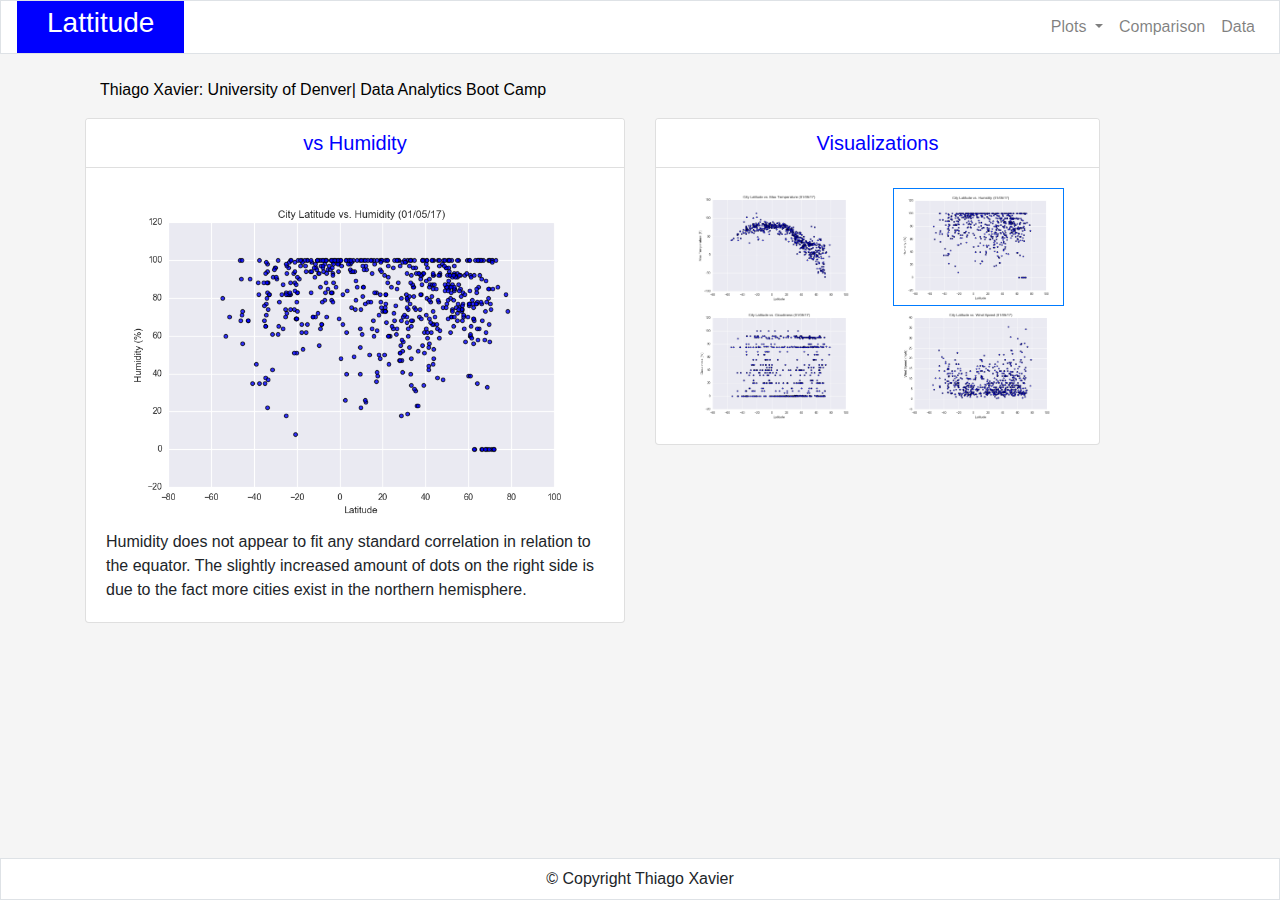
<file: humidity.html>
<!doctype html>
<html lang="en">

<head>
  <!-- Required meta tags -->
  <meta charset="utf-8">
  <meta name="viewport" content="width=device-width, initial-scale=1, shrink-to-fit=no">

  <!-- Bootstrap CSS -->
  <link rel="stylesheet" href="https://maxcdn.bootstrapcdn.com/bootstrap/4.0.0/css/bootstrap.min.css" integrity="sha384-Gn5384xqQ1aoWXA+058RXPxPg6fy4IWvTNh0E263XmFcJlSAwiGgFAW/dAiS6JXm" crossorigin="anonymous">
  <link rel="stylesheet" type="text/css" href="styles.css">

  <title>Lattitude</title>
</head>

<body>
  <nav class="navbar navbar-expand-md navbar-light border border-bottom" style="padding-top: 0px; padding-bottom: 0px;">
    <a class="navbar-brand" href="index.html"><h3>Lattitude</h3></a>
    <button class="navbar-toggler" type="button" data-toggle="collapse" data-target="#navbarSupportedContent" aria-controls="navbarSupportedContent" aria-expanded="false" aria-label="Toggle navigation">
    <span class="navbar-toggler-icon"></span>
  </button>
    <div class="collapse navbar-collapse" id="navbarSupportedContent">
      <ul class="navbar-nav ml-auto">
        <li class="nav-item dropdown">
          <a class="nav-link dropdown-toggle" href="#" id="navbarDropdown" role="button" data-toggle="dropdown" aria-haspopup="true" aria-expanded="false">
          Plots
        </a>
          <div class="dropdown-menu" aria-labelledby="navbarDropdown">
            <a class="dropdown-item" href="temperature.html">Temperature</a>
            <a class="dropdown-item" href="humidity.html">Humidity</a>
            <a class="dropdown-item" href="cloudiness.html">Cloudiness</a>
            <a class="dropdown-item" href="windspeed.html">Wind Speed</a>
          </div>
        </li>
        <li class="nav-item">
          <a class="nav-link" href="comparison.html">Comparison</a>
        </li>
        <li class="nav-item">
          <a class="nav-link" href="data.html">Data</a>
        </li>
      </ul>
    </div>
  </nav>
  <br>

  <!--  Start page content  -->


  <div class="container">
        <div class="col-md-12">
            <div class="sigline">
                <p>
                    Thiago Xavier: University of Denver| Data Analytics Boot Camp
                </p>
            </div>
        </div>
    </div>



  <div class="container">
    <div class="row">
      <div class="col-md-6">
        <div class="card">
          <h5 class="card-header">vs Humidity</h5>
          <div class="card-body">
            <img src='Resources/assets/images/Fig2.png' width='100%'>
            <p class="card-text">Humidity does not appear to fit any standard correlation in relation to the equator.
            The slightly increased amount of dots on the right side is due to the fact more cities exist in the northern hemisphere.</p>
          </div>
        </div>
      </div>
      <div class="col-md-5">
        <div class="card">
          <h5 class="card-header">Visualizations</h5>
          <div class="card-body">
            <div class='container'>
              <div class='row'>
                <div class="col-md-6">
                  <a href='temperature.html'>
                    <img src='Resources/assets/images/Fig1.png' width='100%'>
                  </a>
                </div>
                <div class="col-md-6">
                  <a href='humidity.html'>
                  <img src='Resources/assets/images/Fig2.png' class="border border-primary" width='100%'>
                </a>
                </div>
                <div class="col-md-6">
                  <a href='cloudiness.html'>
                    <img src='Resources/assets/images/Fig3.png' width='100%'>
                  </a>
                </div>
                <div class="col-md-6">
                  <a href='windspeed.html'>
                    <img src='Resources/assets/images/Fig4.png' width='100%'>
                  </a>
                </div>
              </div>
            </div>
          </div>
        </div>
      </div>
    </div>
  </div>
  </div>

  <nav class="navbar fixed-bottom border border-top" styles='border-top: 2px solid teal; border: 2px'>
    <div class="mx-auto">
      &copy; Copyright Thiago Xavier
    </div>
  </nav>

  <!-- JavaScript -->
  <script src="https://code.jquery.com/jquery-3.2.1.slim.min.js" integrity="sha384-KJ3o2DKtIkvYIK3UENzmM7KCkRr/rE9/Qpg6aAZGJwFDMVNA/GpGFF93hXpG5KkN" crossorigin="anonymous"></script>
  <script src="https://cdnjs.cloudflare.com/ajax/libs/popper.js/1.12.9/umd/popper.min.js" integrity="sha384-ApNbgh9B+Y1QKtv3Rn7W3mgPxhU9K/ScQsAP7hUibX39j7fakFPskvXusvfa0b4Q" crossorigin="anonymous"></script>
  <script src="https://maxcdn.bootstrapcdn.com/bootstrap/4.0.0/js/bootstrap.min.js" integrity="sha384-JZR6Spejh4U02d8jOt6vLEHfe/JQGiRRSQQxSfFWpi1MquVdAyjUar5+76PVCmYl" crossorigin="anonymous"></script>
</body>

</html>
</file>
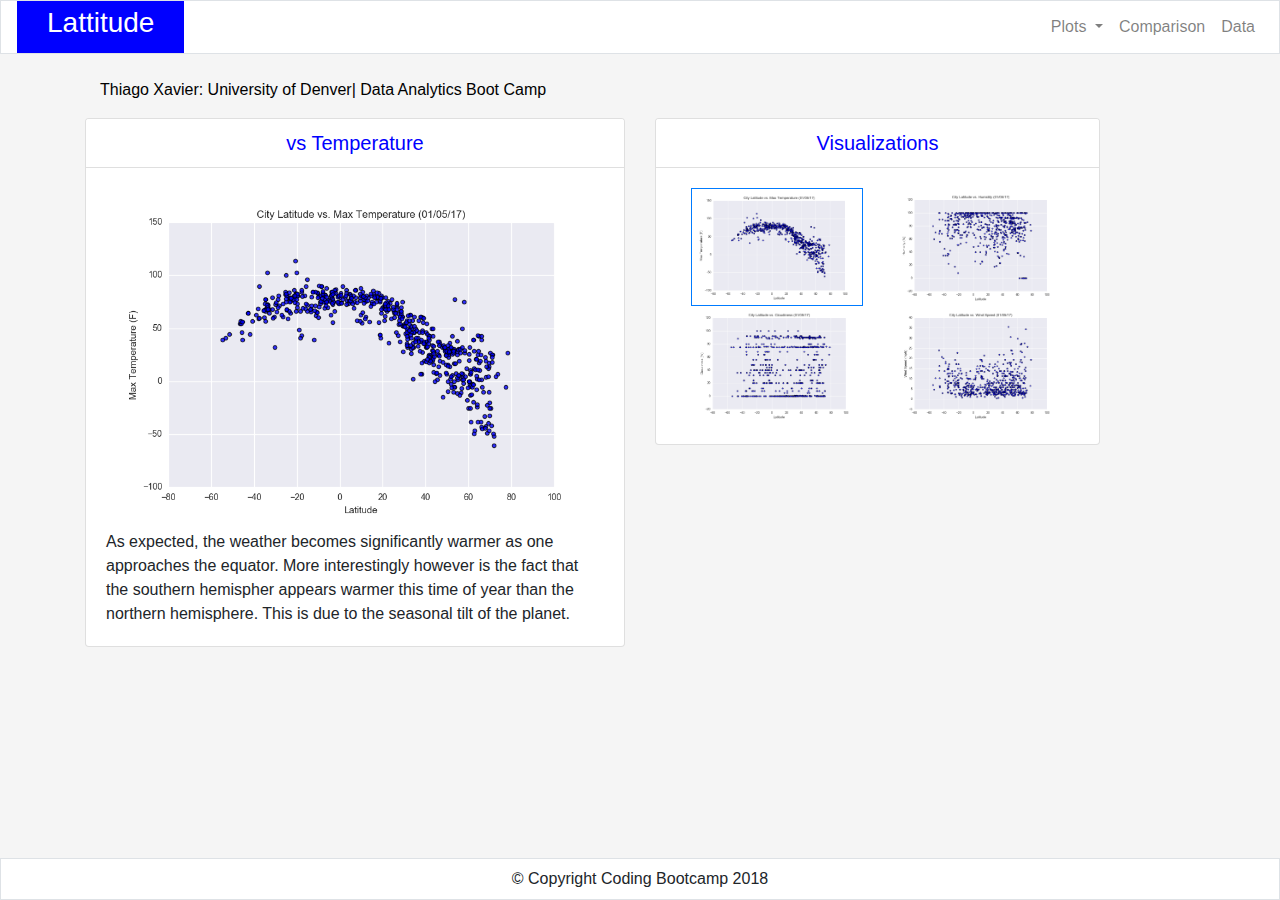
<file: temperature.html>
<!doctype html>
<html lang="en">

<head>
  <!-- Required meta tags -->
  <meta charset="utf-8">
  <meta name="viewport" content="width=device-width, initial-scale=1, shrink-to-fit=no">

  <!-- Bootstrap CSS -->
  <link rel="stylesheet" href="https://maxcdn.bootstrapcdn.com/bootstrap/4.0.0/css/bootstrap.min.css" integrity="sha384-Gn5384xqQ1aoWXA+058RXPxPg6fy4IWvTNh0E263XmFcJlSAwiGgFAW/dAiS6JXm" crossorigin="anonymous">
  <link rel="stylesheet" type="text/css" href="styles.css">

  <title>Lattitude</title>
</head>

<body>
  <nav class="navbar navbar-expand-md navbar-light border border-bottom" style="padding-top: 0px; padding-bottom: 0px;">
    <a class="navbar-brand" href="index.html"><h3>Lattitude</h3></a>
    <button class="navbar-toggler" type="button" data-toggle="collapse" data-target="#navbarSupportedContent" aria-controls="navbarSupportedContent" aria-expanded="false" aria-label="Toggle navigation">
    <span class="navbar-toggler-icon"></span>
  </button>
    <div class="collapse navbar-collapse" id="navbarSupportedContent">
      <ul class="navbar-nav ml-auto">
        <li class="nav-item dropdown">
          <a class="nav-link dropdown-toggle" href="#" id="navbarDropdown" role="button" data-toggle="dropdown" aria-haspopup="true" aria-expanded="false">
          Plots
        </a>
          <div class="dropdown-menu" aria-labelledby="navbarDropdown">
            <a class="dropdown-item" href="temperature.html">Temperature</a>
            <a class="dropdown-item" href="humidity.html">Humidity</a>
            <a class="dropdown-item" href="cloudiness.html">Cloudiness</a>
            <a class="dropdown-item" href="windspeed.html">Wind Speed</a>
          </div>
        </li>
        <li class="nav-item">
          <a class="nav-link" href="comparison.html">Comparison</a>
        </li>
        <li class="nav-item">
          <a class="nav-link" href="data.html">Data</a>
        </li>
      </ul>
    </div>
  </nav>
  <br>

  <!--  Start page content  -->

  <div class="container">
        <div class="col-md-12">
            <div class="sigline">
                <p>
                    Thiago Xavier: University of Denver| Data Analytics Boot Camp
                </p>
            </div>
        </div>
    </div>




  <div class="container">
    <div class="row">
      <div class="col-md-6">
        <div class="card">
          <h5 class="card-header">vs Temperature</h5>
          <div class="card-body">
            <img src='Resources/assets/images/Fig1.png' width='100%'>
            <p class="card-text">As expected, the weather becomes significantly warmer as one approaches the equator.
            More interestingly however is the fact that the southern hemispher appears warmer this time of year than the northern hemisphere.
            This is due to the seasonal tilt of the planet.</p>
          </div>
        </div>
      </div>
      <div class="col-md-5">
        <div class="card">
          <h5 class="card-header">Visualizations</h5>
          <div class="card-body">
            <div class='container'>
              <div class='row'>
                <div class="col-md-6">
                  <a href='temperature.html'>
                    <img src='Resources/assets/images/Fig1.png' class="border border-primary" width='100%'>
                  </a>
                </div>
                <div class="col-md-6">
                  <a href='humidity.html'>
                  <img src='Resources/assets/images/Fig2.png' width='100%'>
                </a>
                </div>
                <div class="col-md-6">
                  <a href='cloudiness.html'>
                    <img src='Resources/assets/images/Fig3.png' width='100%'>
                  </a>
                </div>
                <div class="col-md-6">
                  <a href='windspeed.html'>
                    <img src='Resources/assets/images/Fig4.png' width='100%'>
                  </a>
                </div>
              </div>
            </div>
          </div>
        </div>
      </div>
    </div>
  </div>
  </div>

  <nav class="navbar fixed-bottom border border-top" styles='border-top: 2px solid teal; border: 2px'>
    <div class="mx-auto">
      &copy; Copyright Coding Bootcamp 2018
    </div>
  </nav>

  <!-- JavaScript -->
  <script src="https://code.jquery.com/jquery-3.2.1.slim.min.js" integrity="sha384-KJ3o2DKtIkvYIK3UENzmM7KCkRr/rE9/Qpg6aAZGJwFDMVNA/GpGFF93hXpG5KkN" crossorigin="anonymous"></script>
  <script src="https://cdnjs.cloudflare.com/ajax/libs/popper.js/1.12.9/umd/popper.min.js" integrity="sha384-ApNbgh9B+Y1QKtv3Rn7W3mgPxhU9K/ScQsAP7hUibX39j7fakFPskvXusvfa0b4Q" crossorigin="anonymous"></script>
  <script src="https://maxcdn.bootstrapcdn.com/bootstrap/4.0.0/js/bootstrap.min.js" integrity="sha384-JZR6Spejh4U02d8jOt6vLEHfe/JQGiRRSQQxSfFWpi1MquVdAyjUar5+76PVCmYl" crossorigin="anonymous"></script>
</body>

</html>
</file>
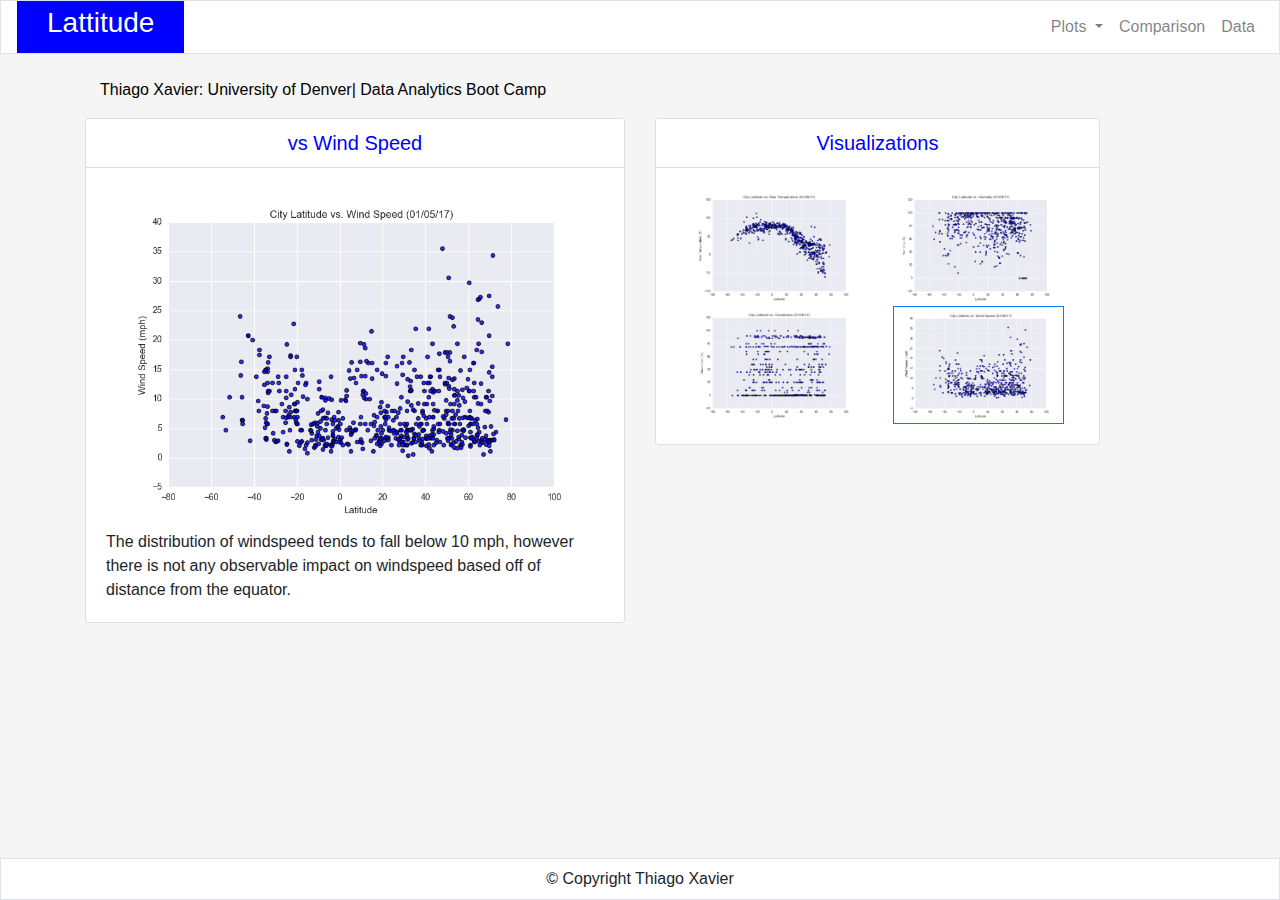
<file: windspeed.html>
<!doctype html>
<html lang="en">

<head>
  <!-- Required meta tags -->
  <meta charset="utf-8">
  <meta name="viewport" content="width=device-width, initial-scale=1, shrink-to-fit=no">

  <!-- Bootstrap CSS -->
  <link rel="stylesheet" href="https://maxcdn.bootstrapcdn.com/bootstrap/4.0.0/css/bootstrap.min.css" integrity="sha384-Gn5384xqQ1aoWXA+058RXPxPg6fy4IWvTNh0E263XmFcJlSAwiGgFAW/dAiS6JXm" crossorigin="anonymous">
  <link rel="stylesheet" type="text/css" href="styles.css">

  <title>Lattitude</title>
</head>

<body>
  <nav class="navbar navbar-expand-md navbar-light border border-bottom" style="padding-top: 0px; padding-bottom: 0px;">
    <a class="navbar-brand" href="index.html"><h3>Lattitude</h3></a>
    <button class="navbar-toggler" type="button" data-toggle="collapse" data-target="#navbarSupportedContent" aria-controls="navbarSupportedContent" aria-expanded="false" aria-label="Toggle navigation">
    <span class="navbar-toggler-icon"></span>
  </button>
    <div class="collapse navbar-collapse" id="navbarSupportedContent">
      <ul class="navbar-nav ml-auto">
        <li class="nav-item dropdown">
          <a class="nav-link dropdown-toggle" href="#" id="navbarDropdown" role="button" data-toggle="dropdown" aria-haspopup="true" aria-expanded="false">
          Plots
        </a>
          <div class="dropdown-menu" aria-labelledby="navbarDropdown">
            <a class="dropdown-item" href="temperature.html">Temperature</a>
            <a class="dropdown-item" href="humidity.html">Humidity</a>
            <a class="dropdown-item" href="cloudiness.html">Cloudiness</a>
            <a class="dropdown-item" href="windspeed.html">Wind Speed</a>
          </div>
        </li>
        <li class="nav-item">
          <a class="nav-link" href="comparison.html">Comparison</a>
        </li>
        <li class="nav-item">
          <a class="nav-link" href="data.html">Data</a>
        </li>
      </ul>
    </div>
  </nav>
  <br>

  <!--  Start page content  -->


  <div class="container">
      <div class="col-md-12">
          <div class="sigline">
              <p>
                  Thiago Xavier: University of Denver| Data Analytics Boot Camp
              </p>
          </div>
      </div>
  </div>


  <div class="container">
    <div class="row">
      <div class="col-md-6">
        <div class="card">
          <h5 class="card-header">vs Wind Speed</h5>
          <div class="card-body">
            <img src='Resources/assets/images/Fig4.png' width='100%'>
            <p class="card-text">The distribution of windspeed tends to fall below 10 mph, however there is not any observable impact on windspeed based off of distance from the equator.</p>
          </div>
        </div>
      </div>
      <div class="col-md-5">
        <div class="card">
          <h5 class="card-header">Visualizations</h5>
          <div class="card-body">
            <div class='container'>
              <div class='row'>
                <div class="col-md-6">
                  <a href='temperature.html'>
                    <img src='Resources/assets/images/Fig1.png' width='100%'>
                  </a>
                </div>
                <div class="col-md-6">
                  <a href='humidity.html'>
                  <img src='Resources/assets/images/Fig2.png' width='100%'>
                </a>
                </div>
                <div class="col-md-6">
                  <a href='cloudiness.html'>
                    <img src='Resources/assets/images/Fig3.png' width='100%'>
                  </a>
                </div>
                <div class="col-md-6">
                  <a href='windspeed.html'>
                    <img src='Resources/assets/images/Fig4.png' class="border border-primary" width='100%'>
                  </a>
                </div>
              </div>
            </div>
          </div>
        </div>
      </div>
    </div>
  </div>
  </div>

  <nav class="navbar fixed-bottom border border-top" styles='border-top: 2px solid teal; border: 2px'>
    <div class="mx-auto">
      &copy; Copyright Thiago Xavier
    </div>
  </nav>

  <!-- JavaScript -->
  <script src="https://code.jquery.com/jquery-3.2.1.slim.min.js" integrity="sha384-KJ3o2DKtIkvYIK3UENzmM7KCkRr/rE9/Qpg6aAZGJwFDMVNA/GpGFF93hXpG5KkN" crossorigin="anonymous"></script>
  <script src="https://cdnjs.cloudflare.com/ajax/libs/popper.js/1.12.9/umd/popper.min.js" integrity="sha384-ApNbgh9B+Y1QKtv3Rn7W3mgPxhU9K/ScQsAP7hUibX39j7fakFPskvXusvfa0b4Q" crossorigin="anonymous"></script>
  <script src="https://maxcdn.bootstrapcdn.com/bootstrap/4.0.0/js/bootstrap.min.js" integrity="sha384-JZR6Spejh4U02d8jOt6vLEHfe/JQGiRRSQQxSfFWpi1MquVdAyjUar5+76PVCmYl" crossorigin="anonymous"></script>
</body>

</html>
</file>
<file: styles.css>
body {
    background-color: whitesmoke;
  }
  
  h3 {
    color: white;
  }
  
  .navbar {
    background-color: white;
  }
  
  .navbar-brand {
    background-color: blue;
    padding-left: 30px;
    padding-right: 30px;
  }
  
  .col-4, .col-6 {
    background-color: white;
  }
  
  .card-header {
    background-color: white;
    color: blue;
    text-align: center;
  }


  .sigline{
    color: black;
    text-align: left;
    font-family: Arial, Helvetica, sans-serif}
</file>
